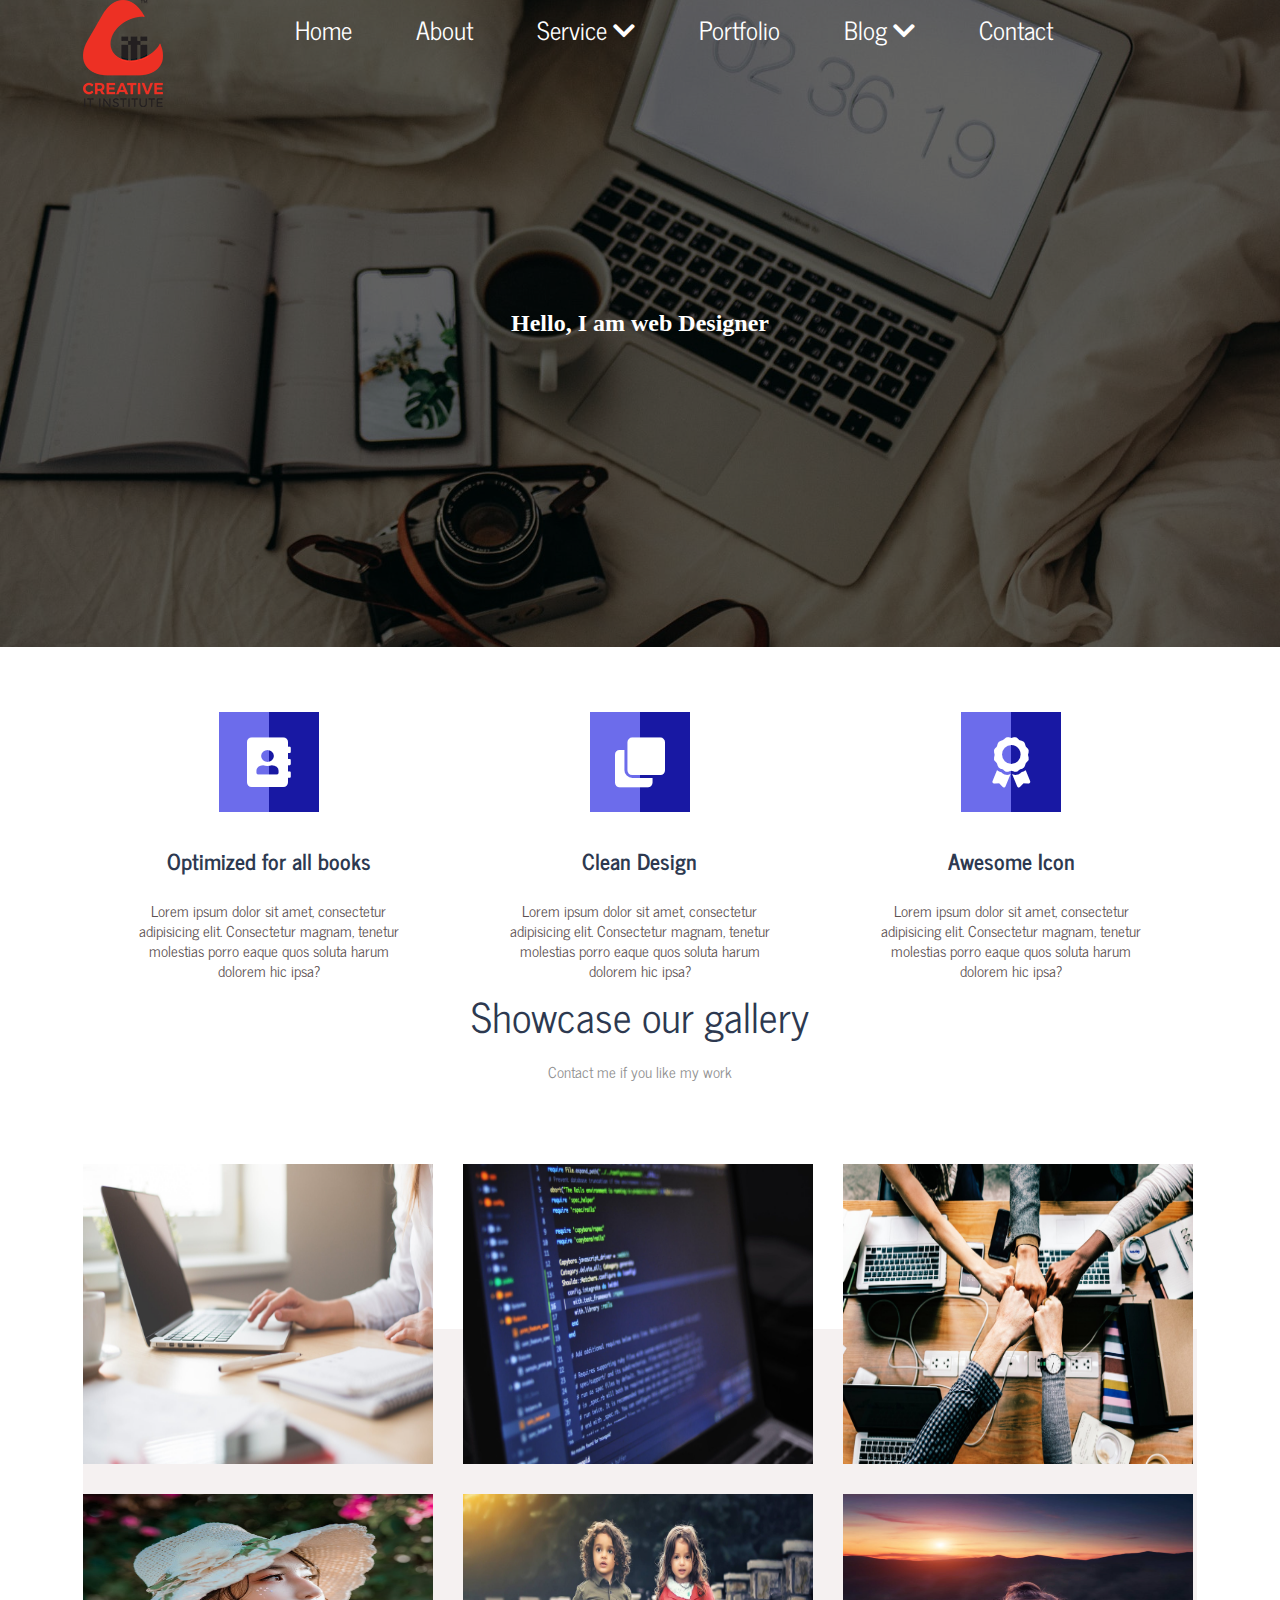
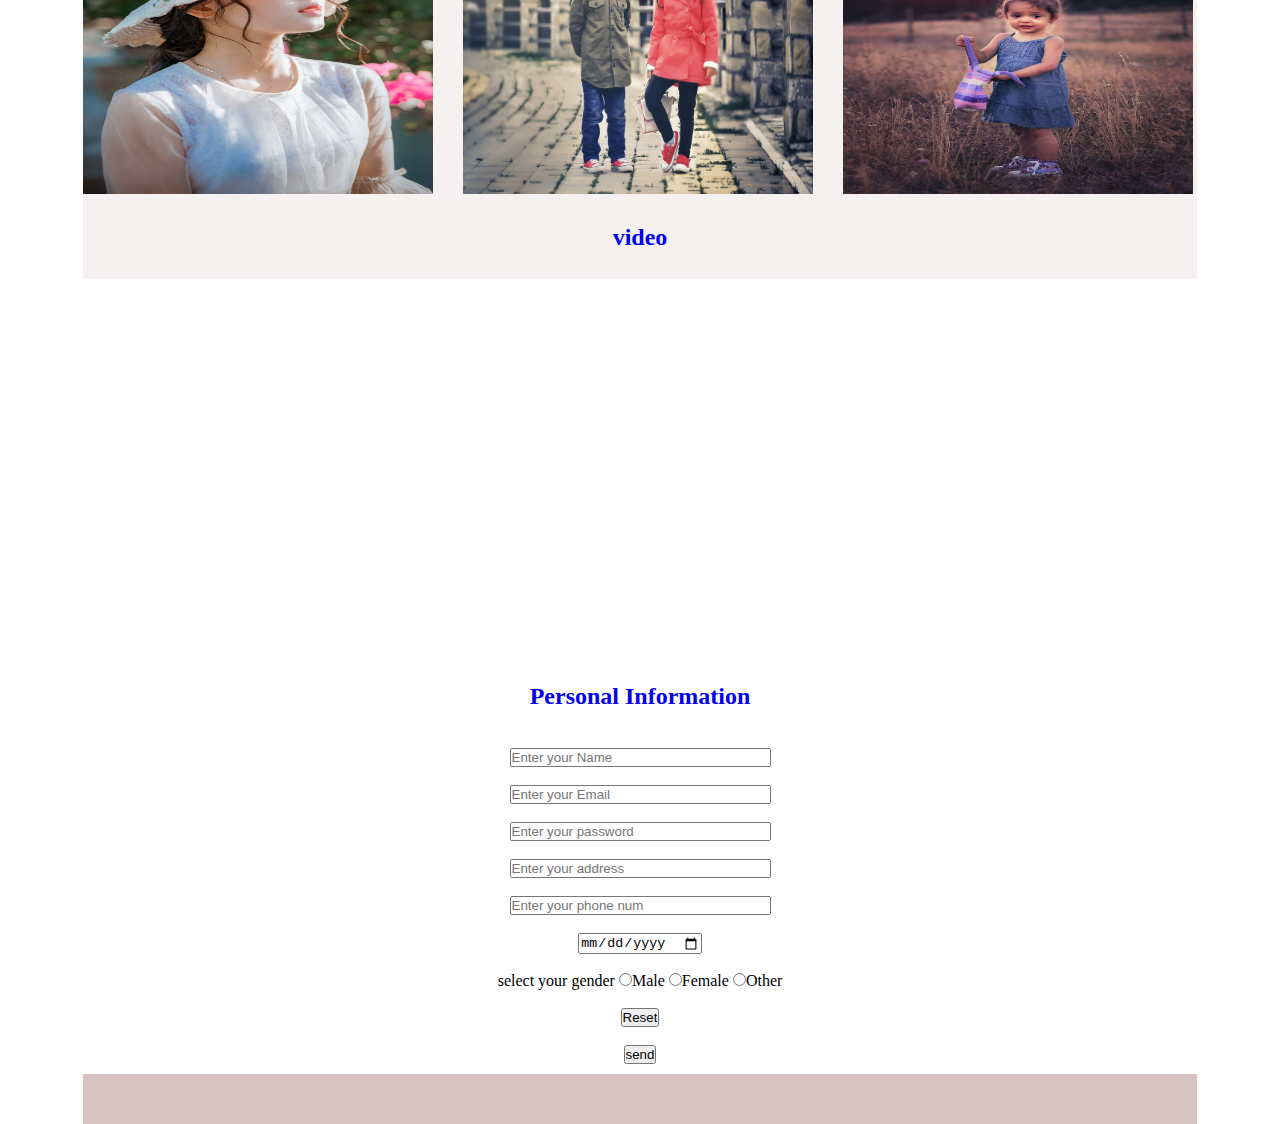
<file: munni 1902 project 2/index.html>
<!DOCTYPE html>
<html lang="en">
<head>
    <meta charset="UTF-8">
    <title>Document</title>
    <link href="https://fonts.googleapis.com/css?family=News+Cycle:400,700" rel="stylesheet">
    <link rel="stylesheet" href="css/all.min.css">
    <link rel="stylesheet" href="css/style.css">
</head>
<body>
   <div class="full-wrapper menu-bg">
       <div class="wrapper">
          <div class="logo">
          <img src="images/logo.png" alt="">
          </div>
           <div class="menu">
               <ul>
                   <li><a href="#">Home</a></li>
                   <li><a href="#">About</a></li>
                   <li><a href="#">Service <i class="fas fa-chevron-down"></i></a>
                   <ul>
                       <li><a href="#">Web Design</a></li>
                       <li><a href="#">Graphics Design <i class="fas fa-chevron-right"></i></a>
                       <ul>
                           <li><a href="#">Flyer</a></li>
                           <li><a href="#">Poster</a></li>
                           <li><a href="#">Motion</a></li>
                       </ul>
                       </li>
                       <li><a href="#">Web Development</a></li>
                    </ul>
                   </li>
                   <li><a href="#">Portfolio</a></li>
                   <li><a href="#">Blog <i class="fas fa-chevron-down"></i></a>
                   <ul>
                       <li><a href="#">Blog1</a></li>
                       <li><a href="#">Blog2</a></li>
                       <li><a href="#">Blog3 <i class="fas fa-chevron-right"></i></a>
                       <ul>
                           <li><a href="#">Blog6</a></li>
                           <li><a href="#">Blog7</a></li>
                           <li><a href="#">Blog8</a></li>
                       </ul>
                       </li>
                       <li><a href="#">Blog4</a></li>
                   </ul>
                   </li>
                   <li><a href="#">Contact</a></li>
               </ul>
           </div>
           <div class="clr"></div>
       </div>
   </div>
<!--banner part start -->    
  
   <div class="full-wrapper banner">
       <div class="wrapper">
        <h2>Hello, I am web Designer</h2>   
       </div>
   </div>
   <div class="clr"></div>
<!--banner part end -->

<!--destrination part start -->   
<div class="full-wrapper">
    <div class="wrapper">
        <div class="service">
          <div class="service-item">
            <div class="service-icon">
              <div class="icon-left"></div>  
              <div class="icon-right"></div>
                <i class="fas fa-address-book"></i>
            </div>
            <h3>Optimized for all books</h3>
            <p>Lorem ipsum dolor sit amet, consectetur adipisicing elit. Consectetur magnam, tenetur molestias porro eaque quos soluta harum dolorem hic ipsa?</p> 
          </div>
          <div class="service-item">
            <div class="service-icon">
              <div class="icon-left"></div>  
              <div class="icon-right"></div>
                <i class="fas fa-clone"></i>
            </div>
            <h3>Clean Design</h3>
            <p>Lorem ipsum dolor sit amet, consectetur adipisicing elit. Consectetur magnam, tenetur molestias porro eaque quos soluta harum dolorem hic ipsa?</p> 
          </div>
          <div class="service-item">
            <div class="service-icon">
              <div class="icon-left"></div>  
              <div class="icon-right"></div>
                <i class="fas fa-award"></i>
            </div>
            <h3>Awesome Icon</h3>
            <p>Lorem ipsum dolor sit amet, consectetur adipisicing elit. Consectetur magnam, tenetur molestias porro eaque quos soluta harum dolorem hic ipsa?</p> 
          </div>
          <div class="clr"></div>
        </div>
    </div>
</div>
<!--destination part end -->

<!--gallery part start -->
     
   <div class="full-wrapper gallery-bg">
       <div class="wrapper">
            <div class="gallery-head">
                <h2>Showcase our gallery</h2>
                <p>Contact me if you like my work</p>
            </div>
            <div class="gallery">
                <div class="gallery-item">
                    <img src="images/gallery1.jpeg" alt="gallery1" width="350" height="300">
                    <div class="overlay">
                        <i class="fas fa-search-plus"></i>
                    </div>
                </div>
                 <div class="gallery-item">
                    <img src="images/gallery2.jpeg" alt="gallery2" width="350" height="300">
                    <div class="overlay">
                        <i class="fas fa-search-plus"></i>
                    </div>
                </div>
                 <div class="gallery-item mr">
                    <img src="images/gallery3.jpeg" alt="gallery3" width="350" height="300">
                    <div class="overlay">
                        <i class="fas fa-search-plus"></i>
                    </div>
                </div>
                <div class="gallery-item">
                    <img src="images/gallery4.jpeg" alt="gallery4" width="350" height="300">
                    <div class="overlay">
                        <i class="fas fa-search-plus"></i>
                    </div>
                </div>
                 <div class="gallery-item">
                    <img src="images/gallery5.jpg" alt="gallery5" width="350" height="300">
                    <div class="overlay">
                        <i class="fas fa-search-plus"></i>
                    </div>
                </div>
                 <div class="gallery-item mr">
                    <img src="images/gallery6.jpg" alt="gallery6" width="350" height="300">
                    <div class="overlay">
                        <i class="fas fa-search-plus"></i>
                    </div>
                </div>
            </div>
            <div class="clr"></div> 
        </div>
   </div>
<!--gallery part end -->
     
<!--vedio part start -->
       
   <div class="full-wrapper">
       <div class="wrapper vedio-bg">
          <div class="eight">
        <h2><a href="#">video</a></h2>
        <br>
   </div>
           <div class="nine">
             <iframe width="550" height="400" src="https://www.youtube.com/embed/8MhZkHrrVSU" frameborder="0" allow="accelerometer; autoplay; encrypted-media; gyroscope; picture-in-picture" allowfullscreen></iframe>
             <iframe width="560" height="400" src="https://www.youtube.com/embed/U6cxYr-9PZQ" frameborder="0" allow="accelerometer; autoplay; encrypted-media; gyroscope; picture-in-picture" allowfullscreen></iframe>  
           </div>
           <div class="clr"></div>
       </div>
   </div>
   
<!--vedio part end -->
   
<!--form part start -->   
   
   <div class="full-wrapper">
       <div class="wrapper form-bg">
           <div class="ten">
              <h2><a href="#">Personal Information</a></h2>
              <br> 
           </div>
           <div class="ten1">
              <form action="" method="">
                  <input type="text" placeholder="Enter your Name" size="30">
                  <br>
                  <br>
                  <input type="email" placeholder="Enter your Email" size="30">
                  <br>
                  <br>
                  <input type="password" placeholder="Enter your password" size="30">
                  <br>
                  <br>
                  <input type="text" placeholder="Enter your address" size="30">
                  <br>
                  <br>
                  <input type="num" placeholder="Enter your phone num" size="30">
                  <br>
                  <br>
                  <input type="date">
                  <br>
                  <br>
                  <label for="">select your gender</label>
                  <input type="radio" name="gender">Male
                  <input type="radio" name="gender">Female
                  <input type="radio" name="gender">Other
                  <br>
                  <br>
                  <input type="reset">
                  <br>
                  <br>
                  <input type="submit" value="send">
              </form> 
           </div>
       </div>
   </div> 
  <!--form part end -->    
   <div class="full-wrapper futter-bg">
       <div class="wrapper">
           <div class="futter"> 
           </div>
       </div>
   </div> 
</body>
</html>
</file>
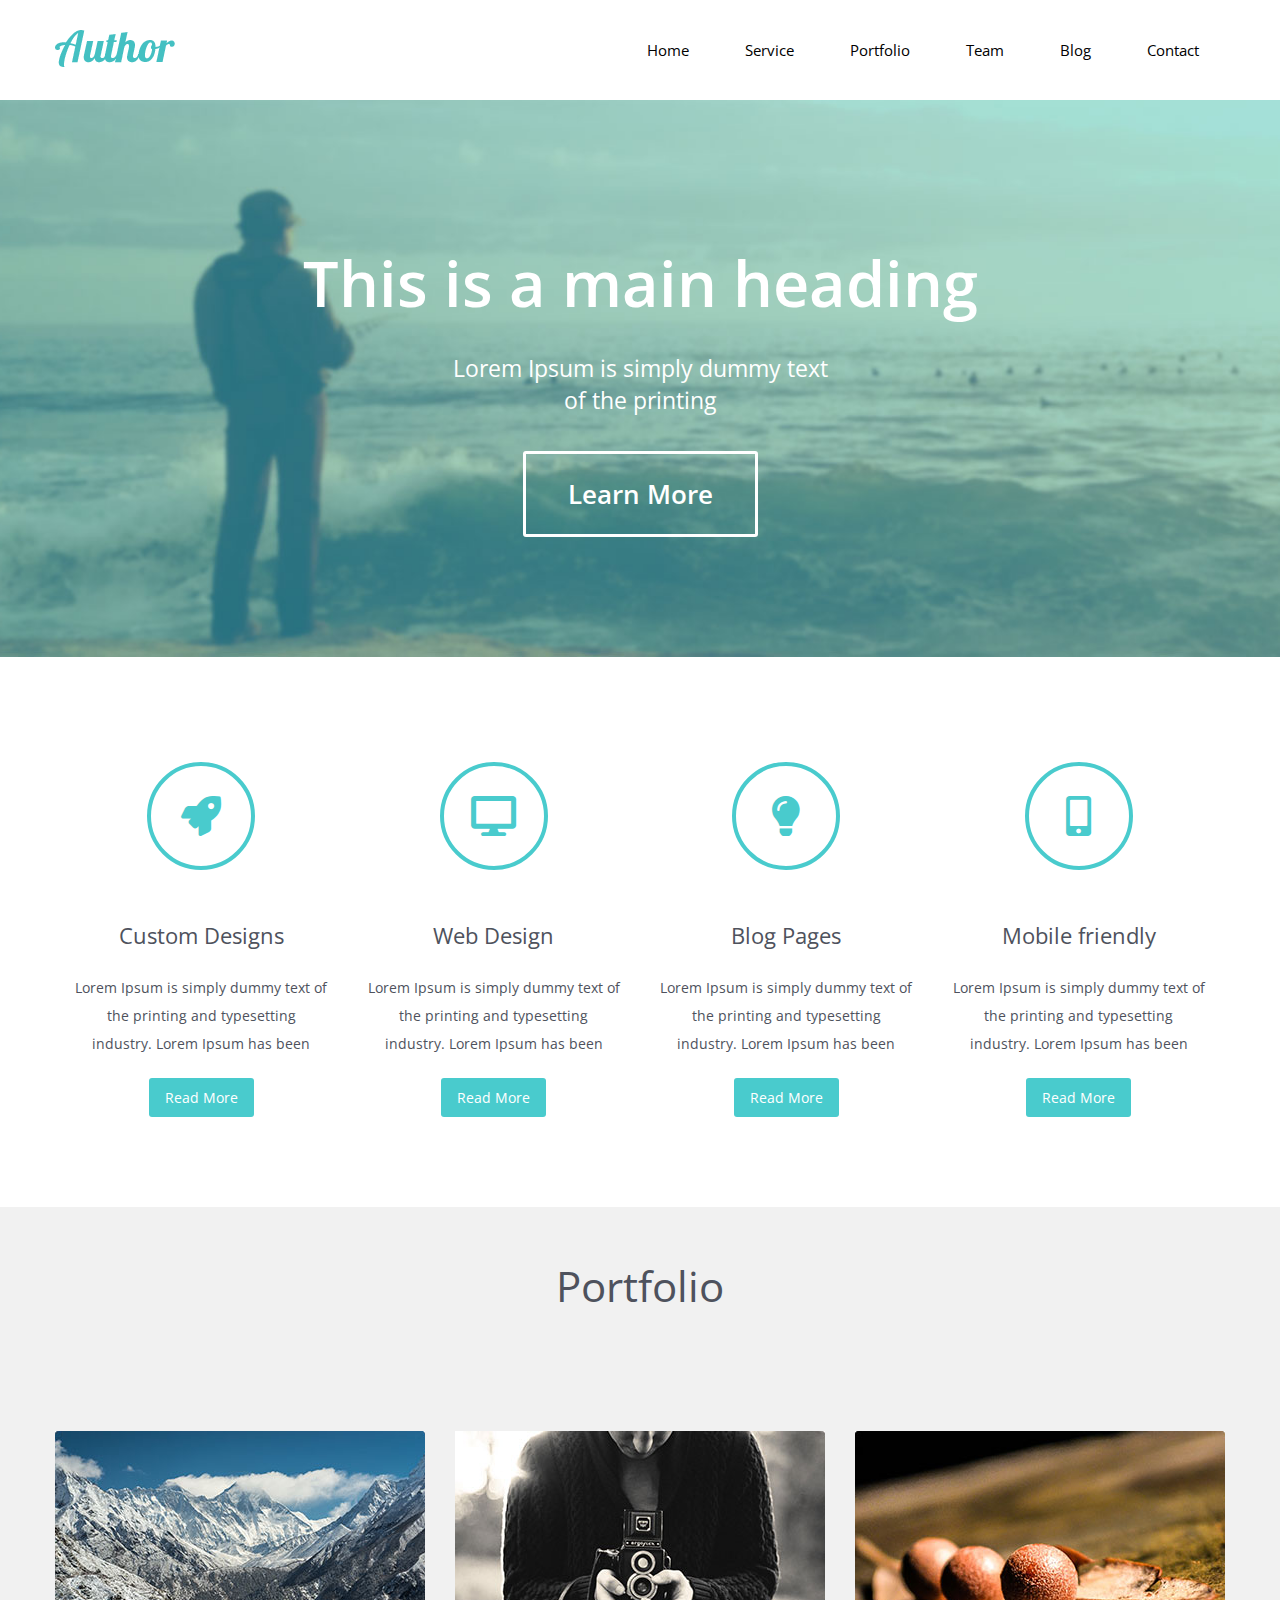
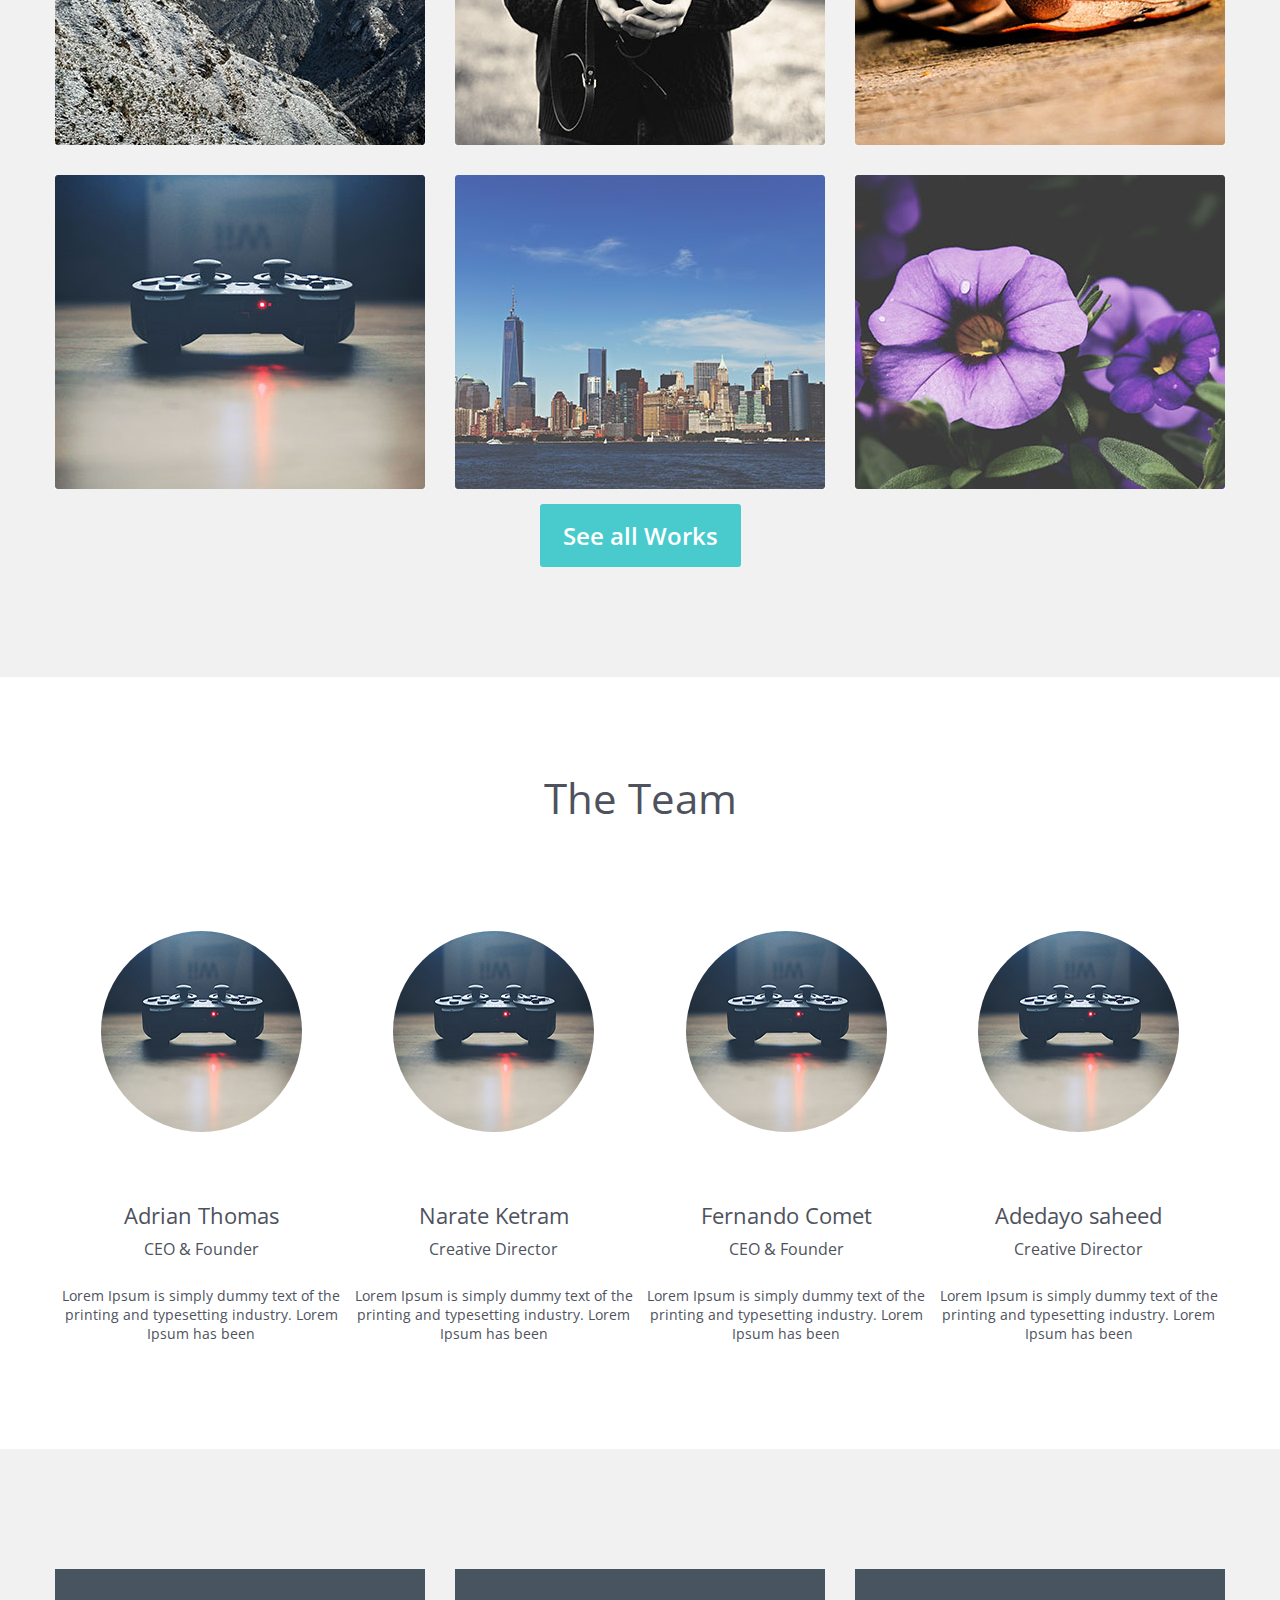
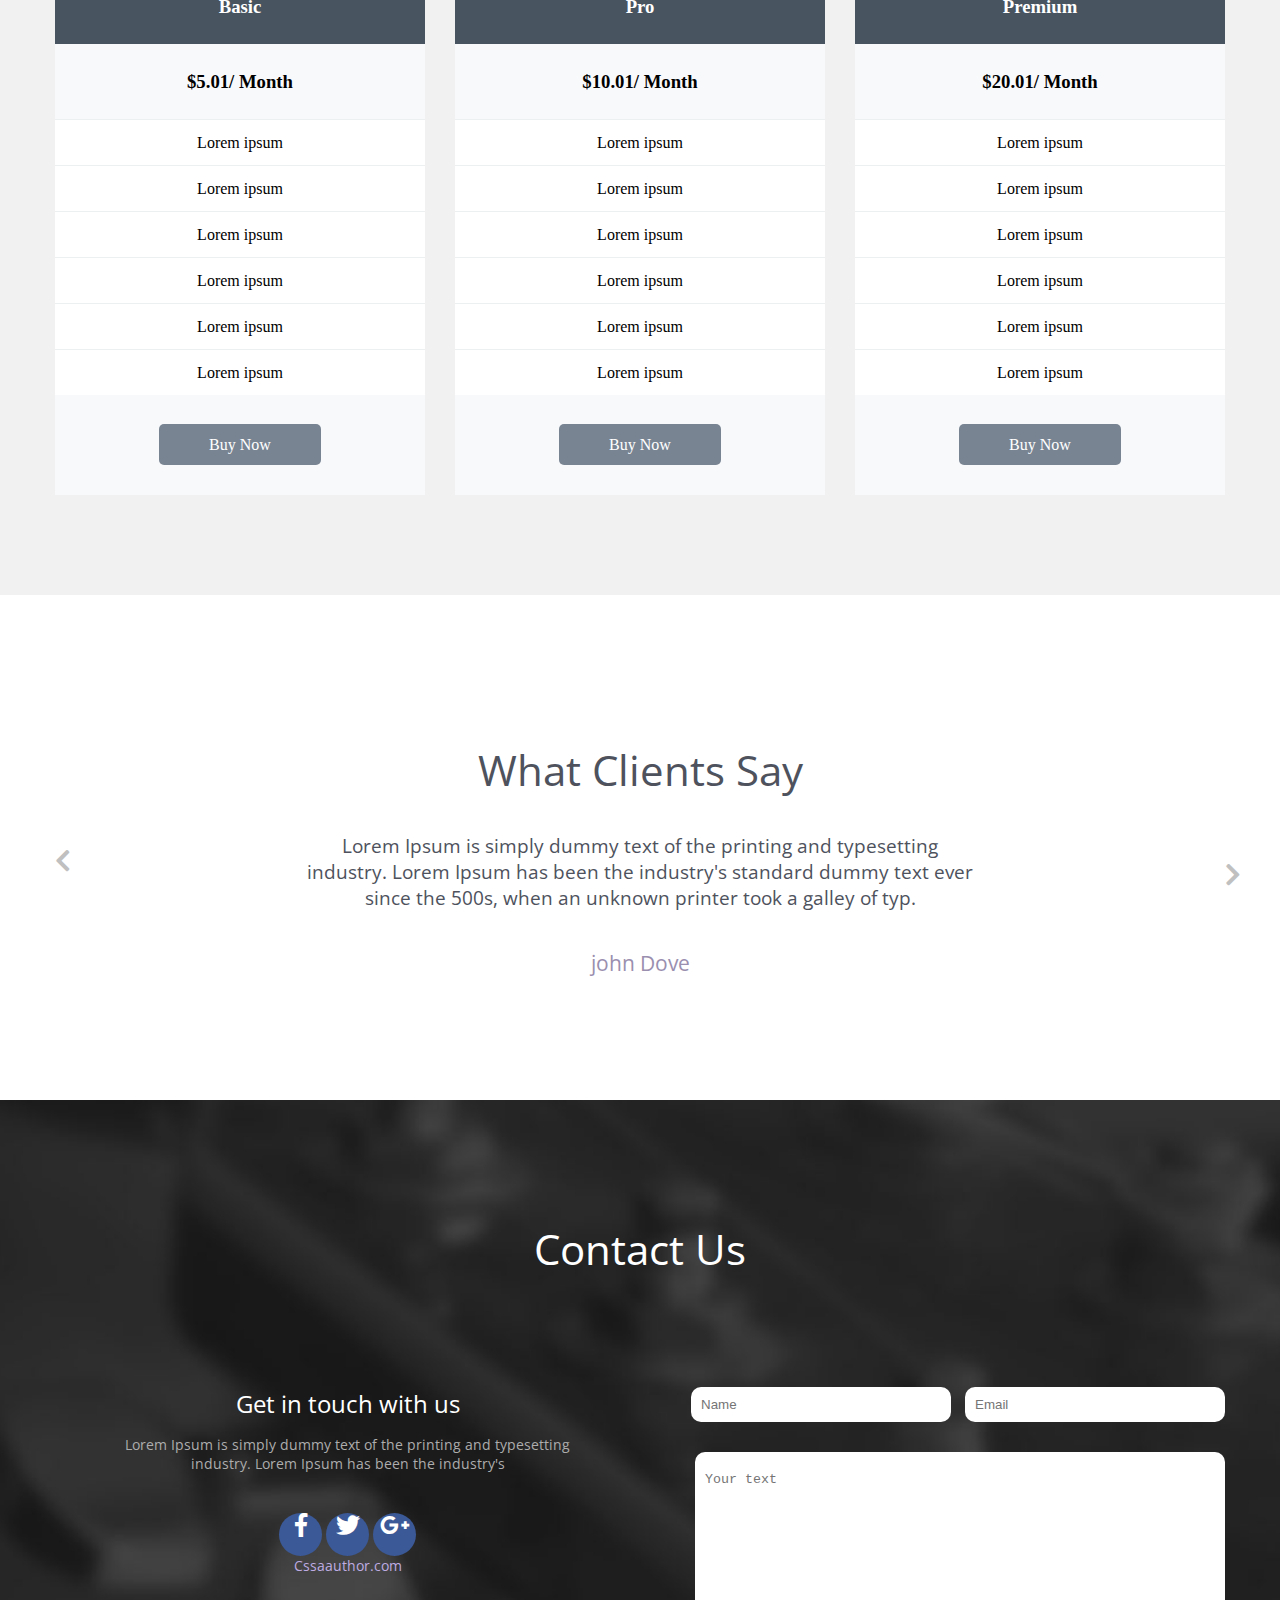
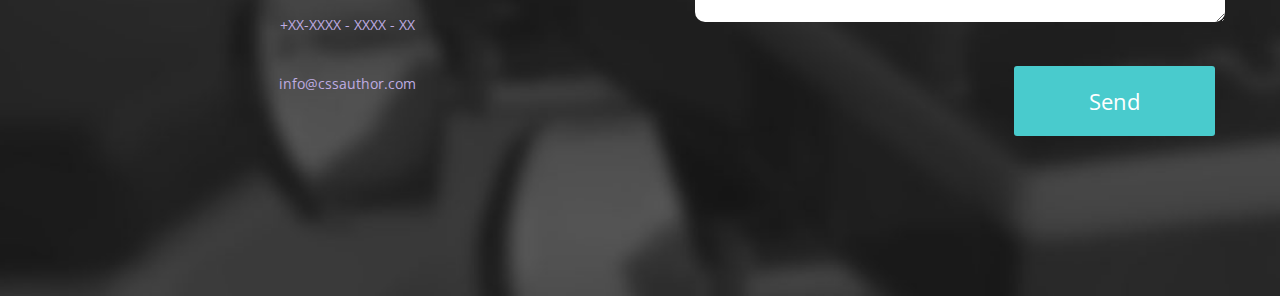
<file: munni Iaw 1902 project 3/index.html>
<!DOCTYPE html>
<html lang="en">
<head>
    <meta charset="UTF-8">
    <title>Document</title>
    <link href="https://fonts.googleapis.com/css?family=Open+Sans:400,600,700,800" rel="stylesheet">
    <link rel="stylesheet" href="css/all.min.css">
    <link rel="stylesheet" href="css/style.css">
</head>
<body>
<!-- header part start -->  
  
   <div class="full-wrapper">
       <div class="wrapper">
           <div class="head">
               <div class="logo">
                  <img src="images/logo.png" alt="logo"> 
               </div>
               <div class="menu">
                   <ul>
                       <li><a href="#">Home</a></li>
                       <li><a href="#">Service</a></li>
                       <li><a href="#">Portfolio</a></li>
                       <li><a href="#">Team</a></li>
                       <li><a href="#">Blog</a></li>
                       <li><a href="#">Contact</a></li>
                   </ul>
               </div>
               <div class="clr"></div>
           </div>
       </div>
   </div>
<!-- header part end -->
    
<!-- banner part start -->

    <div class="full-wrapper banner-bg">
        <div class="wrapper">
           <div class="banner-text">
              <h1>This is a main heading</h1>
              <p>Lorem Ipsum is simply dummy text of the printing</p>
              <a href="#">Learn More</a> 
           </div>
           <div class="clr"></div>
            
        </div>
    </div>    
<!-- banner part end -->
    
<!-- service part start -->

    <div class="full-wrapper">
        <div class="wrapper">
            <div class="service">
                <div class="service-item">
                    <div class="service-icon">
                       <i class="fas fa-rocket"></i>
                    </div>
                    <h3>Custom Designs</h3>
                    <p>Lorem Ipsum is simply dummy text of the printing and typesetting industry. Lorem Ipsum has been</p>
                    <a href="#">Read More</a> 
                </div>
                 <div class="service-item">
                    <div class="service-icon">
                       <i class="fas fa-desktop"></i>
                    </div>
                    <h3>Web Design</h3>
                    <p>Lorem Ipsum is simply dummy text of the printing and typesetting industry. Lorem Ipsum has been</p>
                    <a href="#">Read More</a> 
                </div>
                 <div class="service-item">
                    <div class="service-icon">
                       <i class="fas fa-lightbulb"></i>
                    </div>
                    <h3>Blog Pages</h3>
                    <p>Lorem Ipsum is simply dummy text of the printing and typesetting industry. Lorem Ipsum has been</p>
                    <a href="#">Read More</a> 
                </div>
                 <div class="service-item">
                    <div class="service-icon">
                       <i class="fas fa-mobile-alt"></i>
                    </div>
                    <h3>Mobile friendly</h3>
                    <p>Lorem Ipsum is simply dummy text of the printing and typesetting industry. Lorem Ipsum has been</p>
                    <a href="#">Read More</a> 
                </div>
                <div class="clr"></div>
            </div>
        </div>
    </div>    
<!-- service part end -->
    
<!-- gallery part start --> 

   <div class="full-wrapper gallery-bg">
       <div class="wrapper">
           <div class="gallery-head">
               <h2>Portfolio</h2>
           </div>
           <div class="gallery">
               <div class="gallery-item">
                   <img src="images/gallery1.jpg" alt="gallery1">
                   <div class="overlay"></div>
               </div>
               <div class="gallery-item">
                   <img src="images/gallery2.jpg" alt="gallery2">
                   <div class="overlay"></div>
               </div>
               <div class="gallery-item mr">
                   <img src="images/gallery3.jpg" alt="gallery3">
                   <div class="overlay"></div>
               </div>
               <div class="gallery-item">
                   <img src="images/gallery4.jpg" alt="gallery4">
                   <div class="overlay"></div>
               </div>
               <div class="gallery-item">
                   <img src="images/gallery5.jpg" alt="gallery5">
                   <div class="overlay"></div>
               </div>
               <div class="gallery-item mr">
                   <img src="images/gallery6.jpg" alt="gallery6">
                   <div class="overlay"></div>
               </div>
                <a href="#">See all Works</a>
           </div>
           <div class="clr"></div>
       </div>
   </div>   
<!-- gallery part end -->
<!-- team part start -->
   <div class="full-wrapper">
       <div class="wrapper">
           <div class="team-head">
               <h2>The Team</h2>
           </div>
           <div class="team-main">
               <div class="team-item">
                   <div class="team-img">
                       <img src="images/team1.png" alt="team1">
                   </div>
                   <div class="team-details">
                       <h3>Adrian Thomas</h3>
                       <h5>CEO & Founder</h5>
                       <p>Lorem Ipsum is simply dummy text of the printing and typesetting industry. Lorem Ipsum has been </p>
                   </div>
               </div>
               <div class="team-item">
                   <div class="team-img">
                       <img src="images/team1.png" alt="team1">
                   </div>
                   <div class="team-details">
                       <h3>Narate Ketram</h3>
                       <h5>Creative Director</h5>
                       <p>Lorem Ipsum is simply dummy text of the printing and typesetting industry. Lorem Ipsum has been </p>
                   </div>
               </div>
               <div class="team-item">
                   <div class="team-img">
                       <img src="images/team1.png" alt="team1">
                   </div>
                   <div class="team-details">
                       <h3>Fernando Comet</h3>
                       <h5>CEO & Founder</h5>
                       <p>Lorem Ipsum is simply dummy text of the printing and typesetting industry. Lorem Ipsum has been </p>
                   </div>
               </div>
               <div class="team-item">
                   <div class="team-img">
                       <img src="images/team1.png" alt="team1">
                   </div>
                   <div class="team-details">
                       <h3>Adedayo saheed</h3>
                       <h5>Creative Director</h5>
                       <p>Lorem Ipsum is simply dummy text of the printing and typesetting industry. Lorem Ipsum has been </p>
                   </div>
               </div>
           </div>
           <div class="clr"></div>
       </div>
   </div> 
<!-- team part end -->   
<!-- price part start -->

    <div class="full-wrapper p-bg">
        <div class="wrapper">
            <div class="price-item">
                <div class="p-head">
                    <h3>Basic</h3>
                </div>
                <div class="p-amount">
                    <h3>$5.01/ Month</h3>
                </div>
                <div class="p-details">
                    <p>Lorem ipsum</p>
                    <p>Lorem ipsum</p>
                    <p>Lorem ipsum</p>
                    <p>Lorem ipsum</p>
                    <p>Lorem ipsum</p>
                    <p>Lorem ipsum</p>
                </div>
                <div class="buy">
                    <a href="#">Buy Now</a>
                </div>
            </div>
            <div class="price-item">
                <div class="p-head">
                    <h3>Pro</h3>
                </div>
                <div class="p-amount">
                    <h3>$10.01/ Month</h3>
                </div>
                <div class="p-details">
                    <p>Lorem ipsum</p>
                    <p>Lorem ipsum</p>
                    <p>Lorem ipsum</p>
                    <p>Lorem ipsum</p>
                    <p>Lorem ipsum</p>
                    <p>Lorem ipsum</p>
                </div>
                <div class="buy">
                    <a href="#">Buy Now</a>
                </div>
            </div>
            <div class="price-item mr">
                <div class="p-head">
                    <h3>Premium</h3>
                </div>
                <div class="p-amount">
                    <h3>$20.01/ Month</h3>
                </div>
                <div class="p-details">
                    <p>Lorem ipsum</p>
                    <p>Lorem ipsum</p>
                    <p>Lorem ipsum</p>
                    <p>Lorem ipsum</p>
                    <p>Lorem ipsum</p>
                    <p>Lorem ipsum</p>
                </div>
                <div class="buy">
                    <a href="#">Buy Now</a>
                </div>
            </div>
            <div class="clr"></div>
        </div>
    </div>    
<!-- price part end -->    
<!-- simple part start -->

    <div class="full-wrapper">
        <div class="wrapper">
            <div class="simple">
                <h2>What Clients Say</h2>
                <div class="simple-pa">
                    <p>Lorem Ipsum is simply dummy text of the printing and typesetting industry. Lorem Ipsum has been the industry's standard dummy text ever since the 500s, when an unknown printer took a galley of typ.</p>
                    <h5>john Dove</h5>
                    <i class="fas fa-chevron-left"></i>
                    <h6><i class="fas fa-chevron-right"></i></h6>
                </div>
            </div>
            <div class="clr"></div>
        </div>
    </div>    
<!-- simple part end -->
    
<!-- footer part start -->

    <div class="full-wrapper footer-bg">
        <div class="wrapper">
           <div class="footer-head">
               <h2>Contact Us</h2>
               <div class="footer-left">
                   <h4>Get in touch with us</h4>
                   <p>Lorem Ipsum is simply dummy text of the printing and typesetting industry. Lorem Ipsum has been the industry's</p>
                   <a href="#"><i class="fab fa-facebook-f"></i></a>
                   <a href="#"><i class="fab fa-twitter"></i></a>
                   <a href="#"><i class="fab fa-google-plus-g"></i></a>
                   <div class="footer-text">
                       <p>Cssaauthor.com</p>
                       <p>+XX-XXXX - XXXX - XX</p>
                       <p>info@cssauthor.com</p>
                   </div>
               </div>
               <div class="footer-right">
                   <form action="">
                       <input type="text" placeholder="Name">
                       <input type="email" placeholder="Email">
                       <textarea name="" id="" cols="30" rows="10" placeholder="Your text"></textarea>
                       <div class="send">
                           <buttom><a href="#">Send</a></buttom>
                       </div>
                   </form>
               </div>
               <div class="clr"></div>
           </div>
            
        </div>
    </div>    
<!-- footer part end -->    
</body>
</html>
</file>
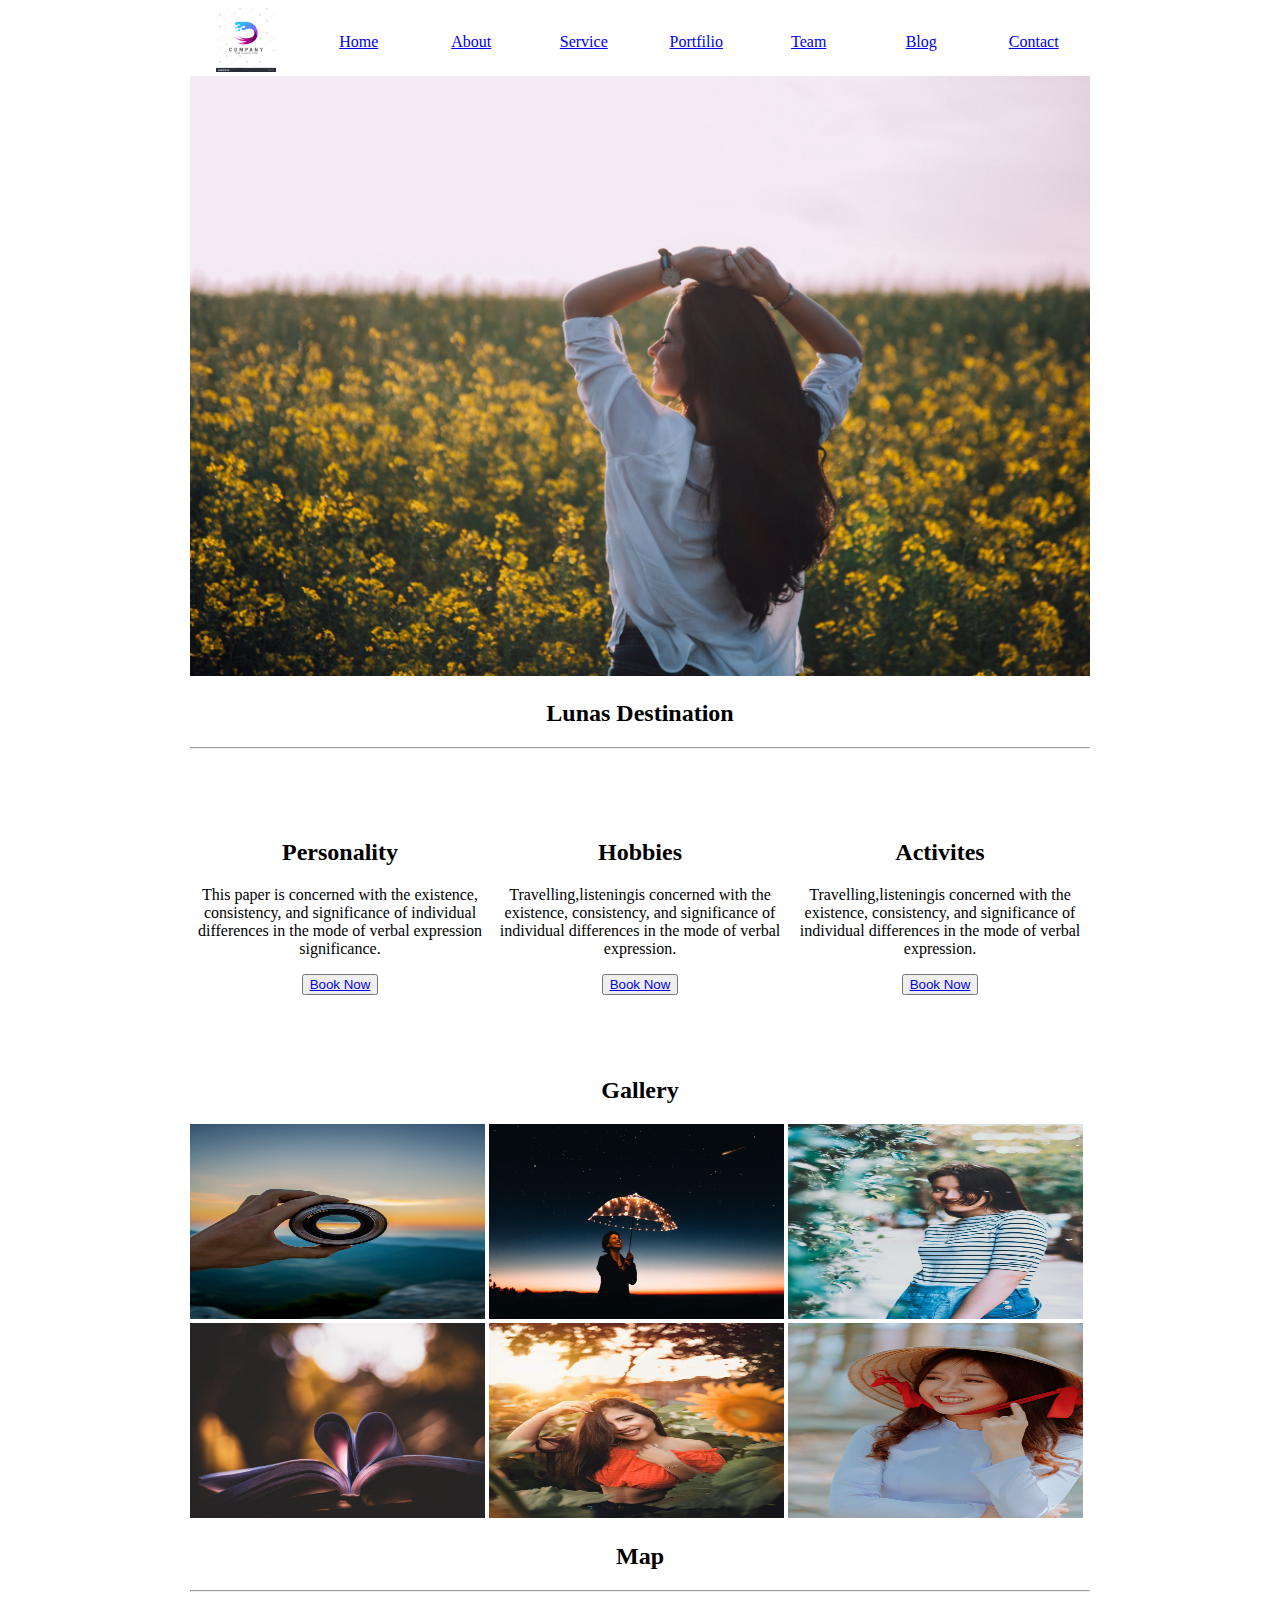
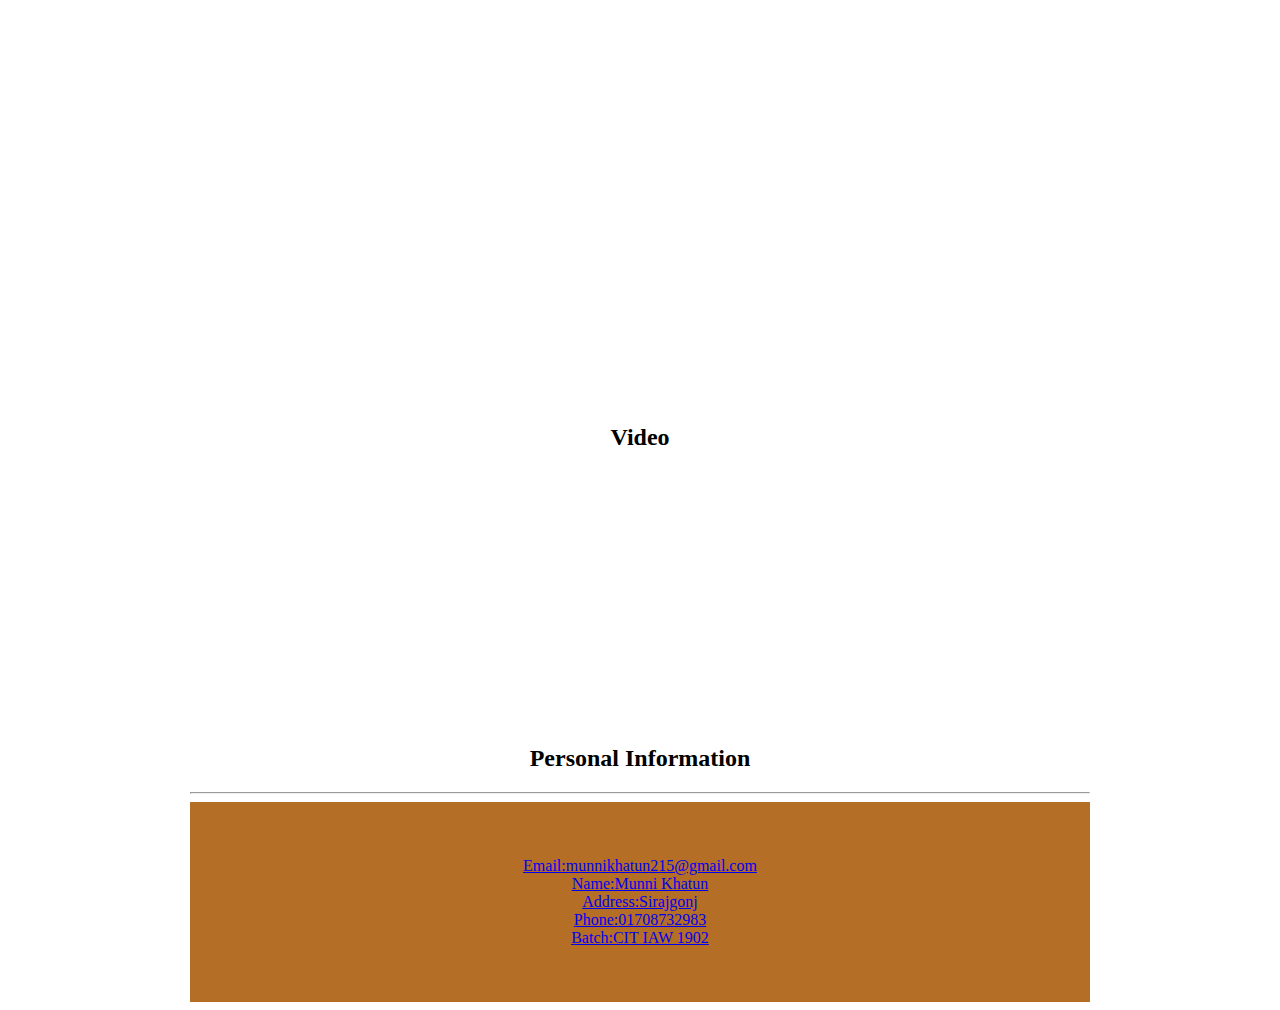
<file: Munni Project Iaw 1902/index.html>
<!DOCTYPE html>
<html lang="en">
<head>
    <meta charset="UTF-8">
    <title>project Iaw 1902</title>
</head>
<body>
   <table width="900" align="center" border="0" cellpadding="0" cellspacing="0">
<!--      -->
       <tr>
           <td>
               <table width="900" height="50" border="0" cellpadding="0" cellspacing="0">
                   <tr>
                       <td width="100" height="50">
                           <center><img src="images/logo.jpg" alt="logo" width="60"></center>
                       </td>
                       <td width="100" height="50">
                           <center><a href="#">Home</a></center>
                       </td>
                       <td width="100" height="50">
                           <center><a href="#">About</a></center>
                       </td>
                       <td width="100" height="50">
                           <center><a href="#">Service</a></center>
                       </td>
                       <td width="100" height="50">
                           <center><a href="#">Portfilio</a></center>
                       </td>
                       <td width="100" height="50">
                           <center><a href="#">Team</a></center>
                       </td>
                       <td width="100" height="50">
                           <center><a href="#">Blog</a></center>
                       </td>
                       <td width="100" height="50">
                           <center><a href="#">Contact</a></center>
                       </td>
                   </tr>
               </table>
           </td>
       </tr>
<!--       -->
  <tr>
      <td width="900" height="350">
          <img src="images/banner.jpeg" alt="banner" width="900">
      </td>
  </tr>
  
  <tr>
      <td width="900" height="50">
          <h2><center>Lunas Destination</center></h2>
          <hr>
      </td>
  </tr>
  
  <tr>
      <td>
          <table width="900" height="300" border="0" cellpadding="0" cellspacing="0">
              <tr>
                  <td width="300" height="300">
                      <center><h2>Personality</h2></center>
                      <center><p>This paper is concerned with the existence, consistency, and significance of individual differences in the mode of verbal expression significance.</p></center>
                      <center><button><a href="#">Book Now</a></button></center>
                  </td>
                  <td width="300" height="300">
                      <center><h2>Hobbies</h2></center>
                      <center><p>Travelling,listeningis concerned with the existence, consistency, and significance of individual differences in the mode of verbal expression.</p></center>
                      <center><button><a href="#">Book Now</a></button></center>
                  </td>
                  <td width="300" height="300">
                      <center><h2>Activites</h2></center>
                      <center><p>Travelling,listeningis concerned with the existence, consistency, and significance of individual differences in the mode of verbal expression.</p></center>
                      <center><button><a href="#">Book Now</a></button></center>
                  </td>
                  
              </tr>
          </table>
      </td>
  </tr>
  <tr>
      <td width="900" height="50">
          <h2><center>Gallery</center></h2>
      </td>
  </tr>
  <tr>
      <td width="900" height="400">
        <img src="images/gallery%20(2).jpeg" alt="gallery" width="295" height="195">
        <img src="images/gallery%20(3).jpeg" alt="gallery" width="295" height="195">
        <img src="images/gallery%20(4).jpeg" alt="gallery" width="295" height="195">
        <img src="images/gallery%20(5).jpeg" alt="gallery" width="295" height="195">  
        <img src="images/gallery%20(6).jpeg" alt="gallery" width="295" height="195">  
        <img src="images/gallery.jpeg" alt="gallery" width="295" height="195">  
      </td>
  </tr>
  <tr>
      <td width="900" height="50">
          <h2><center>Map</center></h2>
          <hr>
      </td>
  </tr>
  <tr>
      <td width="900" height="400">
          <iframe src="https://www.google.com/maps/embed?pb=!1m18!1m12!1m3!1d3651.6930026413675!2d90.38452591398548!3d23.758324594392732!2m3!1f0!2f0!3f0!3m2!1i1024!2i768!4f13.1!3m3!1m2!1s0x3755b8a6670ff7b5%3A0x482860448a3db18b!2sIndira+Rd%2C+Dhaka+1215!5e0!3m2!1sen!2sbd!4v1550085807044" width="900" height="400" frameborder="0" style="border:0" allowfullscreen></iframe>
      </td>
  </tr>
  <tr>
      <td width="900" height="30">
          <h2><center>Video</center></h2>
      </td>
  </tr>
  <tr>
      <td width="900" height="250">
        <iframe width="448" height="250" src="https://www.youtube.com/embed/kP8RcYigdGM" frameborder="0" allow="accelerometer; autoplay; encrypted-media; gyroscope; picture-in-picture" allowfullscreen></iframe>
        <iframe width="448" height="250" src="https://www.youtube.com/embed/faGhRj6otRU" frameborder="0" allow="accelerometer; autoplay; encrypted-media; gyroscope; picture-in-picture" allowfullscreen></iframe>
      </td>
  </tr>
  <tr>
      <td width="900" height="50">
          <h2><center>Personal Information</center></h2>
          <hr>
      </td>
  </tr>
  <tr>
      <td width="900" height="200" bgcolor="#b56e26">
          <center><a href="#">Email:munnikhatun215@gmail.com</a></center>
          <center><a href="#">Name:Munni Khatun</a></center>
          <center><a href="#">Address:Sirajgonj</a></center>
          <center><a href="#">Phone:01708732983</a></center>
          <center><a href="#">Batch:CIT IAW 1902</a></center>
      </td>
  </tr>
   </table>
    
</body>
</html>
</file>
<file: munni 1902 project 2/css/style.css>
* {
    margin: 0;
    padding: 0;
    outline: 0;
}
a {
    text-decoration: none;
}
ul,ol {
    list-style-type: none;
}
img {
    vertical-align: middle;
}
clr {
    clear: both;
}
.full-wrapper {
    width: 100%;
}
.wrapper {
    width: 1114px;
    margin: 0 auto;
}
.logo {
    width: 114px;
    float: left;
    height: 60px;
}
.menu-bg {
    position: absolute;
    top: 0;
    left: 0;
    width: 100%;
    z-index: 99;
}
.menu {
    text-align: right;
    width: 1000px;
}
.menu ul li {
    display: inline-block;
    position: relative;
}
.menu ul li a {
    line-height: 60px;
    font-size: 25px;
    color: #fff;
    font-family: 'News Cycle', sans-serif;
    padding: 0 30px;
    display: block;
}
.menu ul li a:hover {
    color: blue;
}
.menu ul li ul {
    position: absolute;
    width: 250px;
    left: -60px;
    visibility: hidden;
    text-align: center;
}
.menu ul li:hover > ul {
    visibility: visible;
}
.menu ul li ul li {
    width: 100%;
}
.menu ul li ul li a:hover {
    background: gray;
}
.menu ul li ul li ul {
    position: absolute;
    width: 110px;
    left: 100%;
    top: 0;
}
.banner {
    background: url(../images/banner.jpeg);
    background-size: cover;
    background-position: center;
    background-repeat: no-repeat;
    padding: 300px 0;
    position: relative;
}
.banner:after {
    position: absolute;
    content: '';
    width: 100%;
    height: 100%;
    background: rgba(0,0,0,0.6);
    top: 0;
    left: 0;
}
h2{
    color: #fff;
    padding: 10px;
    text-align: center;
    position: relative;
    z-index: 99;
}
.h2:before {
    position: absolute;
    content: '';
}
.service {
    padding: 65px 0;
}
.service-item {
    width: 33.33%;
    float: left;
    text-align: center;
}
.service-icon {
    width: 100px;
    height: 100px;
    position: relative;
    text-align: center;
    margin: 0 auto;
}
.icon-left {
    width: 50px;
    height: 100px;
    background: #6c6ceb;
    float: left;
}
.icon-right {
    width: 50px;
    height: 100px;
    background: #1818a3;
    float: left;
}
.service-icon i {
    position: absolute;
    top: 50%;
    left: 50%;
    transform: translate(-50%,-50%);
    font-size: 50px;
    color: #fff;
}
.service-item h3 {
    padding-top: 30px;
    color: #2d3950;
    font-family: 'News Cycle', sans-serif;
    font-weight: 600;
    font-size: 22px;
}
.service-item p {
    padding: 0 40px;
    padding-top: 22px;
    color: #5d5252;
    font-family: 'News Cycle', sans-serif;
    font-weight: 400;
    font-size: 15px;
    line-height: 20px;
}


.gallery-bg {
    padding-top: 80px;
    background: #fff;
    padding-bottom: 115px;
}
.gallery-head {
    text-align: center;
    padding-bottom: 80px;
}
.gallery-head h2 {
    font-size: 41px;
    font-family: 'News Cycle', sans-serif; 
    color: #2d3950;
    font-weight: 400;
    padding-bottom: 10px;
}
.gallery-head p {
    font-size: 15px;
    font-family: 'News Cycle', sans-serif; 
    color: #909090;
    font-weight: 400;
}
.gallery-item {
    width: 350px;
    float: left;
    margin-right: 30px;
    margin-bottom: 30px;
    position: relative;
}
.gallery-item img {
    width: 100%;
}
.overlay{
    position: absolute;
    width: 100%;
    height: 0;
    top: 0;
    left: 0;
    background: rgba(44, 172, 248,0.75);
    text-align: center;
    opacity: 0;
    transition: all linear .3s;
}
.overlay i {
    width: 40px;
    height: 40px;
    border: 1px solid #fff;
    text-align: center;
    line-height: 40px;
    color: #fff;
    position: relative;
    top: 50%;
    transform: translateY(-50%);
} 
.gallery-item:hover .overlay{
    opacity: 1;
    height: 100%;
}
.mr {
    margin-right: 0;
}
.vedio-bg {
    background: #f5f1f1;
}
.eight {
    margin-top: 50px;
    text-align: center;
}
.nine {
    width: 100%;
    height: 100%;
    float: left;
}
.form-bg {
    background: #fff;
}
.ten {
    margin: 0 auto;
    text-align: center;
}
.ten1 {
    text-align: center;
    margin-top: 10px;
}

.futter {
    width: 1114px;
    height: 50px;
    margin-top: 10px;
    background: #d8c3c3;
    text-align: center;
}
</file>
<file: munni Iaw 1902 project 3/css/style.css>
*{
    margin: 0;
    padding: 0;
    outline: 0;
}
a{
  text-decoration: none;
}
ul,ol{
    list-style-type: none;
}
img{
    vertical-align: middle;
}
.clr{
    clear: both;
}
.full-wrapper {
    width: 100%;
}
.wrapper {
    width: 1170px;
    margin: 0 auto;
}
.logo {
    float: left;
    width: 270px;
}
.logo img {
    padding-top: 30px;
}
.menu {
    float: left;
    width: 900px;
    height: 100px;
    text-align: right;   
}
.menu ul li {
    display: inline-block;
}
.menu ul li a {
    line-height: 100px;
    padding: 0 26px;
    font-family: 'Open Sans', sans-serif;
    font-size: 15px;
    font-weight: 400;
    color: #000000;
}
.menu ul li a:hover {
    background: darkblue;
}
.banner-bg {
    background: url(../images/banner.jpg);
    background-size: cover;
    background-position: center;
    background-repeat: no-repeat;
}
.banner-text {
    padding-top: 140px;
    padding-bottom: 145px;
    text-align: center;
}
.banner-text h1 {
    font-size: 63px;
    font-family: 'Open Sans', sans-serif;
    font-weight: 600;
    color: #fff;
    padding-bottom: 27px;
}
.banner-text p {
    font-size: 23px;
    font-family: 'Open Sans', sans-serif;
    font-weight: 400;
    color: #fff;
    padding: 0 385px;
    padding-bottom: 60px;
}
.banner-text a {
    border: 3px solid #fff;
    padding: 22px 42px;
    border-radius: 3px;
    font-size: 26px;
    font-family: 'Open Sans', sans-serif;
    font-weight: 600;
    color: #fff;
}
.service {
    padding-top: 105px;
    padding-bottom: 100px;
}
.service-item {
    width: 25%;
    float: left;
    text-align: center;
}
.service-icon {
    width: 100px;
    height: 100px;
    border: 4px solid #49cbcd;
    border-radius: 50%;
    left: 50%;
    transform: translateX(-50%);
    position: relative;
}
.service-icon i {
    position: absolute;
    content: '';
    top: 50%;
    left: 50%;
    transform: translate(-50%,-50%);
    font-size: 40px;
    color: #49cbcd;
}
.service-item h3 {
    padding-top: 50px;
    padding-bottom: 24px;
    font-family: 'Open Sans', sans-serif;
    font-size: 22px;
    font-weight: 400;
    color: #4e525d;
    text-align: center;
}
.service-item p {
    padding-top: 24px;
    font-family: 'Open Sans', sans-serif;
    font-size: 14px;
    font-weight: 400;
    line-height: 28px;
    color: #4e525d;
    text-align: center;
    padding: 0 20px;
    padding-bottom: 30px;
}
.service-item a {
    font-family: 'Open Sans', sans-serif;
    font-size: 14px;
    font-weight: 400;
    color: #fff;
    padding: 10px 16px;
    background: #49cbcd;
    border-radius: 3px;
}
.gallery-bg {
    background: #f1f1f1;
    padding-top: 50px;
    padding-bottom: 125px;
}
.gallery-head h2 {
    text-align: center;
    font-family: 'Open Sans', sans-serif;
    font-size: 42px;
    font-weight: 400;
    color: #4e525d;
    padding-bottom: 65px;
}
.gallery-item {
    width: 370px;
    float: left;
    margin-right: 30px;
    margin-bottom: 30px;
    position: relative;
}
.gallery-item img {
    width: 100%;
}
.overlay {
    position: absolute;
    width: 100%;
    height: 100%;
    top: 0;
    left: 0;
    background: rgba(44, 172, 248, 0.65);
    opacity: 0;
    transform: all linear .3s;
}
.gallery-item:hover .overlay {
    opacity: 1;
}
.mr {
    margin-right: 0;
}
.gallery {
    text-align: center;
    padding-top: 52px;
    
}
.gallery a {
    font-family: 'Open Sans', sans-serif;
    font-size: 24px;
    font-weight: 600;
    color: #fff;
    padding: 15px 23px;
    background: #49cbcd;
    border-radius: 3px;
}
.team-head {
    text-align: center;
    padding-top: 92px;
    padding-bottom: 105px;
}
.team-head h2 {
    font-family: 'Open Sans', sans-serif;
    font-size: 42px;
    font-weight: 400;
    color: #4e525d;
}
.team-iteam {
    text-align: center;
    width: 25%;
    float: left;
    display: inline-block;
}

.team-item {
    width: 25%;
    text-align: center;
    float: left;
}
.team-img img {
    border-radius: 50%;
}
.team-details h3 {
    font-family: 'Open Sans', sans-serif;
    font-size: 22px;
    font-weight: 400;
    color: #4e525d;
    padding-top: 68px;
    padding-bottom: 8px;
}
.team-details h5 {
    font-family: 'Open Sans', sans-serif;
    font-size: 16px;
    font-weight: 400;
    color: #4e525d;
    padding-bottom: 26px;
}
.team-details p {
    font-family: 'Open Sans', sans-serif;
    font-size: 14px;
    font-weight: 400;
    color: #4e525d;
    padding-bottom: 106px;
}
.p-bg {
    background: #f1f1f1;
    padding-top: 120px;
    padding-bottom: 100px;
}
.price-item {
    width: 370px;
    float: left;
    margin-right: 30px;
}
.p-head {
    text-align: center;
    background: #485460;
    line-height: 75px;
    color: #fff;
}
.p-amount {
    text-align: center;
    background: #f8f9fb;
    line-height: 75px; 
}
.p-details p {
    line-height: 45px;
    text-align: center;
    border-top: 1px solid #ecf0f1;
    background: #fff;
}
.buy {
    text-align: center;
    line-height: 100px;
    background: #f8f9fb;
}
.buy a {
    padding: 12px 50px;
    background: #788492;
    color: #fff;
    border-radius: 5px;
}
.mr {
    margin-right: 0;
}
.price-item:hover .p-head {
    background: #49cbcd;
}
.price-item:hover .buy a {
    background: #49cbcd;
}
.simple {
    padding-top: 146px;
    padding-bottom: 105px;
    text-align: center;
    position: relative;
}
.simple h2 {
    font-family: 'Open Sans', sans-serif;
    font-size: 42px;
    font-weight: 400;
    color: #4e525d;
    padding-bottom: 35px; 
}
.simple-pa p {
    display: inline-block;
    text-align: center;
}
.simple-pa p {
    font-family: 'Open Sans', sans-serif;
    font-size: 19px;
    font-weight: 400;
    color: #4e525d;
    padding: 0 250px;
}
.simple-pa h5 {
    font-family: 'Open Sans', sans-serif;
    font-size: 21px;
    font-weight: 400;
    color: #9a8faf;
    padding-top: 38px;  
}
.simple-pa i:before {
    position: absolute;
    top: 50%;
    left: 0;
    font-size: 25px;
    color: #c0c0c0;
}
.simple-pa h6 {
    position: absolute;
    top: 50%;
    right: 0;
    font-size: 25px;
    color: #c0c0c0;
}
.footer-bg {
    background: url(../images/footer1.jpg);
    background-size: cover;
    background-position: center;
    background-repeat: no-repeat;
    padding: 80px 0;
}
.footer-head {
    text-align: center;
    padding-top: 20px;
    padding-bottom: 80px;
}
.footer-head h2 {
    font-family: 'Open Sans', sans-serif;
    font-size: 42px;
    font-weight: 400;
    color: #fff;
    padding-top: 20px;
    padding-bottom: 110px;
}
.footer-left {
    width: 50%;
    float: left;
    text-align: center;
}
.footer-left h4 {
    font-family: 'Open Sans', sans-serif;
    font-size: 24px;
    font-weight: 400;
    color: #fff;
    padding-bottom: 15px;
}
.footer-left p {
    font-family: 'Open Sans', sans-serif;
    font-size: 14px;
    font-weight: 400;
    color: #adadad;
    padding: 0 50px;
    padding-bottom: 40px;
}
.footer-left a i {
    width: 43px;
    height: 43px;
    background: #3b5997;
    border-radius: 50%;
    font-size: 24px;
    color: #fff;
    top: 50%;
    left: 0;
}
.footer-text p {
    font-family: 'Open Sans', sans-serif;
    font-size: 14px;
    font-weight: 400;
    color: #bface2;
    padding-top: 20px
    padding-bottom: 12px;
}
.footer-right {
    width: 50%;
    text-align: right;
    float: left;
}
.footer-right input {
    width: 250px;
    height: 35px;
    background: #fff;
    border: none;
    border-radius: 10px;
    padding-left: 10px;
    margin-left: 10px;
}
.footer-right textarea {
    width: 520px;
    height: 150px;
    background: #fff;
    padding-left: 10px;
    border-radius: 10px;
    border: none;
    margin-left: 20px;
    padding-top: 20px;
    margin-top: 30px;
}
.send {
    padding-top: 40px;
    padding-bottom: 10px;
}
.footer-right buttom a {
    font-family: 'Open Sans', sans-serif;
    float: right;
    background: #49cbcd;
    border-radius: 3px;
    font-size: 22px;
    font-weight: 400;
    color: #fff;
    margin-right: 10px;
    padding: 20px 75px;
}
</file>
<file: munni 1902 project 2/css/all.min.css>
.fa,.fab,.fal,.far,.fas{-moz-osx-font-smoothing:grayscale;-webkit-font-smoothing:antialiased;display:inline-block;font-style:normal;font-variant:normal;text-rendering:auto;line-height:1}.fa-lg{font-size:1.33333em;line-height:.75em;vertical-align:-.0667em}.fa-xs{font-size:.75em}.fa-sm{font-size:.875em}.fa-1x{font-size:1em}.fa-2x{font-size:2em}.fa-3x{font-size:3em}.fa-4x{font-size:4em}.fa-5x{font-size:5em}.fa-6x{font-size:6em}.fa-7x{font-size:7em}.fa-8x{font-size:8em}.fa-9x{font-size:9em}.fa-10x{font-size:10em}.fa-fw{text-align:center;width:1.25em}.fa-ul{list-style-type:none;margin-left:2.5em;padding-left:0}.fa-ul>li{position:relative}.fa-li{left:-2em;position:absolute;text-align:center;width:2em;line-height:inherit}.fa-border{border:.08em solid #eee;border-radius:.1em;padding:.2em .25em .15em}.fa-pull-left{float:left}.fa-pull-right{float:right}.fa.fa-pull-left,.fab.fa-pull-left,.fal.fa-pull-left,.far.fa-pull-left,.fas.fa-pull-left{margin-right:.3em}.fa.fa-pull-right,.fab.fa-pull-right,.fal.fa-pull-right,.far.fa-pull-right,.fas.fa-pull-right{margin-left:.3em}.fa-spin{animation:fa-spin 2s infinite linear}.fa-pulse{animation:fa-spin 1s infinite steps(8)}@keyframes fa-spin{0%{transform:rotate(0deg)}to{transform:rotate(1turn)}}.fa-rotate-90{-ms-filter:"progid:DXImageTransform.Microsoft.BasicImage(rotation=1)";transform:rotate(90deg)}.fa-rotate-180{-ms-filter:"progid:DXImageTransform.Microsoft.BasicImage(rotation=2)";transform:rotate(180deg)}.fa-rotate-270{-ms-filter:"progid:DXImageTransform.Microsoft.BasicImage(rotation=3)";transform:rotate(270deg)}.fa-flip-horizontal{-ms-filter:"progid:DXImageTransform.Microsoft.BasicImage(rotation=0, mirror=1)";transform:scaleX(-1)}.fa-flip-vertical{transform:scaleY(-1)}.fa-flip-both,.fa-flip-horizontal.fa-flip-vertical,.fa-flip-vertical{-ms-filter:"progid:DXImageTransform.Microsoft.BasicImage(rotation=2, mirror=1)"}.fa-flip-both,.fa-flip-horizontal.fa-flip-vertical{transform:scale(-1)}:root .fa-flip-both,:root .fa-flip-horizontal,:root .fa-flip-vertical,:root .fa-rotate-90,:root .fa-rotate-180,:root .fa-rotate-270{filter:none}.fa-stack{display:inline-block;height:2em;line-height:2em;position:relative;vertical-align:middle;width:2.5em}.fa-stack-1x,.fa-stack-2x{left:0;position:absolute;text-align:center;width:100%}.fa-stack-1x{line-height:inherit}.fa-stack-2x{font-size:2em}.fa-inverse{color:#fff}.fa-500px:before{content:"\f26e"}.fa-accessible-icon:before{content:"\f368"}.fa-accusoft:before{content:"\f369"}.fa-acquisitions-incorporated:before{content:"\f6af"}.fa-ad:before{content:"\f641"}.fa-address-book:before{content:"\f2b9"}.fa-address-card:before{content:"\f2bb"}.fa-adjust:before{content:"\f042"}.fa-adn:before{content:"\f170"}.fa-adobe:before{content:"\f778"}.fa-adversal:before{content:"\f36a"}.fa-affiliatetheme:before{content:"\f36b"}.fa-air-freshener:before{content:"\f5d0"}.fa-algolia:before{content:"\f36c"}.fa-align-center:before{content:"\f037"}.fa-align-justify:before{content:"\f039"}.fa-align-left:before{content:"\f036"}.fa-align-right:before{content:"\f038"}.fa-alipay:before{content:"\f642"}.fa-allergies:before{content:"\f461"}.fa-amazon:before{content:"\f270"}.fa-amazon-pay:before{content:"\f42c"}.fa-ambulance:before{content:"\f0f9"}.fa-american-sign-language-interpreting:before{content:"\f2a3"}.fa-amilia:before{content:"\f36d"}.fa-anchor:before{content:"\f13d"}.fa-android:before{content:"\f17b"}.fa-angellist:before{content:"\f209"}.fa-angle-double-down:before{content:"\f103"}.fa-angle-double-left:before{content:"\f100"}.fa-angle-double-right:before{content:"\f101"}.fa-angle-double-up:before{content:"\f102"}.fa-angle-down:before{content:"\f107"}.fa-angle-left:before{content:"\f104"}.fa-angle-right:before{content:"\f105"}.fa-angle-up:before{content:"\f106"}.fa-angry:before{content:"\f556"}.fa-angrycreative:before{content:"\f36e"}.fa-angular:before{content:"\f420"}.fa-ankh:before{content:"\f644"}.fa-app-store:before{content:"\f36f"}.fa-app-store-ios:before{content:"\f370"}.fa-apper:before{content:"\f371"}.fa-apple:before{content:"\f179"}.fa-apple-alt:before{content:"\f5d1"}.fa-apple-pay:before{content:"\f415"}.fa-archive:before{content:"\f187"}.fa-archway:before{content:"\f557"}.fa-arrow-alt-circle-down:before{content:"\f358"}.fa-arrow-alt-circle-left:before{content:"\f359"}.fa-arrow-alt-circle-right:before{content:"\f35a"}.fa-arrow-alt-circle-up:before{content:"\f35b"}.fa-arrow-circle-down:before{content:"\f0ab"}.fa-arrow-circle-left:before{content:"\f0a8"}.fa-arrow-circle-right:before{content:"\f0a9"}.fa-arrow-circle-up:before{content:"\f0aa"}.fa-arrow-down:before{content:"\f063"}.fa-arrow-left:before{content:"\f060"}.fa-arrow-right:before{content:"\f061"}.fa-arrow-up:before{content:"\f062"}.fa-arrows-alt:before{content:"\f0b2"}.fa-arrows-alt-h:before{content:"\f337"}.fa-arrows-alt-v:before{content:"\f338"}.fa-artstation:before{content:"\f77a"}.fa-assistive-listening-systems:before{content:"\f2a2"}.fa-asterisk:before{content:"\f069"}.fa-asymmetrik:before{content:"\f372"}.fa-at:before{content:"\f1fa"}.fa-atlas:before{content:"\f558"}.fa-atlassian:before{content:"\f77b"}.fa-atom:before{content:"\f5d2"}.fa-audible:before{content:"\f373"}.fa-audio-description:before{content:"\f29e"}.fa-autoprefixer:before{content:"\f41c"}.fa-avianex:before{content:"\f374"}.fa-aviato:before{content:"\f421"}.fa-award:before{content:"\f559"}.fa-aws:before{content:"\f375"}.fa-baby:before{content:"\f77c"}.fa-baby-carriage:before{content:"\f77d"}.fa-backspace:before{content:"\f55a"}.fa-backward:before{content:"\f04a"}.fa-bacon:before{content:"\f7e5"}.fa-balance-scale:before{content:"\f24e"}.fa-ban:before{content:"\f05e"}.fa-band-aid:before{content:"\f462"}.fa-bandcamp:before{content:"\f2d5"}.fa-barcode:before{content:"\f02a"}.fa-bars:before{content:"\f0c9"}.fa-baseball-ball:before{content:"\f433"}.fa-basketball-ball:before{content:"\f434"}.fa-bath:before{content:"\f2cd"}.fa-battery-empty:before{content:"\f244"}.fa-battery-full:before{content:"\f240"}.fa-battery-half:before{content:"\f242"}.fa-battery-quarter:before{content:"\f243"}.fa-battery-three-quarters:before{content:"\f241"}.fa-bed:before{content:"\f236"}.fa-beer:before{content:"\f0fc"}.fa-behance:before{content:"\f1b4"}.fa-behance-square:before{content:"\f1b5"}.fa-bell:before{content:"\f0f3"}.fa-bell-slash:before{content:"\f1f6"}.fa-bezier-curve:before{content:"\f55b"}.fa-bible:before{content:"\f647"}.fa-bicycle:before{content:"\f206"}.fa-bimobject:before{content:"\f378"}.fa-binoculars:before{content:"\f1e5"}.fa-biohazard:before{content:"\f780"}.fa-birthday-cake:before{content:"\f1fd"}.fa-bitbucket:before{content:"\f171"}.fa-bitcoin:before{content:"\f379"}.fa-bity:before{content:"\f37a"}.fa-black-tie:before{content:"\f27e"}.fa-blackberry:before{content:"\f37b"}.fa-blender:before{content:"\f517"}.fa-blender-phone:before{content:"\f6b6"}.fa-blind:before{content:"\f29d"}.fa-blog:before{content:"\f781"}.fa-blogger:before{content:"\f37c"}.fa-blogger-b:before{content:"\f37d"}.fa-bluetooth:before{content:"\f293"}.fa-bluetooth-b:before{content:"\f294"}.fa-bold:before{content:"\f032"}.fa-bolt:before{content:"\f0e7"}.fa-bomb:before{content:"\f1e2"}.fa-bone:before{content:"\f5d7"}.fa-bong:before{content:"\f55c"}.fa-book:before{content:"\f02d"}.fa-book-dead:before{content:"\f6b7"}.fa-book-medical:before{content:"\f7e6"}.fa-book-open:before{content:"\f518"}.fa-book-reader:before{content:"\f5da"}.fa-bookmark:before{content:"\f02e"}.fa-bowling-ball:before{content:"\f436"}.fa-box:before{content:"\f466"}.fa-box-open:before{content:"\f49e"}.fa-boxes:before{content:"\f468"}.fa-braille:before{content:"\f2a1"}.fa-brain:before{content:"\f5dc"}.fa-bread-slice:before{content:"\f7ec"}.fa-briefcase:before{content:"\f0b1"}.fa-briefcase-medical:before{content:"\f469"}.fa-broadcast-tower:before{content:"\f519"}.fa-broom:before{content:"\f51a"}.fa-brush:before{content:"\f55d"}.fa-btc:before{content:"\f15a"}.fa-bug:before{content:"\f188"}.fa-building:before{content:"\f1ad"}.fa-bullhorn:before{content:"\f0a1"}.fa-bullseye:before{content:"\f140"}.fa-burn:before{content:"\f46a"}.fa-buromobelexperte:before{content:"\f37f"}.fa-bus:before{content:"\f207"}.fa-bus-alt:before{content:"\f55e"}.fa-business-time:before{content:"\f64a"}.fa-buysellads:before{content:"\f20d"}.fa-calculator:before{content:"\f1ec"}.fa-calendar:before{content:"\f133"}.fa-calendar-alt:before{content:"\f073"}.fa-calendar-check:before{content:"\f274"}.fa-calendar-day:before{content:"\f783"}.fa-calendar-minus:before{content:"\f272"}.fa-calendar-plus:before{content:"\f271"}.fa-calendar-times:before{content:"\f273"}.fa-calendar-week:before{content:"\f784"}.fa-camera:before{content:"\f030"}.fa-camera-retro:before{content:"\f083"}.fa-campground:before{content:"\f6bb"}.fa-canadian-maple-leaf:before{content:"\f785"}.fa-candy-cane:before{content:"\f786"}.fa-cannabis:before{content:"\f55f"}.fa-capsules:before{content:"\f46b"}.fa-car:before{content:"\f1b9"}.fa-car-alt:before{content:"\f5de"}.fa-car-battery:before{content:"\f5df"}.fa-car-crash:before{content:"\f5e1"}.fa-car-side:before{content:"\f5e4"}.fa-caret-down:before{content:"\f0d7"}.fa-caret-left:before{content:"\f0d9"}.fa-caret-right:before{content:"\f0da"}.fa-caret-square-down:before{content:"\f150"}.fa-caret-square-left:before{content:"\f191"}.fa-caret-square-right:before{content:"\f152"}.fa-caret-square-up:before{content:"\f151"}.fa-caret-up:before{content:"\f0d8"}.fa-carrot:before{content:"\f787"}.fa-cart-arrow-down:before{content:"\f218"}.fa-cart-plus:before{content:"\f217"}.fa-cash-register:before{content:"\f788"}.fa-cat:before{content:"\f6be"}.fa-cc-amazon-pay:before{content:"\f42d"}.fa-cc-amex:before{content:"\f1f3"}.fa-cc-apple-pay:before{content:"\f416"}.fa-cc-diners-club:before{content:"\f24c"}.fa-cc-discover:before{content:"\f1f2"}.fa-cc-jcb:before{content:"\f24b"}.fa-cc-mastercard:before{content:"\f1f1"}.fa-cc-paypal:before{content:"\f1f4"}.fa-cc-stripe:before{content:"\f1f5"}.fa-cc-visa:before{content:"\f1f0"}.fa-centercode:before{content:"\f380"}.fa-centos:before{content:"\f789"}.fa-certificate:before{content:"\f0a3"}.fa-chair:before{content:"\f6c0"}.fa-chalkboard:before{content:"\f51b"}.fa-chalkboard-teacher:before{content:"\f51c"}.fa-charging-station:before{content:"\f5e7"}.fa-chart-area:before{content:"\f1fe"}.fa-chart-bar:before{content:"\f080"}.fa-chart-line:before{content:"\f201"}.fa-chart-pie:before{content:"\f200"}.fa-check:before{content:"\f00c"}.fa-check-circle:before{content:"\f058"}.fa-check-double:before{content:"\f560"}.fa-check-square:before{content:"\f14a"}.fa-cheese:before{content:"\f7ef"}.fa-chess:before{content:"\f439"}.fa-chess-bishop:before{content:"\f43a"}.fa-chess-board:before{content:"\f43c"}.fa-chess-king:before{content:"\f43f"}.fa-chess-knight:before{content:"\f441"}.fa-chess-pawn:before{content:"\f443"}.fa-chess-queen:before{content:"\f445"}.fa-chess-rook:before{content:"\f447"}.fa-chevron-circle-down:before{content:"\f13a"}.fa-chevron-circle-left:before{content:"\f137"}.fa-chevron-circle-right:before{content:"\f138"}.fa-chevron-circle-up:before{content:"\f139"}.fa-chevron-down:before{content:"\f078"}.fa-chevron-left:before{content:"\f053"}.fa-chevron-right:before{content:"\f054"}.fa-chevron-up:before{content:"\f077"}.fa-child:before{content:"\f1ae"}.fa-chrome:before{content:"\f268"}.fa-church:before{content:"\f51d"}.fa-circle:before{content:"\f111"}.fa-circle-notch:before{content:"\f1ce"}.fa-city:before{content:"\f64f"}.fa-clinic-medical:before{content:"\f7f2"}.fa-clipboard:before{content:"\f328"}.fa-clipboard-check:before{content:"\f46c"}.fa-clipboard-list:before{content:"\f46d"}.fa-clock:before{content:"\f017"}.fa-clone:before{content:"\f24d"}.fa-closed-captioning:before{content:"\f20a"}.fa-cloud:before{content:"\f0c2"}.fa-cloud-download-alt:before{content:"\f381"}.fa-cloud-meatball:before{content:"\f73b"}.fa-cloud-moon:before{content:"\f6c3"}.fa-cloud-moon-rain:before{content:"\f73c"}.fa-cloud-rain:before{content:"\f73d"}.fa-cloud-showers-heavy:before{content:"\f740"}.fa-cloud-sun:before{content:"\f6c4"}.fa-cloud-sun-rain:before{content:"\f743"}.fa-cloud-upload-alt:before{content:"\f382"}.fa-cloudscale:before{content:"\f383"}.fa-cloudsmith:before{content:"\f384"}.fa-cloudversify:before{content:"\f385"}.fa-cocktail:before{content:"\f561"}.fa-code:before{content:"\f121"}.fa-code-branch:before{content:"\f126"}.fa-codepen:before{content:"\f1cb"}.fa-codiepie:before{content:"\f284"}.fa-coffee:before{content:"\f0f4"}.fa-cog:before{content:"\f013"}.fa-cogs:before{content:"\f085"}.fa-coins:before{content:"\f51e"}.fa-columns:before{content:"\f0db"}.fa-comment:before{content:"\f075"}.fa-comment-alt:before{content:"\f27a"}.fa-comment-dollar:before{content:"\f651"}.fa-comment-dots:before{content:"\f4ad"}.fa-comment-medical:before{content:"\f7f5"}.fa-comment-slash:before{content:"\f4b3"}.fa-comments:before{content:"\f086"}.fa-comments-dollar:before{content:"\f653"}.fa-compact-disc:before{content:"\f51f"}.fa-compass:before{content:"\f14e"}.fa-compress:before{content:"\f066"}.fa-compress-arrows-alt:before{content:"\f78c"}.fa-concierge-bell:before{content:"\f562"}.fa-confluence:before{content:"\f78d"}.fa-connectdevelop:before{content:"\f20e"}.fa-contao:before{content:"\f26d"}.fa-cookie:before{content:"\f563"}.fa-cookie-bite:before{content:"\f564"}.fa-copy:before{content:"\f0c5"}.fa-copyright:before{content:"\f1f9"}.fa-couch:before{content:"\f4b8"}.fa-cpanel:before{content:"\f388"}.fa-creative-commons:before{content:"\f25e"}.fa-creative-commons-by:before{content:"\f4e7"}.fa-creative-commons-nc:before{content:"\f4e8"}.fa-creative-commons-nc-eu:before{content:"\f4e9"}.fa-creative-commons-nc-jp:before{content:"\f4ea"}.fa-creative-commons-nd:before{content:"\f4eb"}.fa-creative-commons-pd:before{content:"\f4ec"}.fa-creative-commons-pd-alt:before{content:"\f4ed"}.fa-creative-commons-remix:before{content:"\f4ee"}.fa-creative-commons-sa:before{content:"\f4ef"}.fa-creative-commons-sampling:before{content:"\f4f0"}.fa-creative-commons-sampling-plus:before{content:"\f4f1"}.fa-creative-commons-share:before{content:"\f4f2"}.fa-creative-commons-zero:before{content:"\f4f3"}.fa-credit-card:before{content:"\f09d"}.fa-critical-role:before{content:"\f6c9"}.fa-crop:before{content:"\f125"}.fa-crop-alt:before{content:"\f565"}.fa-cross:before{content:"\f654"}.fa-crosshairs:before{content:"\f05b"}.fa-crow:before{content:"\f520"}.fa-crown:before{content:"\f521"}.fa-crutch:before{content:"\f7f7"}.fa-css3:before{content:"\f13c"}.fa-css3-alt:before{content:"\f38b"}.fa-cube:before{content:"\f1b2"}.fa-cubes:before{content:"\f1b3"}.fa-cut:before{content:"\f0c4"}.fa-cuttlefish:before{content:"\f38c"}.fa-d-and-d:before{content:"\f38d"}.fa-d-and-d-beyond:before{content:"\f6ca"}.fa-dashcube:before{content:"\f210"}.fa-database:before{content:"\f1c0"}.fa-deaf:before{content:"\f2a4"}.fa-delicious:before{content:"\f1a5"}.fa-democrat:before{content:"\f747"}.fa-deploydog:before{content:"\f38e"}.fa-deskpro:before{content:"\f38f"}.fa-desktop:before{content:"\f108"}.fa-dev:before{content:"\f6cc"}.fa-deviantart:before{content:"\f1bd"}.fa-dharmachakra:before{content:"\f655"}.fa-dhl:before{content:"\f790"}.fa-diagnoses:before{content:"\f470"}.fa-diaspora:before{content:"\f791"}.fa-dice:before{content:"\f522"}.fa-dice-d20:before{content:"\f6cf"}.fa-dice-d6:before{content:"\f6d1"}.fa-dice-five:before{content:"\f523"}.fa-dice-four:before{content:"\f524"}.fa-dice-one:before{content:"\f525"}.fa-dice-six:before{content:"\f526"}.fa-dice-three:before{content:"\f527"}.fa-dice-two:before{content:"\f528"}.fa-digg:before{content:"\f1a6"}.fa-digital-ocean:before{content:"\f391"}.fa-digital-tachograph:before{content:"\f566"}.fa-directions:before{content:"\f5eb"}.fa-discord:before{content:"\f392"}.fa-discourse:before{content:"\f393"}.fa-divide:before{content:"\f529"}.fa-dizzy:before{content:"\f567"}.fa-dna:before{content:"\f471"}.fa-dochub:before{content:"\f394"}.fa-docker:before{content:"\f395"}.fa-dog:before{content:"\f6d3"}.fa-dollar-sign:before{content:"\f155"}.fa-dolly:before{content:"\f472"}.fa-dolly-flatbed:before{content:"\f474"}.fa-donate:before{content:"\f4b9"}.fa-door-closed:before{content:"\f52a"}.fa-door-open:before{content:"\f52b"}.fa-dot-circle:before{content:"\f192"}.fa-dove:before{content:"\f4ba"}.fa-download:before{content:"\f019"}.fa-draft2digital:before{content:"\f396"}.fa-drafting-compass:before{content:"\f568"}.fa-dragon:before{content:"\f6d5"}.fa-draw-polygon:before{content:"\f5ee"}.fa-dribbble:before{content:"\f17d"}.fa-dribbble-square:before{content:"\f397"}.fa-dropbox:before{content:"\f16b"}.fa-drum:before{content:"\f569"}.fa-drum-steelpan:before{content:"\f56a"}.fa-drumstick-bite:before{content:"\f6d7"}.fa-drupal:before{content:"\f1a9"}.fa-dumbbell:before{content:"\f44b"}.fa-dumpster:before{content:"\f793"}.fa-dumpster-fire:before{content:"\f794"}.fa-dungeon:before{content:"\f6d9"}.fa-dyalog:before{content:"\f399"}.fa-earlybirds:before{content:"\f39a"}.fa-ebay:before{content:"\f4f4"}.fa-edge:before{content:"\f282"}.fa-edit:before{content:"\f044"}.fa-egg:before{content:"\f7fb"}.fa-eject:before{content:"\f052"}.fa-elementor:before{content:"\f430"}.fa-ellipsis-h:before{content:"\f141"}.fa-ellipsis-v:before{content:"\f142"}.fa-ello:before{content:"\f5f1"}.fa-ember:before{content:"\f423"}.fa-empire:before{content:"\f1d1"}.fa-envelope:before{content:"\f0e0"}.fa-envelope-open:before{content:"\f2b6"}.fa-envelope-open-text:before{content:"\f658"}.fa-envelope-square:before{content:"\f199"}.fa-envira:before{content:"\f299"}.fa-equals:before{content:"\f52c"}.fa-eraser:before{content:"\f12d"}.fa-erlang:before{content:"\f39d"}.fa-ethereum:before{content:"\f42e"}.fa-ethernet:before{content:"\f796"}.fa-etsy:before{content:"\f2d7"}.fa-euro-sign:before{content:"\f153"}.fa-exchange-alt:before{content:"\f362"}.fa-exclamation:before{content:"\f12a"}.fa-exclamation-circle:before{content:"\f06a"}.fa-exclamation-triangle:before{content:"\f071"}.fa-expand:before{content:"\f065"}.fa-expand-arrows-alt:before{content:"\f31e"}.fa-expeditedssl:before{content:"\f23e"}.fa-external-link-alt:before{content:"\f35d"}.fa-external-link-square-alt:before{content:"\f360"}.fa-eye:before{content:"\f06e"}.fa-eye-dropper:before{content:"\f1fb"}.fa-eye-slash:before{content:"\f070"}.fa-facebook:before{content:"\f09a"}.fa-facebook-f:before{content:"\f39e"}.fa-facebook-messenger:before{content:"\f39f"}.fa-facebook-square:before{content:"\f082"}.fa-fantasy-flight-games:before{content:"\f6dc"}.fa-fast-backward:before{content:"\f049"}.fa-fast-forward:before{content:"\f050"}.fa-fax:before{content:"\f1ac"}.fa-feather:before{content:"\f52d"}.fa-feather-alt:before{content:"\f56b"}.fa-fedex:before{content:"\f797"}.fa-fedora:before{content:"\f798"}.fa-female:before{content:"\f182"}.fa-fighter-jet:before{content:"\f0fb"}.fa-figma:before{content:"\f799"}.fa-file:before{content:"\f15b"}.fa-file-alt:before{content:"\f15c"}.fa-file-archive:before{content:"\f1c6"}.fa-file-audio:before{content:"\f1c7"}.fa-file-code:before{content:"\f1c9"}.fa-file-contract:before{content:"\f56c"}.fa-file-csv:before{content:"\f6dd"}.fa-file-download:before{content:"\f56d"}.fa-file-excel:before{content:"\f1c3"}.fa-file-export:before{content:"\f56e"}.fa-file-image:before{content:"\f1c5"}.fa-file-import:before{content:"\f56f"}.fa-file-invoice:before{content:"\f570"}.fa-file-invoice-dollar:before{content:"\f571"}.fa-file-medical:before{content:"\f477"}.fa-file-medical-alt:before{content:"\f478"}.fa-file-pdf:before{content:"\f1c1"}.fa-file-powerpoint:before{content:"\f1c4"}.fa-file-prescription:before{content:"\f572"}.fa-file-signature:before{content:"\f573"}.fa-file-upload:before{content:"\f574"}.fa-file-video:before{content:"\f1c8"}.fa-file-word:before{content:"\f1c2"}.fa-fill:before{content:"\f575"}.fa-fill-drip:before{content:"\f576"}.fa-film:before{content:"\f008"}.fa-filter:before{content:"\f0b0"}.fa-fingerprint:before{content:"\f577"}.fa-fire:before{content:"\f06d"}.fa-fire-alt:before{content:"\f7e4"}.fa-fire-extinguisher:before{content:"\f134"}.fa-firefox:before{content:"\f269"}.fa-first-aid:before{content:"\f479"}.fa-first-order:before{content:"\f2b0"}.fa-first-order-alt:before{content:"\f50a"}.fa-firstdraft:before{content:"\f3a1"}.fa-fish:before{content:"\f578"}.fa-fist-raised:before{content:"\f6de"}.fa-flag:before{content:"\f024"}.fa-flag-checkered:before{content:"\f11e"}.fa-flag-usa:before{content:"\f74d"}.fa-flask:before{content:"\f0c3"}.fa-flickr:before{content:"\f16e"}.fa-flipboard:before{content:"\f44d"}.fa-flushed:before{content:"\f579"}.fa-fly:before{content:"\f417"}.fa-folder:before{content:"\f07b"}.fa-folder-minus:before{content:"\f65d"}.fa-folder-open:before{content:"\f07c"}.fa-folder-plus:before{content:"\f65e"}.fa-font:before{content:"\f031"}.fa-font-awesome:before{content:"\f2b4"}.fa-font-awesome-alt:before{content:"\f35c"}.fa-font-awesome-flag:before{content:"\f425"}.fa-font-awesome-logo-full:before{content:"\f4e6"}.fa-fonticons:before{content:"\f280"}.fa-fonticons-fi:before{content:"\f3a2"}.fa-football-ball:before{content:"\f44e"}.fa-fort-awesome:before{content:"\f286"}.fa-fort-awesome-alt:before{content:"\f3a3"}.fa-forumbee:before{content:"\f211"}.fa-forward:before{content:"\f04e"}.fa-foursquare:before{content:"\f180"}.fa-free-code-camp:before{content:"\f2c5"}.fa-freebsd:before{content:"\f3a4"}.fa-frog:before{content:"\f52e"}.fa-frown:before{content:"\f119"}.fa-frown-open:before{content:"\f57a"}.fa-fulcrum:before{content:"\f50b"}.fa-funnel-dollar:before{content:"\f662"}.fa-futbol:before{content:"\f1e3"}.fa-galactic-republic:before{content:"\f50c"}.fa-galactic-senate:before{content:"\f50d"}.fa-gamepad:before{content:"\f11b"}.fa-gas-pump:before{content:"\f52f"}.fa-gavel:before{content:"\f0e3"}.fa-gem:before{content:"\f3a5"}.fa-genderless:before{content:"\f22d"}.fa-get-pocket:before{content:"\f265"}.fa-gg:before{content:"\f260"}.fa-gg-circle:before{content:"\f261"}.fa-ghost:before{content:"\f6e2"}.fa-gift:before{content:"\f06b"}.fa-gifts:before{content:"\f79c"}.fa-git:before{content:"\f1d3"}.fa-git-square:before{content:"\f1d2"}.fa-github:before{content:"\f09b"}.fa-github-alt:before{content:"\f113"}.fa-github-square:before{content:"\f092"}.fa-gitkraken:before{content:"\f3a6"}.fa-gitlab:before{content:"\f296"}.fa-gitter:before{content:"\f426"}.fa-glass-cheers:before{content:"\f79f"}.fa-glass-martini:before{content:"\f000"}.fa-glass-martini-alt:before{content:"\f57b"}.fa-glass-whiskey:before{content:"\f7a0"}.fa-glasses:before{content:"\f530"}.fa-glide:before{content:"\f2a5"}.fa-glide-g:before{content:"\f2a6"}.fa-globe:before{content:"\f0ac"}.fa-globe-africa:before{content:"\f57c"}.fa-globe-americas:before{content:"\f57d"}.fa-globe-asia:before{content:"\f57e"}.fa-globe-europe:before{content:"\f7a2"}.fa-gofore:before{content:"\f3a7"}.fa-golf-ball:before{content:"\f450"}.fa-goodreads:before{content:"\f3a8"}.fa-goodreads-g:before{content:"\f3a9"}.fa-google:before{content:"\f1a0"}.fa-google-drive:before{content:"\f3aa"}.fa-google-play:before{content:"\f3ab"}.fa-google-plus:before{content:"\f2b3"}.fa-google-plus-g:before{content:"\f0d5"}.fa-google-plus-square:before{content:"\f0d4"}.fa-google-wallet:before{content:"\f1ee"}.fa-gopuram:before{content:"\f664"}.fa-graduation-cap:before{content:"\f19d"}.fa-gratipay:before{content:"\f184"}.fa-grav:before{content:"\f2d6"}.fa-greater-than:before{content:"\f531"}.fa-greater-than-equal:before{content:"\f532"}.fa-grimace:before{content:"\f57f"}.fa-grin:before{content:"\f580"}.fa-grin-alt:before{content:"\f581"}.fa-grin-beam:before{content:"\f582"}.fa-grin-beam-sweat:before{content:"\f583"}.fa-grin-hearts:before{content:"\f584"}.fa-grin-squint:before{content:"\f585"}.fa-grin-squint-tears:before{content:"\f586"}.fa-grin-stars:before{content:"\f587"}.fa-grin-tears:before{content:"\f588"}.fa-grin-tongue:before{content:"\f589"}.fa-grin-tongue-squint:before{content:"\f58a"}.fa-grin-tongue-wink:before{content:"\f58b"}.fa-grin-wink:before{content:"\f58c"}.fa-grip-horizontal:before{content:"\f58d"}.fa-grip-lines:before{content:"\f7a4"}.fa-grip-lines-vertical:before{content:"\f7a5"}.fa-grip-vertical:before{content:"\f58e"}.fa-gripfire:before{content:"\f3ac"}.fa-grunt:before{content:"\f3ad"}.fa-guitar:before{content:"\f7a6"}.fa-gulp:before{content:"\f3ae"}.fa-h-square:before{content:"\f0fd"}.fa-hacker-news:before{content:"\f1d4"}.fa-hacker-news-square:before{content:"\f3af"}.fa-hackerrank:before{content:"\f5f7"}.fa-hamburger:before{content:"\f805"}.fa-hammer:before{content:"\f6e3"}.fa-hamsa:before{content:"\f665"}.fa-hand-holding:before{content:"\f4bd"}.fa-hand-holding-heart:before{content:"\f4be"}.fa-hand-holding-usd:before{content:"\f4c0"}.fa-hand-lizard:before{content:"\f258"}.fa-hand-middle-finger:before{content:"\f806"}.fa-hand-paper:before{content:"\f256"}.fa-hand-peace:before{content:"\f25b"}.fa-hand-point-down:before{content:"\f0a7"}.fa-hand-point-left:before{content:"\f0a5"}.fa-hand-point-right:before{content:"\f0a4"}.fa-hand-point-up:before{content:"\f0a6"}.fa-hand-pointer:before{content:"\f25a"}.fa-hand-rock:before{content:"\f255"}.fa-hand-scissors:before{content:"\f257"}.fa-hand-spock:before{content:"\f259"}.fa-hands:before{content:"\f4c2"}.fa-hands-helping:before{content:"\f4c4"}.fa-handshake:before{content:"\f2b5"}.fa-hanukiah:before{content:"\f6e6"}.fa-hard-hat:before{content:"\f807"}.fa-hashtag:before{content:"\f292"}.fa-hat-wizard:before{content:"\f6e8"}.fa-haykal:before{content:"\f666"}.fa-hdd:before{content:"\f0a0"}.fa-heading:before{content:"\f1dc"}.fa-headphones:before{content:"\f025"}.fa-headphones-alt:before{content:"\f58f"}.fa-headset:before{content:"\f590"}.fa-heart:before{content:"\f004"}.fa-heart-broken:before{content:"\f7a9"}.fa-heartbeat:before{content:"\f21e"}.fa-helicopter:before{content:"\f533"}.fa-highlighter:before{content:"\f591"}.fa-hiking:before{content:"\f6ec"}.fa-hippo:before{content:"\f6ed"}.fa-hips:before{content:"\f452"}.fa-hire-a-helper:before{content:"\f3b0"}.fa-history:before{content:"\f1da"}.fa-hockey-puck:before{content:"\f453"}.fa-holly-berry:before{content:"\f7aa"}.fa-home:before{content:"\f015"}.fa-hooli:before{content:"\f427"}.fa-hornbill:before{content:"\f592"}.fa-horse:before{content:"\f6f0"}.fa-horse-head:before{content:"\f7ab"}.fa-hospital:before{content:"\f0f8"}.fa-hospital-alt:before{content:"\f47d"}.fa-hospital-symbol:before{content:"\f47e"}.fa-hot-tub:before{content:"\f593"}.fa-hotdog:before{content:"\f80f"}.fa-hotel:before{content:"\f594"}.fa-hotjar:before{content:"\f3b1"}.fa-hourglass:before{content:"\f254"}.fa-hourglass-end:before{content:"\f253"}.fa-hourglass-half:before{content:"\f252"}.fa-hourglass-start:before{content:"\f251"}.fa-house-damage:before{content:"\f6f1"}.fa-houzz:before{content:"\f27c"}.fa-hryvnia:before{content:"\f6f2"}.fa-html5:before{content:"\f13b"}.fa-hubspot:before{content:"\f3b2"}.fa-i-cursor:before{content:"\f246"}.fa-ice-cream:before{content:"\f810"}.fa-icicles:before{content:"\f7ad"}.fa-id-badge:before{content:"\f2c1"}.fa-id-card:before{content:"\f2c2"}.fa-id-card-alt:before{content:"\f47f"}.fa-igloo:before{content:"\f7ae"}.fa-image:before{content:"\f03e"}.fa-images:before{content:"\f302"}.fa-imdb:before{content:"\f2d8"}.fa-inbox:before{content:"\f01c"}.fa-indent:before{content:"\f03c"}.fa-industry:before{content:"\f275"}.fa-infinity:before{content:"\f534"}.fa-info:before{content:"\f129"}.fa-info-circle:before{content:"\f05a"}.fa-instagram:before{content:"\f16d"}.fa-intercom:before{content:"\f7af"}.fa-internet-explorer:before{content:"\f26b"}.fa-invision:before{content:"\f7b0"}.fa-ioxhost:before{content:"\f208"}.fa-italic:before{content:"\f033"}.fa-itunes:before{content:"\f3b4"}.fa-itunes-note:before{content:"\f3b5"}.fa-java:before{content:"\f4e4"}.fa-jedi:before{content:"\f669"}.fa-jedi-order:before{content:"\f50e"}.fa-jenkins:before{content:"\f3b6"}.fa-jira:before{content:"\f7b1"}.fa-joget:before{content:"\f3b7"}.fa-joint:before{content:"\f595"}.fa-joomla:before{content:"\f1aa"}.fa-journal-whills:before{content:"\f66a"}.fa-js:before{content:"\f3b8"}.fa-js-square:before{content:"\f3b9"}.fa-jsfiddle:before{content:"\f1cc"}.fa-kaaba:before{content:"\f66b"}.fa-kaggle:before{content:"\f5fa"}.fa-key:before{content:"\f084"}.fa-keybase:before{content:"\f4f5"}.fa-keyboard:before{content:"\f11c"}.fa-keycdn:before{content:"\f3ba"}.fa-khanda:before{content:"\f66d"}.fa-kickstarter:before{content:"\f3bb"}.fa-kickstarter-k:before{content:"\f3bc"}.fa-kiss:before{content:"\f596"}.fa-kiss-beam:before{content:"\f597"}.fa-kiss-wink-heart:before{content:"\f598"}.fa-kiwi-bird:before{content:"\f535"}.fa-korvue:before{content:"\f42f"}.fa-landmark:before{content:"\f66f"}.fa-language:before{content:"\f1ab"}.fa-laptop:before{content:"\f109"}.fa-laptop-code:before{content:"\f5fc"}.fa-laptop-medical:before{content:"\f812"}.fa-laravel:before{content:"\f3bd"}.fa-lastfm:before{content:"\f202"}.fa-lastfm-square:before{content:"\f203"}.fa-laugh:before{content:"\f599"}.fa-laugh-beam:before{content:"\f59a"}.fa-laugh-squint:before{content:"\f59b"}.fa-laugh-wink:before{content:"\f59c"}.fa-layer-group:before{content:"\f5fd"}.fa-leaf:before{content:"\f06c"}.fa-leanpub:before{content:"\f212"}.fa-lemon:before{content:"\f094"}.fa-less:before{content:"\f41d"}.fa-less-than:before{content:"\f536"}.fa-less-than-equal:before{content:"\f537"}.fa-level-down-alt:before{content:"\f3be"}.fa-level-up-alt:before{content:"\f3bf"}.fa-life-ring:before{content:"\f1cd"}.fa-lightbulb:before{content:"\f0eb"}.fa-line:before{content:"\f3c0"}.fa-link:before{content:"\f0c1"}.fa-linkedin:before{content:"\f08c"}.fa-linkedin-in:before{content:"\f0e1"}.fa-linode:before{content:"\f2b8"}.fa-linux:before{content:"\f17c"}.fa-lira-sign:before{content:"\f195"}.fa-list:before{content:"\f03a"}.fa-list-alt:before{content:"\f022"}.fa-list-ol:before{content:"\f0cb"}.fa-list-ul:before{content:"\f0ca"}.fa-location-arrow:before{content:"\f124"}.fa-lock:before{content:"\f023"}.fa-lock-open:before{content:"\f3c1"}.fa-long-arrow-alt-down:before{content:"\f309"}.fa-long-arrow-alt-left:before{content:"\f30a"}.fa-long-arrow-alt-right:before{content:"\f30b"}.fa-long-arrow-alt-up:before{content:"\f30c"}.fa-low-vision:before{content:"\f2a8"}.fa-luggage-cart:before{content:"\f59d"}.fa-lyft:before{content:"\f3c3"}.fa-magento:before{content:"\f3c4"}.fa-magic:before{content:"\f0d0"}.fa-magnet:before{content:"\f076"}.fa-mail-bulk:before{content:"\f674"}.fa-mailchimp:before{content:"\f59e"}.fa-male:before{content:"\f183"}.fa-mandalorian:before{content:"\f50f"}.fa-map:before{content:"\f279"}.fa-map-marked:before{content:"\f59f"}.fa-map-marked-alt:before{content:"\f5a0"}.fa-map-marker:before{content:"\f041"}.fa-map-marker-alt:before{content:"\f3c5"}.fa-map-pin:before{content:"\f276"}.fa-map-signs:before{content:"\f277"}.fa-markdown:before{content:"\f60f"}.fa-marker:before{content:"\f5a1"}.fa-mars:before{content:"\f222"}.fa-mars-double:before{content:"\f227"}.fa-mars-stroke:before{content:"\f229"}.fa-mars-stroke-h:before{content:"\f22b"}.fa-mars-stroke-v:before{content:"\f22a"}.fa-mask:before{content:"\f6fa"}.fa-mastodon:before{content:"\f4f6"}.fa-maxcdn:before{content:"\f136"}.fa-medal:before{content:"\f5a2"}.fa-medapps:before{content:"\f3c6"}.fa-medium:before{content:"\f23a"}.fa-medium-m:before{content:"\f3c7"}.fa-medkit:before{content:"\f0fa"}.fa-medrt:before{content:"\f3c8"}.fa-meetup:before{content:"\f2e0"}.fa-megaport:before{content:"\f5a3"}.fa-meh:before{content:"\f11a"}.fa-meh-blank:before{content:"\f5a4"}.fa-meh-rolling-eyes:before{content:"\f5a5"}.fa-memory:before{content:"\f538"}.fa-mendeley:before{content:"\f7b3"}.fa-menorah:before{content:"\f676"}.fa-mercury:before{content:"\f223"}.fa-meteor:before{content:"\f753"}.fa-microchip:before{content:"\f2db"}.fa-microphone:before{content:"\f130"}.fa-microphone-alt:before{content:"\f3c9"}.fa-microphone-alt-slash:before{content:"\f539"}.fa-microphone-slash:before{content:"\f131"}.fa-microscope:before{content:"\f610"}.fa-microsoft:before{content:"\f3ca"}.fa-minus:before{content:"\f068"}.fa-minus-circle:before{content:"\f056"}.fa-minus-square:before{content:"\f146"}.fa-mitten:before{content:"\f7b5"}.fa-mix:before{content:"\f3cb"}.fa-mixcloud:before{content:"\f289"}.fa-mizuni:before{content:"\f3cc"}.fa-mobile:before{content:"\f10b"}.fa-mobile-alt:before{content:"\f3cd"}.fa-modx:before{content:"\f285"}.fa-monero:before{content:"\f3d0"}.fa-money-bill:before{content:"\f0d6"}.fa-money-bill-alt:before{content:"\f3d1"}.fa-money-bill-wave:before{content:"\f53a"}.fa-money-bill-wave-alt:before{content:"\f53b"}.fa-money-check:before{content:"\f53c"}.fa-money-check-alt:before{content:"\f53d"}.fa-monument:before{content:"\f5a6"}.fa-moon:before{content:"\f186"}.fa-mortar-pestle:before{content:"\f5a7"}.fa-mosque:before{content:"\f678"}.fa-motorcycle:before{content:"\f21c"}.fa-mountain:before{content:"\f6fc"}.fa-mouse-pointer:before{content:"\f245"}.fa-mug-hot:before{content:"\f7b6"}.fa-music:before{content:"\f001"}.fa-napster:before{content:"\f3d2"}.fa-neos:before{content:"\f612"}.fa-network-wired:before{content:"\f6ff"}.fa-neuter:before{content:"\f22c"}.fa-newspaper:before{content:"\f1ea"}.fa-nimblr:before{content:"\f5a8"}.fa-nintendo-switch:before{content:"\f418"}.fa-node:before{content:"\f419"}.fa-node-js:before{content:"\f3d3"}.fa-not-equal:before{content:"\f53e"}.fa-notes-medical:before{content:"\f481"}.fa-npm:before{content:"\f3d4"}.fa-ns8:before{content:"\f3d5"}.fa-nutritionix:before{content:"\f3d6"}.fa-object-group:before{content:"\f247"}.fa-object-ungroup:before{content:"\f248"}.fa-odnoklassniki:before{content:"\f263"}.fa-odnoklassniki-square:before{content:"\f264"}.fa-oil-can:before{content:"\f613"}.fa-old-republic:before{content:"\f510"}.fa-om:before{content:"\f679"}.fa-opencart:before{content:"\f23d"}.fa-openid:before{content:"\f19b"}.fa-opera:before{content:"\f26a"}.fa-optin-monster:before{content:"\f23c"}.fa-osi:before{content:"\f41a"}.fa-otter:before{content:"\f700"}.fa-outdent:before{content:"\f03b"}.fa-page4:before{content:"\f3d7"}.fa-pagelines:before{content:"\f18c"}.fa-pager:before{content:"\f815"}.fa-paint-brush:before{content:"\f1fc"}.fa-paint-roller:before{content:"\f5aa"}.fa-palette:before{content:"\f53f"}.fa-palfed:before{content:"\f3d8"}.fa-pallet:before{content:"\f482"}.fa-paper-plane:before{content:"\f1d8"}.fa-paperclip:before{content:"\f0c6"}.fa-parachute-box:before{content:"\f4cd"}.fa-paragraph:before{content:"\f1dd"}.fa-parking:before{content:"\f540"}.fa-passport:before{content:"\f5ab"}.fa-pastafarianism:before{content:"\f67b"}.fa-paste:before{content:"\f0ea"}.fa-patreon:before{content:"\f3d9"}.fa-pause:before{content:"\f04c"}.fa-pause-circle:before{content:"\f28b"}.fa-paw:before{content:"\f1b0"}.fa-paypal:before{content:"\f1ed"}.fa-peace:before{content:"\f67c"}.fa-pen:before{content:"\f304"}.fa-pen-alt:before{content:"\f305"}.fa-pen-fancy:before{content:"\f5ac"}.fa-pen-nib:before{content:"\f5ad"}.fa-pen-square:before{content:"\f14b"}.fa-pencil-alt:before{content:"\f303"}.fa-pencil-ruler:before{content:"\f5ae"}.fa-penny-arcade:before{content:"\f704"}.fa-people-carry:before{content:"\f4ce"}.fa-pepper-hot:before{content:"\f816"}.fa-percent:before{content:"\f295"}.fa-percentage:before{content:"\f541"}.fa-periscope:before{content:"\f3da"}.fa-person-booth:before{content:"\f756"}.fa-phabricator:before{content:"\f3db"}.fa-phoenix-framework:before{content:"\f3dc"}.fa-phoenix-squadron:before{content:"\f511"}.fa-phone:before{content:"\f095"}.fa-phone-slash:before{content:"\f3dd"}.fa-phone-square:before{content:"\f098"}.fa-phone-volume:before{content:"\f2a0"}.fa-php:before{content:"\f457"}.fa-pied-piper:before{content:"\f2ae"}.fa-pied-piper-alt:before{content:"\f1a8"}.fa-pied-piper-hat:before{content:"\f4e5"}.fa-pied-piper-pp:before{content:"\f1a7"}.fa-piggy-bank:before{content:"\f4d3"}.fa-pills:before{content:"\f484"}.fa-pinterest:before{content:"\f0d2"}.fa-pinterest-p:before{content:"\f231"}.fa-pinterest-square:before{content:"\f0d3"}.fa-pizza-slice:before{content:"\f818"}.fa-place-of-worship:before{content:"\f67f"}.fa-plane:before{content:"\f072"}.fa-plane-arrival:before{content:"\f5af"}.fa-plane-departure:before{content:"\f5b0"}.fa-play:before{content:"\f04b"}.fa-play-circle:before{content:"\f144"}.fa-playstation:before{content:"\f3df"}.fa-plug:before{content:"\f1e6"}.fa-plus:before{content:"\f067"}.fa-plus-circle:before{content:"\f055"}.fa-plus-square:before{content:"\f0fe"}.fa-podcast:before{content:"\f2ce"}.fa-poll:before{content:"\f681"}.fa-poll-h:before{content:"\f682"}.fa-poo:before{content:"\f2fe"}.fa-poo-storm:before{content:"\f75a"}.fa-poop:before{content:"\f619"}.fa-portrait:before{content:"\f3e0"}.fa-pound-sign:before{content:"\f154"}.fa-power-off:before{content:"\f011"}.fa-pray:before{content:"\f683"}.fa-praying-hands:before{content:"\f684"}.fa-prescription:before{content:"\f5b1"}.fa-prescription-bottle:before{content:"\f485"}.fa-prescription-bottle-alt:before{content:"\f486"}.fa-print:before{content:"\f02f"}.fa-procedures:before{content:"\f487"}.fa-product-hunt:before{content:"\f288"}.fa-project-diagram:before{content:"\f542"}.fa-pushed:before{content:"\f3e1"}.fa-puzzle-piece:before{content:"\f12e"}.fa-python:before{content:"\f3e2"}.fa-qq:before{content:"\f1d6"}.fa-qrcode:before{content:"\f029"}.fa-question:before{content:"\f128"}.fa-question-circle:before{content:"\f059"}.fa-quidditch:before{content:"\f458"}.fa-quinscape:before{content:"\f459"}.fa-quora:before{content:"\f2c4"}.fa-quote-left:before{content:"\f10d"}.fa-quote-right:before{content:"\f10e"}.fa-quran:before{content:"\f687"}.fa-r-project:before{content:"\f4f7"}.fa-radiation:before{content:"\f7b9"}.fa-radiation-alt:before{content:"\f7ba"}.fa-rainbow:before{content:"\f75b"}.fa-random:before{content:"\f074"}.fa-raspberry-pi:before{content:"\f7bb"}.fa-ravelry:before{content:"\f2d9"}.fa-react:before{content:"\f41b"}.fa-reacteurope:before{content:"\f75d"}.fa-readme:before{content:"\f4d5"}.fa-rebel:before{content:"\f1d0"}.fa-receipt:before{content:"\f543"}.fa-recycle:before{content:"\f1b8"}.fa-red-river:before{content:"\f3e3"}.fa-reddit:before{content:"\f1a1"}.fa-reddit-alien:before{content:"\f281"}.fa-reddit-square:before{content:"\f1a2"}.fa-redhat:before{content:"\f7bc"}.fa-redo:before{content:"\f01e"}.fa-redo-alt:before{content:"\f2f9"}.fa-registered:before{content:"\f25d"}.fa-renren:before{content:"\f18b"}.fa-reply:before{content:"\f3e5"}.fa-reply-all:before{content:"\f122"}.fa-replyd:before{content:"\f3e6"}.fa-republican:before{content:"\f75e"}.fa-researchgate:before{content:"\f4f8"}.fa-resolving:before{content:"\f3e7"}.fa-restroom:before{content:"\f7bd"}.fa-retweet:before{content:"\f079"}.fa-rev:before{content:"\f5b2"}.fa-ribbon:before{content:"\f4d6"}.fa-ring:before{content:"\f70b"}.fa-road:before{content:"\f018"}.fa-robot:before{content:"\f544"}.fa-rocket:before{content:"\f135"}.fa-rocketchat:before{content:"\f3e8"}.fa-rockrms:before{content:"\f3e9"}.fa-route:before{content:"\f4d7"}.fa-rss:before{content:"\f09e"}.fa-rss-square:before{content:"\f143"}.fa-ruble-sign:before{content:"\f158"}.fa-ruler:before{content:"\f545"}.fa-ruler-combined:before{content:"\f546"}.fa-ruler-horizontal:before{content:"\f547"}.fa-ruler-vertical:before{content:"\f548"}.fa-running:before{content:"\f70c"}.fa-rupee-sign:before{content:"\f156"}.fa-sad-cry:before{content:"\f5b3"}.fa-sad-tear:before{content:"\f5b4"}.fa-safari:before{content:"\f267"}.fa-sass:before{content:"\f41e"}.fa-satellite:before{content:"\f7bf"}.fa-satellite-dish:before{content:"\f7c0"}.fa-save:before{content:"\f0c7"}.fa-schlix:before{content:"\f3ea"}.fa-school:before{content:"\f549"}.fa-screwdriver:before{content:"\f54a"}.fa-scribd:before{content:"\f28a"}.fa-scroll:before{content:"\f70e"}.fa-sd-card:before{content:"\f7c2"}.fa-search:before{content:"\f002"}.fa-search-dollar:before{content:"\f688"}.fa-search-location:before{content:"\f689"}.fa-search-minus:before{content:"\f010"}.fa-search-plus:before{content:"\f00e"}.fa-searchengin:before{content:"\f3eb"}.fa-seedling:before{content:"\f4d8"}.fa-sellcast:before{content:"\f2da"}.fa-sellsy:before{content:"\f213"}.fa-server:before{content:"\f233"}.fa-servicestack:before{content:"\f3ec"}.fa-shapes:before{content:"\f61f"}.fa-share:before{content:"\f064"}.fa-share-alt:before{content:"\f1e0"}.fa-share-alt-square:before{content:"\f1e1"}.fa-share-square:before{content:"\f14d"}.fa-shekel-sign:before{content:"\f20b"}.fa-shield-alt:before{content:"\f3ed"}.fa-ship:before{content:"\f21a"}.fa-shipping-fast:before{content:"\f48b"}.fa-shirtsinbulk:before{content:"\f214"}.fa-shoe-prints:before{content:"\f54b"}.fa-shopping-bag:before{content:"\f290"}.fa-shopping-basket:before{content:"\f291"}.fa-shopping-cart:before{content:"\f07a"}.fa-shopware:before{content:"\f5b5"}.fa-shower:before{content:"\f2cc"}.fa-shuttle-van:before{content:"\f5b6"}.fa-sign:before{content:"\f4d9"}.fa-sign-in-alt:before{content:"\f2f6"}.fa-sign-language:before{content:"\f2a7"}.fa-sign-out-alt:before{content:"\f2f5"}.fa-signal:before{content:"\f012"}.fa-signature:before{content:"\f5b7"}.fa-sim-card:before{content:"\f7c4"}.fa-simplybuilt:before{content:"\f215"}.fa-sistrix:before{content:"\f3ee"}.fa-sitemap:before{content:"\f0e8"}.fa-sith:before{content:"\f512"}.fa-skating:before{content:"\f7c5"}.fa-sketch:before{content:"\f7c6"}.fa-skiing:before{content:"\f7c9"}.fa-skiing-nordic:before{content:"\f7ca"}.fa-skull:before{content:"\f54c"}.fa-skull-crossbones:before{content:"\f714"}.fa-skyatlas:before{content:"\f216"}.fa-skype:before{content:"\f17e"}.fa-slack:before{content:"\f198"}.fa-slack-hash:before{content:"\f3ef"}.fa-slash:before{content:"\f715"}.fa-sleigh:before{content:"\f7cc"}.fa-sliders-h:before{content:"\f1de"}.fa-slideshare:before{content:"\f1e7"}.fa-smile:before{content:"\f118"}.fa-smile-beam:before{content:"\f5b8"}.fa-smile-wink:before{content:"\f4da"}.fa-smog:before{content:"\f75f"}.fa-smoking:before{content:"\f48d"}.fa-smoking-ban:before{content:"\f54d"}.fa-sms:before{content:"\f7cd"}.fa-snapchat:before{content:"\f2ab"}.fa-snapchat-ghost:before{content:"\f2ac"}.fa-snapchat-square:before{content:"\f2ad"}.fa-snowboarding:before{content:"\f7ce"}.fa-snowflake:before{content:"\f2dc"}.fa-snowman:before{content:"\f7d0"}.fa-snowplow:before{content:"\f7d2"}.fa-socks:before{content:"\f696"}.fa-solar-panel:before{content:"\f5ba"}.fa-sort:before{content:"\f0dc"}.fa-sort-alpha-down:before{content:"\f15d"}.fa-sort-alpha-up:before{content:"\f15e"}.fa-sort-amount-down:before{content:"\f160"}.fa-sort-amount-up:before{content:"\f161"}.fa-sort-down:before{content:"\f0dd"}.fa-sort-numeric-down:before{content:"\f162"}.fa-sort-numeric-up:before{content:"\f163"}.fa-sort-up:before{content:"\f0de"}.fa-soundcloud:before{content:"\f1be"}.fa-sourcetree:before{content:"\f7d3"}.fa-spa:before{content:"\f5bb"}.fa-space-shuttle:before{content:"\f197"}.fa-speakap:before{content:"\f3f3"}.fa-spider:before{content:"\f717"}.fa-spinner:before{content:"\f110"}.fa-splotch:before{content:"\f5bc"}.fa-spotify:before{content:"\f1bc"}.fa-spray-can:before{content:"\f5bd"}.fa-square:before{content:"\f0c8"}.fa-square-full:before{content:"\f45c"}.fa-square-root-alt:before{content:"\f698"}.fa-squarespace:before{content:"\f5be"}.fa-stack-exchange:before{content:"\f18d"}.fa-stack-overflow:before{content:"\f16c"}.fa-stamp:before{content:"\f5bf"}.fa-star:before{content:"\f005"}.fa-star-and-crescent:before{content:"\f699"}.fa-star-half:before{content:"\f089"}.fa-star-half-alt:before{content:"\f5c0"}.fa-star-of-david:before{content:"\f69a"}.fa-star-of-life:before{content:"\f621"}.fa-staylinked:before{content:"\f3f5"}.fa-steam:before{content:"\f1b6"}.fa-steam-square:before{content:"\f1b7"}.fa-steam-symbol:before{content:"\f3f6"}.fa-step-backward:before{content:"\f048"}.fa-step-forward:before{content:"\f051"}.fa-stethoscope:before{content:"\f0f1"}.fa-sticker-mule:before{content:"\f3f7"}.fa-sticky-note:before{content:"\f249"}.fa-stop:before{content:"\f04d"}.fa-stop-circle:before{content:"\f28d"}.fa-stopwatch:before{content:"\f2f2"}.fa-store:before{content:"\f54e"}.fa-store-alt:before{content:"\f54f"}.fa-strava:before{content:"\f428"}.fa-stream:before{content:"\f550"}.fa-street-view:before{content:"\f21d"}.fa-strikethrough:before{content:"\f0cc"}.fa-stripe:before{content:"\f429"}.fa-stripe-s:before{content:"\f42a"}.fa-stroopwafel:before{content:"\f551"}.fa-studiovinari:before{content:"\f3f8"}.fa-stumbleupon:before{content:"\f1a4"}.fa-stumbleupon-circle:before{content:"\f1a3"}.fa-subscript:before{content:"\f12c"}.fa-subway:before{content:"\f239"}.fa-suitcase:before{content:"\f0f2"}.fa-suitcase-rolling:before{content:"\f5c1"}.fa-sun:before{content:"\f185"}.fa-superpowers:before{content:"\f2dd"}.fa-superscript:before{content:"\f12b"}.fa-supple:before{content:"\f3f9"}.fa-surprise:before{content:"\f5c2"}.fa-suse:before{content:"\f7d6"}.fa-swatchbook:before{content:"\f5c3"}.fa-swimmer:before{content:"\f5c4"}.fa-swimming-pool:before{content:"\f5c5"}.fa-synagogue:before{content:"\f69b"}.fa-sync:before{content:"\f021"}.fa-sync-alt:before{content:"\f2f1"}.fa-syringe:before{content:"\f48e"}.fa-table:before{content:"\f0ce"}.fa-table-tennis:before{content:"\f45d"}.fa-tablet:before{content:"\f10a"}.fa-tablet-alt:before{content:"\f3fa"}.fa-tablets:before{content:"\f490"}.fa-tachometer-alt:before{content:"\f3fd"}.fa-tag:before{content:"\f02b"}.fa-tags:before{content:"\f02c"}.fa-tape:before{content:"\f4db"}.fa-tasks:before{content:"\f0ae"}.fa-taxi:before{content:"\f1ba"}.fa-teamspeak:before{content:"\f4f9"}.fa-teeth:before{content:"\f62e"}.fa-teeth-open:before{content:"\f62f"}.fa-telegram:before{content:"\f2c6"}.fa-telegram-plane:before{content:"\f3fe"}.fa-temperature-high:before{content:"\f769"}.fa-temperature-low:before{content:"\f76b"}.fa-tencent-weibo:before{content:"\f1d5"}.fa-tenge:before{content:"\f7d7"}.fa-terminal:before{content:"\f120"}.fa-text-height:before{content:"\f034"}.fa-text-width:before{content:"\f035"}.fa-th:before{content:"\f00a"}.fa-th-large:before{content:"\f009"}.fa-th-list:before{content:"\f00b"}.fa-the-red-yeti:before{content:"\f69d"}.fa-theater-masks:before{content:"\f630"}.fa-themeco:before{content:"\f5c6"}.fa-themeisle:before{content:"\f2b2"}.fa-thermometer:before{content:"\f491"}.fa-thermometer-empty:before{content:"\f2cb"}.fa-thermometer-full:before{content:"\f2c7"}.fa-thermometer-half:before{content:"\f2c9"}.fa-thermometer-quarter:before{content:"\f2ca"}.fa-thermometer-three-quarters:before{content:"\f2c8"}.fa-think-peaks:before{content:"\f731"}.fa-thumbs-down:before{content:"\f165"}.fa-thumbs-up:before{content:"\f164"}.fa-thumbtack:before{content:"\f08d"}.fa-ticket-alt:before{content:"\f3ff"}.fa-times:before{content:"\f00d"}.fa-times-circle:before{content:"\f057"}.fa-tint:before{content:"\f043"}.fa-tint-slash:before{content:"\f5c7"}.fa-tired:before{content:"\f5c8"}.fa-toggle-off:before{content:"\f204"}.fa-toggle-on:before{content:"\f205"}.fa-toilet:before{content:"\f7d8"}.fa-toilet-paper:before{content:"\f71e"}.fa-toolbox:before{content:"\f552"}.fa-tools:before{content:"\f7d9"}.fa-tooth:before{content:"\f5c9"}.fa-torah:before{content:"\f6a0"}.fa-torii-gate:before{content:"\f6a1"}.fa-tractor:before{content:"\f722"}.fa-trade-federation:before{content:"\f513"}.fa-trademark:before{content:"\f25c"}.fa-traffic-light:before{content:"\f637"}.fa-train:before{content:"\f238"}.fa-tram:before{content:"\f7da"}.fa-transgender:before{content:"\f224"}.fa-transgender-alt:before{content:"\f225"}.fa-trash:before{content:"\f1f8"}.fa-trash-alt:before{content:"\f2ed"}.fa-trash-restore:before{content:"\f829"}.fa-trash-restore-alt:before{content:"\f82a"}.fa-tree:before{content:"\f1bb"}.fa-trello:before{content:"\f181"}.fa-tripadvisor:before{content:"\f262"}.fa-trophy:before{content:"\f091"}.fa-truck:before{content:"\f0d1"}.fa-truck-loading:before{content:"\f4de"}.fa-truck-monster:before{content:"\f63b"}.fa-truck-moving:before{content:"\f4df"}.fa-truck-pickup:before{content:"\f63c"}.fa-tshirt:before{content:"\f553"}.fa-tty:before{content:"\f1e4"}.fa-tumblr:before{content:"\f173"}.fa-tumblr-square:before{content:"\f174"}.fa-tv:before{content:"\f26c"}.fa-twitch:before{content:"\f1e8"}.fa-twitter:before{content:"\f099"}.fa-twitter-square:before{content:"\f081"}.fa-typo3:before{content:"\f42b"}.fa-uber:before{content:"\f402"}.fa-ubuntu:before{content:"\f7df"}.fa-uikit:before{content:"\f403"}.fa-umbrella:before{content:"\f0e9"}.fa-umbrella-beach:before{content:"\f5ca"}.fa-underline:before{content:"\f0cd"}.fa-undo:before{content:"\f0e2"}.fa-undo-alt:before{content:"\f2ea"}.fa-uniregistry:before{content:"\f404"}.fa-universal-access:before{content:"\f29a"}.fa-university:before{content:"\f19c"}.fa-unlink:before{content:"\f127"}.fa-unlock:before{content:"\f09c"}.fa-unlock-alt:before{content:"\f13e"}.fa-untappd:before{content:"\f405"}.fa-upload:before{content:"\f093"}.fa-ups:before{content:"\f7e0"}.fa-usb:before{content:"\f287"}.fa-user:before{content:"\f007"}.fa-user-alt:before{content:"\f406"}.fa-user-alt-slash:before{content:"\f4fa"}.fa-user-astronaut:before{content:"\f4fb"}.fa-user-check:before{content:"\f4fc"}.fa-user-circle:before{content:"\f2bd"}.fa-user-clock:before{content:"\f4fd"}.fa-user-cog:before{content:"\f4fe"}.fa-user-edit:before{content:"\f4ff"}.fa-user-friends:before{content:"\f500"}.fa-user-graduate:before{content:"\f501"}.fa-user-injured:before{content:"\f728"}.fa-user-lock:before{content:"\f502"}.fa-user-md:before{content:"\f0f0"}.fa-user-minus:before{content:"\f503"}.fa-user-ninja:before{content:"\f504"}.fa-user-nurse:before{content:"\f82f"}.fa-user-plus:before{content:"\f234"}.fa-user-secret:before{content:"\f21b"}.fa-user-shield:before{content:"\f505"}.fa-user-slash:before{content:"\f506"}.fa-user-tag:before{content:"\f507"}.fa-user-tie:before{content:"\f508"}.fa-user-times:before{content:"\f235"}.fa-users:before{content:"\f0c0"}.fa-users-cog:before{content:"\f509"}.fa-usps:before{content:"\f7e1"}.fa-ussunnah:before{content:"\f407"}.fa-utensil-spoon:before{content:"\f2e5"}.fa-utensils:before{content:"\f2e7"}.fa-vaadin:before{content:"\f408"}.fa-vector-square:before{content:"\f5cb"}.fa-venus:before{content:"\f221"}.fa-venus-double:before{content:"\f226"}.fa-venus-mars:before{content:"\f228"}.fa-viacoin:before{content:"\f237"}.fa-viadeo:before{content:"\f2a9"}.fa-viadeo-square:before{content:"\f2aa"}.fa-vial:before{content:"\f492"}.fa-vials:before{content:"\f493"}.fa-viber:before{content:"\f409"}.fa-video:before{content:"\f03d"}.fa-video-slash:before{content:"\f4e2"}.fa-vihara:before{content:"\f6a7"}.fa-vimeo:before{content:"\f40a"}.fa-vimeo-square:before{content:"\f194"}.fa-vimeo-v:before{content:"\f27d"}.fa-vine:before{content:"\f1ca"}.fa-vk:before{content:"\f189"}.fa-vnv:before{content:"\f40b"}.fa-volleyball-ball:before{content:"\f45f"}.fa-volume-down:before{content:"\f027"}.fa-volume-mute:before{content:"\f6a9"}.fa-volume-off:before{content:"\f026"}.fa-volume-up:before{content:"\f028"}.fa-vote-yea:before{content:"\f772"}.fa-vr-cardboard:before{content:"\f729"}.fa-vuejs:before{content:"\f41f"}.fa-walking:before{content:"\f554"}.fa-wallet:before{content:"\f555"}.fa-warehouse:before{content:"\f494"}.fa-water:before{content:"\f773"}.fa-weebly:before{content:"\f5cc"}.fa-weibo:before{content:"\f18a"}.fa-weight:before{content:"\f496"}.fa-weight-hanging:before{content:"\f5cd"}.fa-weixin:before{content:"\f1d7"}.fa-whatsapp:before{content:"\f232"}.fa-whatsapp-square:before{content:"\f40c"}.fa-wheelchair:before{content:"\f193"}.fa-whmcs:before{content:"\f40d"}.fa-wifi:before{content:"\f1eb"}.fa-wikipedia-w:before{content:"\f266"}.fa-wind:before{content:"\f72e"}.fa-window-close:before{content:"\f410"}.fa-window-maximize:before{content:"\f2d0"}.fa-window-minimize:before{content:"\f2d1"}.fa-window-restore:before{content:"\f2d2"}.fa-windows:before{content:"\f17a"}.fa-wine-bottle:before{content:"\f72f"}.fa-wine-glass:before{content:"\f4e3"}.fa-wine-glass-alt:before{content:"\f5ce"}.fa-wix:before{content:"\f5cf"}.fa-wizards-of-the-coast:before{content:"\f730"}.fa-wolf-pack-battalion:before{content:"\f514"}.fa-won-sign:before{content:"\f159"}.fa-wordpress:before{content:"\f19a"}.fa-wordpress-simple:before{content:"\f411"}.fa-wpbeginner:before{content:"\f297"}.fa-wpexplorer:before{content:"\f2de"}.fa-wpforms:before{content:"\f298"}.fa-wpressr:before{content:"\f3e4"}.fa-wrench:before{content:"\f0ad"}.fa-x-ray:before{content:"\f497"}.fa-xbox:before{content:"\f412"}.fa-xing:before{content:"\f168"}.fa-xing-square:before{content:"\f169"}.fa-y-combinator:before{content:"\f23b"}.fa-yahoo:before{content:"\f19e"}.fa-yandex:before{content:"\f413"}.fa-yandex-international:before{content:"\f414"}.fa-yarn:before{content:"\f7e3"}.fa-yelp:before{content:"\f1e9"}.fa-yen-sign:before{content:"\f157"}.fa-yin-yang:before{content:"\f6ad"}.fa-yoast:before{content:"\f2b1"}.fa-youtube:before{content:"\f167"}.fa-youtube-square:before{content:"\f431"}.fa-zhihu:before{content:"\f63f"}.sr-only{border:0;clip:rect(0,0,0,0);height:1px;margin:-1px;overflow:hidden;padding:0;position:absolute;width:1px}.sr-only-focusable:active,.sr-only-focusable:focus{clip:auto;height:auto;margin:0;overflow:visible;position:static;width:auto}@font-face{font-family:"Font Awesome 5 Brands";font-style:normal;font-weight:normal;font-display:auto;src:url(../webfonts/fa-brands-400.eot);src:url(../webfonts/fa-brands-400.eot?#iefix) format("embedded-opentype"),url(../webfonts/fa-brands-400.woff2) format("woff2"),url(../webfonts/fa-brands-400.woff) format("woff"),url(../webfonts/fa-brands-400.ttf) format("truetype"),url(../webfonts/fa-brands-400.svg#fontawesome) format("svg")}.fab{font-family:"Font Awesome 5 Brands"}@font-face{font-family:"Font Awesome 5 Free";font-style:normal;font-weight:400;font-display:auto;src:url(../webfonts/fa-regular-400.eot);src:url(../webfonts/fa-regular-400.eot?#iefix) format("embedded-opentype"),url(../webfonts/fa-regular-400.woff2) format("woff2"),url(../webfonts/fa-regular-400.woff) format("woff"),url(../webfonts/fa-regular-400.ttf) format("truetype"),url(../webfonts/fa-regular-400.svg#fontawesome) format("svg")}.far{font-weight:400}@font-face{font-family:"Font Awesome 5 Free";font-style:normal;font-weight:900;font-display:auto;src:url(../webfonts/fa-solid-900.eot);src:url(../webfonts/fa-solid-900.eot?#iefix) format("embedded-opentype"),url(../webfonts/fa-solid-900.woff2) format("woff2"),url(../webfonts/fa-solid-900.woff) format("woff"),url(../webfonts/fa-solid-900.ttf) format("truetype"),url(../webfonts/fa-solid-900.svg#fontawesome) format("svg")}.fa,.far,.fas{font-family:"Font Awesome 5 Free"}.fa,.fas{font-weight:900}
</file>
<file: munni Iaw 1902 project 3/css/all.min.css>
.fa,.fab,.fal,.far,.fas{-moz-osx-font-smoothing:grayscale;-webkit-font-smoothing:antialiased;display:inline-block;font-style:normal;font-variant:normal;text-rendering:auto;line-height:1}.fa-lg{font-size:1.33333em;line-height:.75em;vertical-align:-.0667em}.fa-xs{font-size:.75em}.fa-sm{font-size:.875em}.fa-1x{font-size:1em}.fa-2x{font-size:2em}.fa-3x{font-size:3em}.fa-4x{font-size:4em}.fa-5x{font-size:5em}.fa-6x{font-size:6em}.fa-7x{font-size:7em}.fa-8x{font-size:8em}.fa-9x{font-size:9em}.fa-10x{font-size:10em}.fa-fw{text-align:center;width:1.25em}.fa-ul{list-style-type:none;margin-left:2.5em;padding-left:0}.fa-ul>li{position:relative}.fa-li{left:-2em;position:absolute;text-align:center;width:2em;line-height:inherit}.fa-border{border:.08em solid #eee;border-radius:.1em;padding:.2em .25em .15em}.fa-pull-left{float:left}.fa-pull-right{float:right}.fa.fa-pull-left,.fab.fa-pull-left,.fal.fa-pull-left,.far.fa-pull-left,.fas.fa-pull-left{margin-right:.3em}.fa.fa-pull-right,.fab.fa-pull-right,.fal.fa-pull-right,.far.fa-pull-right,.fas.fa-pull-right{margin-left:.3em}.fa-spin{animation:fa-spin 2s infinite linear}.fa-pulse{animation:fa-spin 1s infinite steps(8)}@keyframes fa-spin{0%{transform:rotate(0deg)}to{transform:rotate(1turn)}}.fa-rotate-90{-ms-filter:"progid:DXImageTransform.Microsoft.BasicImage(rotation=1)";transform:rotate(90deg)}.fa-rotate-180{-ms-filter:"progid:DXImageTransform.Microsoft.BasicImage(rotation=2)";transform:rotate(180deg)}.fa-rotate-270{-ms-filter:"progid:DXImageTransform.Microsoft.BasicImage(rotation=3)";transform:rotate(270deg)}.fa-flip-horizontal{-ms-filter:"progid:DXImageTransform.Microsoft.BasicImage(rotation=0, mirror=1)";transform:scaleX(-1)}.fa-flip-vertical{transform:scaleY(-1)}.fa-flip-both,.fa-flip-horizontal.fa-flip-vertical,.fa-flip-vertical{-ms-filter:"progid:DXImageTransform.Microsoft.BasicImage(rotation=2, mirror=1)"}.fa-flip-both,.fa-flip-horizontal.fa-flip-vertical{transform:scale(-1)}:root .fa-flip-both,:root .fa-flip-horizontal,:root .fa-flip-vertical,:root .fa-rotate-90,:root .fa-rotate-180,:root .fa-rotate-270{filter:none}.fa-stack{display:inline-block;height:2em;line-height:2em;position:relative;vertical-align:middle;width:2.5em}.fa-stack-1x,.fa-stack-2x{left:0;position:absolute;text-align:center;width:100%}.fa-stack-1x{line-height:inherit}.fa-stack-2x{font-size:2em}.fa-inverse{color:#fff}.fa-500px:before{content:"\f26e"}.fa-accessible-icon:before{content:"\f368"}.fa-accusoft:before{content:"\f369"}.fa-acquisitions-incorporated:before{content:"\f6af"}.fa-ad:before{content:"\f641"}.fa-address-book:before{content:"\f2b9"}.fa-address-card:before{content:"\f2bb"}.fa-adjust:before{content:"\f042"}.fa-adn:before{content:"\f170"}.fa-adobe:before{content:"\f778"}.fa-adversal:before{content:"\f36a"}.fa-affiliatetheme:before{content:"\f36b"}.fa-air-freshener:before{content:"\f5d0"}.fa-algolia:before{content:"\f36c"}.fa-align-center:before{content:"\f037"}.fa-align-justify:before{content:"\f039"}.fa-align-left:before{content:"\f036"}.fa-align-right:before{content:"\f038"}.fa-alipay:before{content:"\f642"}.fa-allergies:before{content:"\f461"}.fa-amazon:before{content:"\f270"}.fa-amazon-pay:before{content:"\f42c"}.fa-ambulance:before{content:"\f0f9"}.fa-american-sign-language-interpreting:before{content:"\f2a3"}.fa-amilia:before{content:"\f36d"}.fa-anchor:before{content:"\f13d"}.fa-android:before{content:"\f17b"}.fa-angellist:before{content:"\f209"}.fa-angle-double-down:before{content:"\f103"}.fa-angle-double-left:before{content:"\f100"}.fa-angle-double-right:before{content:"\f101"}.fa-angle-double-up:before{content:"\f102"}.fa-angle-down:before{content:"\f107"}.fa-angle-left:before{content:"\f104"}.fa-angle-right:before{content:"\f105"}.fa-angle-up:before{content:"\f106"}.fa-angry:before{content:"\f556"}.fa-angrycreative:before{content:"\f36e"}.fa-angular:before{content:"\f420"}.fa-ankh:before{content:"\f644"}.fa-app-store:before{content:"\f36f"}.fa-app-store-ios:before{content:"\f370"}.fa-apper:before{content:"\f371"}.fa-apple:before{content:"\f179"}.fa-apple-alt:before{content:"\f5d1"}.fa-apple-pay:before{content:"\f415"}.fa-archive:before{content:"\f187"}.fa-archway:before{content:"\f557"}.fa-arrow-alt-circle-down:before{content:"\f358"}.fa-arrow-alt-circle-left:before{content:"\f359"}.fa-arrow-alt-circle-right:before{content:"\f35a"}.fa-arrow-alt-circle-up:before{content:"\f35b"}.fa-arrow-circle-down:before{content:"\f0ab"}.fa-arrow-circle-left:before{content:"\f0a8"}.fa-arrow-circle-right:before{content:"\f0a9"}.fa-arrow-circle-up:before{content:"\f0aa"}.fa-arrow-down:before{content:"\f063"}.fa-arrow-left:before{content:"\f060"}.fa-arrow-right:before{content:"\f061"}.fa-arrow-up:before{content:"\f062"}.fa-arrows-alt:before{content:"\f0b2"}.fa-arrows-alt-h:before{content:"\f337"}.fa-arrows-alt-v:before{content:"\f338"}.fa-artstation:before{content:"\f77a"}.fa-assistive-listening-systems:before{content:"\f2a2"}.fa-asterisk:before{content:"\f069"}.fa-asymmetrik:before{content:"\f372"}.fa-at:before{content:"\f1fa"}.fa-atlas:before{content:"\f558"}.fa-atlassian:before{content:"\f77b"}.fa-atom:before{content:"\f5d2"}.fa-audible:before{content:"\f373"}.fa-audio-description:before{content:"\f29e"}.fa-autoprefixer:before{content:"\f41c"}.fa-avianex:before{content:"\f374"}.fa-aviato:before{content:"\f421"}.fa-award:before{content:"\f559"}.fa-aws:before{content:"\f375"}.fa-baby:before{content:"\f77c"}.fa-baby-carriage:before{content:"\f77d"}.fa-backspace:before{content:"\f55a"}.fa-backward:before{content:"\f04a"}.fa-bacon:before{content:"\f7e5"}.fa-balance-scale:before{content:"\f24e"}.fa-ban:before{content:"\f05e"}.fa-band-aid:before{content:"\f462"}.fa-bandcamp:before{content:"\f2d5"}.fa-barcode:before{content:"\f02a"}.fa-bars:before{content:"\f0c9"}.fa-baseball-ball:before{content:"\f433"}.fa-basketball-ball:before{content:"\f434"}.fa-bath:before{content:"\f2cd"}.fa-battery-empty:before{content:"\f244"}.fa-battery-full:before{content:"\f240"}.fa-battery-half:before{content:"\f242"}.fa-battery-quarter:before{content:"\f243"}.fa-battery-three-quarters:before{content:"\f241"}.fa-bed:before{content:"\f236"}.fa-beer:before{content:"\f0fc"}.fa-behance:before{content:"\f1b4"}.fa-behance-square:before{content:"\f1b5"}.fa-bell:before{content:"\f0f3"}.fa-bell-slash:before{content:"\f1f6"}.fa-bezier-curve:before{content:"\f55b"}.fa-bible:before{content:"\f647"}.fa-bicycle:before{content:"\f206"}.fa-bimobject:before{content:"\f378"}.fa-binoculars:before{content:"\f1e5"}.fa-biohazard:before{content:"\f780"}.fa-birthday-cake:before{content:"\f1fd"}.fa-bitbucket:before{content:"\f171"}.fa-bitcoin:before{content:"\f379"}.fa-bity:before{content:"\f37a"}.fa-black-tie:before{content:"\f27e"}.fa-blackberry:before{content:"\f37b"}.fa-blender:before{content:"\f517"}.fa-blender-phone:before{content:"\f6b6"}.fa-blind:before{content:"\f29d"}.fa-blog:before{content:"\f781"}.fa-blogger:before{content:"\f37c"}.fa-blogger-b:before{content:"\f37d"}.fa-bluetooth:before{content:"\f293"}.fa-bluetooth-b:before{content:"\f294"}.fa-bold:before{content:"\f032"}.fa-bolt:before{content:"\f0e7"}.fa-bomb:before{content:"\f1e2"}.fa-bone:before{content:"\f5d7"}.fa-bong:before{content:"\f55c"}.fa-book:before{content:"\f02d"}.fa-book-dead:before{content:"\f6b7"}.fa-book-medical:before{content:"\f7e6"}.fa-book-open:before{content:"\f518"}.fa-book-reader:before{content:"\f5da"}.fa-bookmark:before{content:"\f02e"}.fa-bowling-ball:before{content:"\f436"}.fa-box:before{content:"\f466"}.fa-box-open:before{content:"\f49e"}.fa-boxes:before{content:"\f468"}.fa-braille:before{content:"\f2a1"}.fa-brain:before{content:"\f5dc"}.fa-bread-slice:before{content:"\f7ec"}.fa-briefcase:before{content:"\f0b1"}.fa-briefcase-medical:before{content:"\f469"}.fa-broadcast-tower:before{content:"\f519"}.fa-broom:before{content:"\f51a"}.fa-brush:before{content:"\f55d"}.fa-btc:before{content:"\f15a"}.fa-bug:before{content:"\f188"}.fa-building:before{content:"\f1ad"}.fa-bullhorn:before{content:"\f0a1"}.fa-bullseye:before{content:"\f140"}.fa-burn:before{content:"\f46a"}.fa-buromobelexperte:before{content:"\f37f"}.fa-bus:before{content:"\f207"}.fa-bus-alt:before{content:"\f55e"}.fa-business-time:before{content:"\f64a"}.fa-buysellads:before{content:"\f20d"}.fa-calculator:before{content:"\f1ec"}.fa-calendar:before{content:"\f133"}.fa-calendar-alt:before{content:"\f073"}.fa-calendar-check:before{content:"\f274"}.fa-calendar-day:before{content:"\f783"}.fa-calendar-minus:before{content:"\f272"}.fa-calendar-plus:before{content:"\f271"}.fa-calendar-times:before{content:"\f273"}.fa-calendar-week:before{content:"\f784"}.fa-camera:before{content:"\f030"}.fa-camera-retro:before{content:"\f083"}.fa-campground:before{content:"\f6bb"}.fa-canadian-maple-leaf:before{content:"\f785"}.fa-candy-cane:before{content:"\f786"}.fa-cannabis:before{content:"\f55f"}.fa-capsules:before{content:"\f46b"}.fa-car:before{content:"\f1b9"}.fa-car-alt:before{content:"\f5de"}.fa-car-battery:before{content:"\f5df"}.fa-car-crash:before{content:"\f5e1"}.fa-car-side:before{content:"\f5e4"}.fa-caret-down:before{content:"\f0d7"}.fa-caret-left:before{content:"\f0d9"}.fa-caret-right:before{content:"\f0da"}.fa-caret-square-down:before{content:"\f150"}.fa-caret-square-left:before{content:"\f191"}.fa-caret-square-right:before{content:"\f152"}.fa-caret-square-up:before{content:"\f151"}.fa-caret-up:before{content:"\f0d8"}.fa-carrot:before{content:"\f787"}.fa-cart-arrow-down:before{content:"\f218"}.fa-cart-plus:before{content:"\f217"}.fa-cash-register:before{content:"\f788"}.fa-cat:before{content:"\f6be"}.fa-cc-amazon-pay:before{content:"\f42d"}.fa-cc-amex:before{content:"\f1f3"}.fa-cc-apple-pay:before{content:"\f416"}.fa-cc-diners-club:before{content:"\f24c"}.fa-cc-discover:before{content:"\f1f2"}.fa-cc-jcb:before{content:"\f24b"}.fa-cc-mastercard:before{content:"\f1f1"}.fa-cc-paypal:before{content:"\f1f4"}.fa-cc-stripe:before{content:"\f1f5"}.fa-cc-visa:before{content:"\f1f0"}.fa-centercode:before{content:"\f380"}.fa-centos:before{content:"\f789"}.fa-certificate:before{content:"\f0a3"}.fa-chair:before{content:"\f6c0"}.fa-chalkboard:before{content:"\f51b"}.fa-chalkboard-teacher:before{content:"\f51c"}.fa-charging-station:before{content:"\f5e7"}.fa-chart-area:before{content:"\f1fe"}.fa-chart-bar:before{content:"\f080"}.fa-chart-line:before{content:"\f201"}.fa-chart-pie:before{content:"\f200"}.fa-check:before{content:"\f00c"}.fa-check-circle:before{content:"\f058"}.fa-check-double:before{content:"\f560"}.fa-check-square:before{content:"\f14a"}.fa-cheese:before{content:"\f7ef"}.fa-chess:before{content:"\f439"}.fa-chess-bishop:before{content:"\f43a"}.fa-chess-board:before{content:"\f43c"}.fa-chess-king:before{content:"\f43f"}.fa-chess-knight:before{content:"\f441"}.fa-chess-pawn:before{content:"\f443"}.fa-chess-queen:before{content:"\f445"}.fa-chess-rook:before{content:"\f447"}.fa-chevron-circle-down:before{content:"\f13a"}.fa-chevron-circle-left:before{content:"\f137"}.fa-chevron-circle-right:before{content:"\f138"}.fa-chevron-circle-up:before{content:"\f139"}.fa-chevron-down:before{content:"\f078"}.fa-chevron-left:before{content:"\f053"}.fa-chevron-right:before{content:"\f054"}.fa-chevron-up:before{content:"\f077"}.fa-child:before{content:"\f1ae"}.fa-chrome:before{content:"\f268"}.fa-church:before{content:"\f51d"}.fa-circle:before{content:"\f111"}.fa-circle-notch:before{content:"\f1ce"}.fa-city:before{content:"\f64f"}.fa-clinic-medical:before{content:"\f7f2"}.fa-clipboard:before{content:"\f328"}.fa-clipboard-check:before{content:"\f46c"}.fa-clipboard-list:before{content:"\f46d"}.fa-clock:before{content:"\f017"}.fa-clone:before{content:"\f24d"}.fa-closed-captioning:before{content:"\f20a"}.fa-cloud:before{content:"\f0c2"}.fa-cloud-download-alt:before{content:"\f381"}.fa-cloud-meatball:before{content:"\f73b"}.fa-cloud-moon:before{content:"\f6c3"}.fa-cloud-moon-rain:before{content:"\f73c"}.fa-cloud-rain:before{content:"\f73d"}.fa-cloud-showers-heavy:before{content:"\f740"}.fa-cloud-sun:before{content:"\f6c4"}.fa-cloud-sun-rain:before{content:"\f743"}.fa-cloud-upload-alt:before{content:"\f382"}.fa-cloudscale:before{content:"\f383"}.fa-cloudsmith:before{content:"\f384"}.fa-cloudversify:before{content:"\f385"}.fa-cocktail:before{content:"\f561"}.fa-code:before{content:"\f121"}.fa-code-branch:before{content:"\f126"}.fa-codepen:before{content:"\f1cb"}.fa-codiepie:before{content:"\f284"}.fa-coffee:before{content:"\f0f4"}.fa-cog:before{content:"\f013"}.fa-cogs:before{content:"\f085"}.fa-coins:before{content:"\f51e"}.fa-columns:before{content:"\f0db"}.fa-comment:before{content:"\f075"}.fa-comment-alt:before{content:"\f27a"}.fa-comment-dollar:before{content:"\f651"}.fa-comment-dots:before{content:"\f4ad"}.fa-comment-medical:before{content:"\f7f5"}.fa-comment-slash:before{content:"\f4b3"}.fa-comments:before{content:"\f086"}.fa-comments-dollar:before{content:"\f653"}.fa-compact-disc:before{content:"\f51f"}.fa-compass:before{content:"\f14e"}.fa-compress:before{content:"\f066"}.fa-compress-arrows-alt:before{content:"\f78c"}.fa-concierge-bell:before{content:"\f562"}.fa-confluence:before{content:"\f78d"}.fa-connectdevelop:before{content:"\f20e"}.fa-contao:before{content:"\f26d"}.fa-cookie:before{content:"\f563"}.fa-cookie-bite:before{content:"\f564"}.fa-copy:before{content:"\f0c5"}.fa-copyright:before{content:"\f1f9"}.fa-couch:before{content:"\f4b8"}.fa-cpanel:before{content:"\f388"}.fa-creative-commons:before{content:"\f25e"}.fa-creative-commons-by:before{content:"\f4e7"}.fa-creative-commons-nc:before{content:"\f4e8"}.fa-creative-commons-nc-eu:before{content:"\f4e9"}.fa-creative-commons-nc-jp:before{content:"\f4ea"}.fa-creative-commons-nd:before{content:"\f4eb"}.fa-creative-commons-pd:before{content:"\f4ec"}.fa-creative-commons-pd-alt:before{content:"\f4ed"}.fa-creative-commons-remix:before{content:"\f4ee"}.fa-creative-commons-sa:before{content:"\f4ef"}.fa-creative-commons-sampling:before{content:"\f4f0"}.fa-creative-commons-sampling-plus:before{content:"\f4f1"}.fa-creative-commons-share:before{content:"\f4f2"}.fa-creative-commons-zero:before{content:"\f4f3"}.fa-credit-card:before{content:"\f09d"}.fa-critical-role:before{content:"\f6c9"}.fa-crop:before{content:"\f125"}.fa-crop-alt:before{content:"\f565"}.fa-cross:before{content:"\f654"}.fa-crosshairs:before{content:"\f05b"}.fa-crow:before{content:"\f520"}.fa-crown:before{content:"\f521"}.fa-crutch:before{content:"\f7f7"}.fa-css3:before{content:"\f13c"}.fa-css3-alt:before{content:"\f38b"}.fa-cube:before{content:"\f1b2"}.fa-cubes:before{content:"\f1b3"}.fa-cut:before{content:"\f0c4"}.fa-cuttlefish:before{content:"\f38c"}.fa-d-and-d:before{content:"\f38d"}.fa-d-and-d-beyond:before{content:"\f6ca"}.fa-dashcube:before{content:"\f210"}.fa-database:before{content:"\f1c0"}.fa-deaf:before{content:"\f2a4"}.fa-delicious:before{content:"\f1a5"}.fa-democrat:before{content:"\f747"}.fa-deploydog:before{content:"\f38e"}.fa-deskpro:before{content:"\f38f"}.fa-desktop:before{content:"\f108"}.fa-dev:before{content:"\f6cc"}.fa-deviantart:before{content:"\f1bd"}.fa-dharmachakra:before{content:"\f655"}.fa-dhl:before{content:"\f790"}.fa-diagnoses:before{content:"\f470"}.fa-diaspora:before{content:"\f791"}.fa-dice:before{content:"\f522"}.fa-dice-d20:before{content:"\f6cf"}.fa-dice-d6:before{content:"\f6d1"}.fa-dice-five:before{content:"\f523"}.fa-dice-four:before{content:"\f524"}.fa-dice-one:before{content:"\f525"}.fa-dice-six:before{content:"\f526"}.fa-dice-three:before{content:"\f527"}.fa-dice-two:before{content:"\f528"}.fa-digg:before{content:"\f1a6"}.fa-digital-ocean:before{content:"\f391"}.fa-digital-tachograph:before{content:"\f566"}.fa-directions:before{content:"\f5eb"}.fa-discord:before{content:"\f392"}.fa-discourse:before{content:"\f393"}.fa-divide:before{content:"\f529"}.fa-dizzy:before{content:"\f567"}.fa-dna:before{content:"\f471"}.fa-dochub:before{content:"\f394"}.fa-docker:before{content:"\f395"}.fa-dog:before{content:"\f6d3"}.fa-dollar-sign:before{content:"\f155"}.fa-dolly:before{content:"\f472"}.fa-dolly-flatbed:before{content:"\f474"}.fa-donate:before{content:"\f4b9"}.fa-door-closed:before{content:"\f52a"}.fa-door-open:before{content:"\f52b"}.fa-dot-circle:before{content:"\f192"}.fa-dove:before{content:"\f4ba"}.fa-download:before{content:"\f019"}.fa-draft2digital:before{content:"\f396"}.fa-drafting-compass:before{content:"\f568"}.fa-dragon:before{content:"\f6d5"}.fa-draw-polygon:before{content:"\f5ee"}.fa-dribbble:before{content:"\f17d"}.fa-dribbble-square:before{content:"\f397"}.fa-dropbox:before{content:"\f16b"}.fa-drum:before{content:"\f569"}.fa-drum-steelpan:before{content:"\f56a"}.fa-drumstick-bite:before{content:"\f6d7"}.fa-drupal:before{content:"\f1a9"}.fa-dumbbell:before{content:"\f44b"}.fa-dumpster:before{content:"\f793"}.fa-dumpster-fire:before{content:"\f794"}.fa-dungeon:before{content:"\f6d9"}.fa-dyalog:before{content:"\f399"}.fa-earlybirds:before{content:"\f39a"}.fa-ebay:before{content:"\f4f4"}.fa-edge:before{content:"\f282"}.fa-edit:before{content:"\f044"}.fa-egg:before{content:"\f7fb"}.fa-eject:before{content:"\f052"}.fa-elementor:before{content:"\f430"}.fa-ellipsis-h:before{content:"\f141"}.fa-ellipsis-v:before{content:"\f142"}.fa-ello:before{content:"\f5f1"}.fa-ember:before{content:"\f423"}.fa-empire:before{content:"\f1d1"}.fa-envelope:before{content:"\f0e0"}.fa-envelope-open:before{content:"\f2b6"}.fa-envelope-open-text:before{content:"\f658"}.fa-envelope-square:before{content:"\f199"}.fa-envira:before{content:"\f299"}.fa-equals:before{content:"\f52c"}.fa-eraser:before{content:"\f12d"}.fa-erlang:before{content:"\f39d"}.fa-ethereum:before{content:"\f42e"}.fa-ethernet:before{content:"\f796"}.fa-etsy:before{content:"\f2d7"}.fa-euro-sign:before{content:"\f153"}.fa-exchange-alt:before{content:"\f362"}.fa-exclamation:before{content:"\f12a"}.fa-exclamation-circle:before{content:"\f06a"}.fa-exclamation-triangle:before{content:"\f071"}.fa-expand:before{content:"\f065"}.fa-expand-arrows-alt:before{content:"\f31e"}.fa-expeditedssl:before{content:"\f23e"}.fa-external-link-alt:before{content:"\f35d"}.fa-external-link-square-alt:before{content:"\f360"}.fa-eye:before{content:"\f06e"}.fa-eye-dropper:before{content:"\f1fb"}.fa-eye-slash:before{content:"\f070"}.fa-facebook:before{content:"\f09a"}.fa-facebook-f:before{content:"\f39e"}.fa-facebook-messenger:before{content:"\f39f"}.fa-facebook-square:before{content:"\f082"}.fa-fantasy-flight-games:before{content:"\f6dc"}.fa-fast-backward:before{content:"\f049"}.fa-fast-forward:before{content:"\f050"}.fa-fax:before{content:"\f1ac"}.fa-feather:before{content:"\f52d"}.fa-feather-alt:before{content:"\f56b"}.fa-fedex:before{content:"\f797"}.fa-fedora:before{content:"\f798"}.fa-female:before{content:"\f182"}.fa-fighter-jet:before{content:"\f0fb"}.fa-figma:before{content:"\f799"}.fa-file:before{content:"\f15b"}.fa-file-alt:before{content:"\f15c"}.fa-file-archive:before{content:"\f1c6"}.fa-file-audio:before{content:"\f1c7"}.fa-file-code:before{content:"\f1c9"}.fa-file-contract:before{content:"\f56c"}.fa-file-csv:before{content:"\f6dd"}.fa-file-download:before{content:"\f56d"}.fa-file-excel:before{content:"\f1c3"}.fa-file-export:before{content:"\f56e"}.fa-file-image:before{content:"\f1c5"}.fa-file-import:before{content:"\f56f"}.fa-file-invoice:before{content:"\f570"}.fa-file-invoice-dollar:before{content:"\f571"}.fa-file-medical:before{content:"\f477"}.fa-file-medical-alt:before{content:"\f478"}.fa-file-pdf:before{content:"\f1c1"}.fa-file-powerpoint:before{content:"\f1c4"}.fa-file-prescription:before{content:"\f572"}.fa-file-signature:before{content:"\f573"}.fa-file-upload:before{content:"\f574"}.fa-file-video:before{content:"\f1c8"}.fa-file-word:before{content:"\f1c2"}.fa-fill:before{content:"\f575"}.fa-fill-drip:before{content:"\f576"}.fa-film:before{content:"\f008"}.fa-filter:before{content:"\f0b0"}.fa-fingerprint:before{content:"\f577"}.fa-fire:before{content:"\f06d"}.fa-fire-alt:before{content:"\f7e4"}.fa-fire-extinguisher:before{content:"\f134"}.fa-firefox:before{content:"\f269"}.fa-first-aid:before{content:"\f479"}.fa-first-order:before{content:"\f2b0"}.fa-first-order-alt:before{content:"\f50a"}.fa-firstdraft:before{content:"\f3a1"}.fa-fish:before{content:"\f578"}.fa-fist-raised:before{content:"\f6de"}.fa-flag:before{content:"\f024"}.fa-flag-checkered:before{content:"\f11e"}.fa-flag-usa:before{content:"\f74d"}.fa-flask:before{content:"\f0c3"}.fa-flickr:before{content:"\f16e"}.fa-flipboard:before{content:"\f44d"}.fa-flushed:before{content:"\f579"}.fa-fly:before{content:"\f417"}.fa-folder:before{content:"\f07b"}.fa-folder-minus:before{content:"\f65d"}.fa-folder-open:before{content:"\f07c"}.fa-folder-plus:before{content:"\f65e"}.fa-font:before{content:"\f031"}.fa-font-awesome:before{content:"\f2b4"}.fa-font-awesome-alt:before{content:"\f35c"}.fa-font-awesome-flag:before{content:"\f425"}.fa-font-awesome-logo-full:before{content:"\f4e6"}.fa-fonticons:before{content:"\f280"}.fa-fonticons-fi:before{content:"\f3a2"}.fa-football-ball:before{content:"\f44e"}.fa-fort-awesome:before{content:"\f286"}.fa-fort-awesome-alt:before{content:"\f3a3"}.fa-forumbee:before{content:"\f211"}.fa-forward:before{content:"\f04e"}.fa-foursquare:before{content:"\f180"}.fa-free-code-camp:before{content:"\f2c5"}.fa-freebsd:before{content:"\f3a4"}.fa-frog:before{content:"\f52e"}.fa-frown:before{content:"\f119"}.fa-frown-open:before{content:"\f57a"}.fa-fulcrum:before{content:"\f50b"}.fa-funnel-dollar:before{content:"\f662"}.fa-futbol:before{content:"\f1e3"}.fa-galactic-republic:before{content:"\f50c"}.fa-galactic-senate:before{content:"\f50d"}.fa-gamepad:before{content:"\f11b"}.fa-gas-pump:before{content:"\f52f"}.fa-gavel:before{content:"\f0e3"}.fa-gem:before{content:"\f3a5"}.fa-genderless:before{content:"\f22d"}.fa-get-pocket:before{content:"\f265"}.fa-gg:before{content:"\f260"}.fa-gg-circle:before{content:"\f261"}.fa-ghost:before{content:"\f6e2"}.fa-gift:before{content:"\f06b"}.fa-gifts:before{content:"\f79c"}.fa-git:before{content:"\f1d3"}.fa-git-square:before{content:"\f1d2"}.fa-github:before{content:"\f09b"}.fa-github-alt:before{content:"\f113"}.fa-github-square:before{content:"\f092"}.fa-gitkraken:before{content:"\f3a6"}.fa-gitlab:before{content:"\f296"}.fa-gitter:before{content:"\f426"}.fa-glass-cheers:before{content:"\f79f"}.fa-glass-martini:before{content:"\f000"}.fa-glass-martini-alt:before{content:"\f57b"}.fa-glass-whiskey:before{content:"\f7a0"}.fa-glasses:before{content:"\f530"}.fa-glide:before{content:"\f2a5"}.fa-glide-g:before{content:"\f2a6"}.fa-globe:before{content:"\f0ac"}.fa-globe-africa:before{content:"\f57c"}.fa-globe-americas:before{content:"\f57d"}.fa-globe-asia:before{content:"\f57e"}.fa-globe-europe:before{content:"\f7a2"}.fa-gofore:before{content:"\f3a7"}.fa-golf-ball:before{content:"\f450"}.fa-goodreads:before{content:"\f3a8"}.fa-goodreads-g:before{content:"\f3a9"}.fa-google:before{content:"\f1a0"}.fa-google-drive:before{content:"\f3aa"}.fa-google-play:before{content:"\f3ab"}.fa-google-plus:before{content:"\f2b3"}.fa-google-plus-g:before{content:"\f0d5"}.fa-google-plus-square:before{content:"\f0d4"}.fa-google-wallet:before{content:"\f1ee"}.fa-gopuram:before{content:"\f664"}.fa-graduation-cap:before{content:"\f19d"}.fa-gratipay:before{content:"\f184"}.fa-grav:before{content:"\f2d6"}.fa-greater-than:before{content:"\f531"}.fa-greater-than-equal:before{content:"\f532"}.fa-grimace:before{content:"\f57f"}.fa-grin:before{content:"\f580"}.fa-grin-alt:before{content:"\f581"}.fa-grin-beam:before{content:"\f582"}.fa-grin-beam-sweat:before{content:"\f583"}.fa-grin-hearts:before{content:"\f584"}.fa-grin-squint:before{content:"\f585"}.fa-grin-squint-tears:before{content:"\f586"}.fa-grin-stars:before{content:"\f587"}.fa-grin-tears:before{content:"\f588"}.fa-grin-tongue:before{content:"\f589"}.fa-grin-tongue-squint:before{content:"\f58a"}.fa-grin-tongue-wink:before{content:"\f58b"}.fa-grin-wink:before{content:"\f58c"}.fa-grip-horizontal:before{content:"\f58d"}.fa-grip-lines:before{content:"\f7a4"}.fa-grip-lines-vertical:before{content:"\f7a5"}.fa-grip-vertical:before{content:"\f58e"}.fa-gripfire:before{content:"\f3ac"}.fa-grunt:before{content:"\f3ad"}.fa-guitar:before{content:"\f7a6"}.fa-gulp:before{content:"\f3ae"}.fa-h-square:before{content:"\f0fd"}.fa-hacker-news:before{content:"\f1d4"}.fa-hacker-news-square:before{content:"\f3af"}.fa-hackerrank:before{content:"\f5f7"}.fa-hamburger:before{content:"\f805"}.fa-hammer:before{content:"\f6e3"}.fa-hamsa:before{content:"\f665"}.fa-hand-holding:before{content:"\f4bd"}.fa-hand-holding-heart:before{content:"\f4be"}.fa-hand-holding-usd:before{content:"\f4c0"}.fa-hand-lizard:before{content:"\f258"}.fa-hand-middle-finger:before{content:"\f806"}.fa-hand-paper:before{content:"\f256"}.fa-hand-peace:before{content:"\f25b"}.fa-hand-point-down:before{content:"\f0a7"}.fa-hand-point-left:before{content:"\f0a5"}.fa-hand-point-right:before{content:"\f0a4"}.fa-hand-point-up:before{content:"\f0a6"}.fa-hand-pointer:before{content:"\f25a"}.fa-hand-rock:before{content:"\f255"}.fa-hand-scissors:before{content:"\f257"}.fa-hand-spock:before{content:"\f259"}.fa-hands:before{content:"\f4c2"}.fa-hands-helping:before{content:"\f4c4"}.fa-handshake:before{content:"\f2b5"}.fa-hanukiah:before{content:"\f6e6"}.fa-hard-hat:before{content:"\f807"}.fa-hashtag:before{content:"\f292"}.fa-hat-wizard:before{content:"\f6e8"}.fa-haykal:before{content:"\f666"}.fa-hdd:before{content:"\f0a0"}.fa-heading:before{content:"\f1dc"}.fa-headphones:before{content:"\f025"}.fa-headphones-alt:before{content:"\f58f"}.fa-headset:before{content:"\f590"}.fa-heart:before{content:"\f004"}.fa-heart-broken:before{content:"\f7a9"}.fa-heartbeat:before{content:"\f21e"}.fa-helicopter:before{content:"\f533"}.fa-highlighter:before{content:"\f591"}.fa-hiking:before{content:"\f6ec"}.fa-hippo:before{content:"\f6ed"}.fa-hips:before{content:"\f452"}.fa-hire-a-helper:before{content:"\f3b0"}.fa-history:before{content:"\f1da"}.fa-hockey-puck:before{content:"\f453"}.fa-holly-berry:before{content:"\f7aa"}.fa-home:before{content:"\f015"}.fa-hooli:before{content:"\f427"}.fa-hornbill:before{content:"\f592"}.fa-horse:before{content:"\f6f0"}.fa-horse-head:before{content:"\f7ab"}.fa-hospital:before{content:"\f0f8"}.fa-hospital-alt:before{content:"\f47d"}.fa-hospital-symbol:before{content:"\f47e"}.fa-hot-tub:before{content:"\f593"}.fa-hotdog:before{content:"\f80f"}.fa-hotel:before{content:"\f594"}.fa-hotjar:before{content:"\f3b1"}.fa-hourglass:before{content:"\f254"}.fa-hourglass-end:before{content:"\f253"}.fa-hourglass-half:before{content:"\f252"}.fa-hourglass-start:before{content:"\f251"}.fa-house-damage:before{content:"\f6f1"}.fa-houzz:before{content:"\f27c"}.fa-hryvnia:before{content:"\f6f2"}.fa-html5:before{content:"\f13b"}.fa-hubspot:before{content:"\f3b2"}.fa-i-cursor:before{content:"\f246"}.fa-ice-cream:before{content:"\f810"}.fa-icicles:before{content:"\f7ad"}.fa-id-badge:before{content:"\f2c1"}.fa-id-card:before{content:"\f2c2"}.fa-id-card-alt:before{content:"\f47f"}.fa-igloo:before{content:"\f7ae"}.fa-image:before{content:"\f03e"}.fa-images:before{content:"\f302"}.fa-imdb:before{content:"\f2d8"}.fa-inbox:before{content:"\f01c"}.fa-indent:before{content:"\f03c"}.fa-industry:before{content:"\f275"}.fa-infinity:before{content:"\f534"}.fa-info:before{content:"\f129"}.fa-info-circle:before{content:"\f05a"}.fa-instagram:before{content:"\f16d"}.fa-intercom:before{content:"\f7af"}.fa-internet-explorer:before{content:"\f26b"}.fa-invision:before{content:"\f7b0"}.fa-ioxhost:before{content:"\f208"}.fa-italic:before{content:"\f033"}.fa-itunes:before{content:"\f3b4"}.fa-itunes-note:before{content:"\f3b5"}.fa-java:before{content:"\f4e4"}.fa-jedi:before{content:"\f669"}.fa-jedi-order:before{content:"\f50e"}.fa-jenkins:before{content:"\f3b6"}.fa-jira:before{content:"\f7b1"}.fa-joget:before{content:"\f3b7"}.fa-joint:before{content:"\f595"}.fa-joomla:before{content:"\f1aa"}.fa-journal-whills:before{content:"\f66a"}.fa-js:before{content:"\f3b8"}.fa-js-square:before{content:"\f3b9"}.fa-jsfiddle:before{content:"\f1cc"}.fa-kaaba:before{content:"\f66b"}.fa-kaggle:before{content:"\f5fa"}.fa-key:before{content:"\f084"}.fa-keybase:before{content:"\f4f5"}.fa-keyboard:before{content:"\f11c"}.fa-keycdn:before{content:"\f3ba"}.fa-khanda:before{content:"\f66d"}.fa-kickstarter:before{content:"\f3bb"}.fa-kickstarter-k:before{content:"\f3bc"}.fa-kiss:before{content:"\f596"}.fa-kiss-beam:before{content:"\f597"}.fa-kiss-wink-heart:before{content:"\f598"}.fa-kiwi-bird:before{content:"\f535"}.fa-korvue:before{content:"\f42f"}.fa-landmark:before{content:"\f66f"}.fa-language:before{content:"\f1ab"}.fa-laptop:before{content:"\f109"}.fa-laptop-code:before{content:"\f5fc"}.fa-laptop-medical:before{content:"\f812"}.fa-laravel:before{content:"\f3bd"}.fa-lastfm:before{content:"\f202"}.fa-lastfm-square:before{content:"\f203"}.fa-laugh:before{content:"\f599"}.fa-laugh-beam:before{content:"\f59a"}.fa-laugh-squint:before{content:"\f59b"}.fa-laugh-wink:before{content:"\f59c"}.fa-layer-group:before{content:"\f5fd"}.fa-leaf:before{content:"\f06c"}.fa-leanpub:before{content:"\f212"}.fa-lemon:before{content:"\f094"}.fa-less:before{content:"\f41d"}.fa-less-than:before{content:"\f536"}.fa-less-than-equal:before{content:"\f537"}.fa-level-down-alt:before{content:"\f3be"}.fa-level-up-alt:before{content:"\f3bf"}.fa-life-ring:before{content:"\f1cd"}.fa-lightbulb:before{content:"\f0eb"}.fa-line:before{content:"\f3c0"}.fa-link:before{content:"\f0c1"}.fa-linkedin:before{content:"\f08c"}.fa-linkedin-in:before{content:"\f0e1"}.fa-linode:before{content:"\f2b8"}.fa-linux:before{content:"\f17c"}.fa-lira-sign:before{content:"\f195"}.fa-list:before{content:"\f03a"}.fa-list-alt:before{content:"\f022"}.fa-list-ol:before{content:"\f0cb"}.fa-list-ul:before{content:"\f0ca"}.fa-location-arrow:before{content:"\f124"}.fa-lock:before{content:"\f023"}.fa-lock-open:before{content:"\f3c1"}.fa-long-arrow-alt-down:before{content:"\f309"}.fa-long-arrow-alt-left:before{content:"\f30a"}.fa-long-arrow-alt-right:before{content:"\f30b"}.fa-long-arrow-alt-up:before{content:"\f30c"}.fa-low-vision:before{content:"\f2a8"}.fa-luggage-cart:before{content:"\f59d"}.fa-lyft:before{content:"\f3c3"}.fa-magento:before{content:"\f3c4"}.fa-magic:before{content:"\f0d0"}.fa-magnet:before{content:"\f076"}.fa-mail-bulk:before{content:"\f674"}.fa-mailchimp:before{content:"\f59e"}.fa-male:before{content:"\f183"}.fa-mandalorian:before{content:"\f50f"}.fa-map:before{content:"\f279"}.fa-map-marked:before{content:"\f59f"}.fa-map-marked-alt:before{content:"\f5a0"}.fa-map-marker:before{content:"\f041"}.fa-map-marker-alt:before{content:"\f3c5"}.fa-map-pin:before{content:"\f276"}.fa-map-signs:before{content:"\f277"}.fa-markdown:before{content:"\f60f"}.fa-marker:before{content:"\f5a1"}.fa-mars:before{content:"\f222"}.fa-mars-double:before{content:"\f227"}.fa-mars-stroke:before{content:"\f229"}.fa-mars-stroke-h:before{content:"\f22b"}.fa-mars-stroke-v:before{content:"\f22a"}.fa-mask:before{content:"\f6fa"}.fa-mastodon:before{content:"\f4f6"}.fa-maxcdn:before{content:"\f136"}.fa-medal:before{content:"\f5a2"}.fa-medapps:before{content:"\f3c6"}.fa-medium:before{content:"\f23a"}.fa-medium-m:before{content:"\f3c7"}.fa-medkit:before{content:"\f0fa"}.fa-medrt:before{content:"\f3c8"}.fa-meetup:before{content:"\f2e0"}.fa-megaport:before{content:"\f5a3"}.fa-meh:before{content:"\f11a"}.fa-meh-blank:before{content:"\f5a4"}.fa-meh-rolling-eyes:before{content:"\f5a5"}.fa-memory:before{content:"\f538"}.fa-mendeley:before{content:"\f7b3"}.fa-menorah:before{content:"\f676"}.fa-mercury:before{content:"\f223"}.fa-meteor:before{content:"\f753"}.fa-microchip:before{content:"\f2db"}.fa-microphone:before{content:"\f130"}.fa-microphone-alt:before{content:"\f3c9"}.fa-microphone-alt-slash:before{content:"\f539"}.fa-microphone-slash:before{content:"\f131"}.fa-microscope:before{content:"\f610"}.fa-microsoft:before{content:"\f3ca"}.fa-minus:before{content:"\f068"}.fa-minus-circle:before{content:"\f056"}.fa-minus-square:before{content:"\f146"}.fa-mitten:before{content:"\f7b5"}.fa-mix:before{content:"\f3cb"}.fa-mixcloud:before{content:"\f289"}.fa-mizuni:before{content:"\f3cc"}.fa-mobile:before{content:"\f10b"}.fa-mobile-alt:before{content:"\f3cd"}.fa-modx:before{content:"\f285"}.fa-monero:before{content:"\f3d0"}.fa-money-bill:before{content:"\f0d6"}.fa-money-bill-alt:before{content:"\f3d1"}.fa-money-bill-wave:before{content:"\f53a"}.fa-money-bill-wave-alt:before{content:"\f53b"}.fa-money-check:before{content:"\f53c"}.fa-money-check-alt:before{content:"\f53d"}.fa-monument:before{content:"\f5a6"}.fa-moon:before{content:"\f186"}.fa-mortar-pestle:before{content:"\f5a7"}.fa-mosque:before{content:"\f678"}.fa-motorcycle:before{content:"\f21c"}.fa-mountain:before{content:"\f6fc"}.fa-mouse-pointer:before{content:"\f245"}.fa-mug-hot:before{content:"\f7b6"}.fa-music:before{content:"\f001"}.fa-napster:before{content:"\f3d2"}.fa-neos:before{content:"\f612"}.fa-network-wired:before{content:"\f6ff"}.fa-neuter:before{content:"\f22c"}.fa-newspaper:before{content:"\f1ea"}.fa-nimblr:before{content:"\f5a8"}.fa-nintendo-switch:before{content:"\f418"}.fa-node:before{content:"\f419"}.fa-node-js:before{content:"\f3d3"}.fa-not-equal:before{content:"\f53e"}.fa-notes-medical:before{content:"\f481"}.fa-npm:before{content:"\f3d4"}.fa-ns8:before{content:"\f3d5"}.fa-nutritionix:before{content:"\f3d6"}.fa-object-group:before{content:"\f247"}.fa-object-ungroup:before{content:"\f248"}.fa-odnoklassniki:before{content:"\f263"}.fa-odnoklassniki-square:before{content:"\f264"}.fa-oil-can:before{content:"\f613"}.fa-old-republic:before{content:"\f510"}.fa-om:before{content:"\f679"}.fa-opencart:before{content:"\f23d"}.fa-openid:before{content:"\f19b"}.fa-opera:before{content:"\f26a"}.fa-optin-monster:before{content:"\f23c"}.fa-osi:before{content:"\f41a"}.fa-otter:before{content:"\f700"}.fa-outdent:before{content:"\f03b"}.fa-page4:before{content:"\f3d7"}.fa-pagelines:before{content:"\f18c"}.fa-pager:before{content:"\f815"}.fa-paint-brush:before{content:"\f1fc"}.fa-paint-roller:before{content:"\f5aa"}.fa-palette:before{content:"\f53f"}.fa-palfed:before{content:"\f3d8"}.fa-pallet:before{content:"\f482"}.fa-paper-plane:before{content:"\f1d8"}.fa-paperclip:before{content:"\f0c6"}.fa-parachute-box:before{content:"\f4cd"}.fa-paragraph:before{content:"\f1dd"}.fa-parking:before{content:"\f540"}.fa-passport:before{content:"\f5ab"}.fa-pastafarianism:before{content:"\f67b"}.fa-paste:before{content:"\f0ea"}.fa-patreon:before{content:"\f3d9"}.fa-pause:before{content:"\f04c"}.fa-pause-circle:before{content:"\f28b"}.fa-paw:before{content:"\f1b0"}.fa-paypal:before{content:"\f1ed"}.fa-peace:before{content:"\f67c"}.fa-pen:before{content:"\f304"}.fa-pen-alt:before{content:"\f305"}.fa-pen-fancy:before{content:"\f5ac"}.fa-pen-nib:before{content:"\f5ad"}.fa-pen-square:before{content:"\f14b"}.fa-pencil-alt:before{content:"\f303"}.fa-pencil-ruler:before{content:"\f5ae"}.fa-penny-arcade:before{content:"\f704"}.fa-people-carry:before{content:"\f4ce"}.fa-pepper-hot:before{content:"\f816"}.fa-percent:before{content:"\f295"}.fa-percentage:before{content:"\f541"}.fa-periscope:before{content:"\f3da"}.fa-person-booth:before{content:"\f756"}.fa-phabricator:before{content:"\f3db"}.fa-phoenix-framework:before{content:"\f3dc"}.fa-phoenix-squadron:before{content:"\f511"}.fa-phone:before{content:"\f095"}.fa-phone-slash:before{content:"\f3dd"}.fa-phone-square:before{content:"\f098"}.fa-phone-volume:before{content:"\f2a0"}.fa-php:before{content:"\f457"}.fa-pied-piper:before{content:"\f2ae"}.fa-pied-piper-alt:before{content:"\f1a8"}.fa-pied-piper-hat:before{content:"\f4e5"}.fa-pied-piper-pp:before{content:"\f1a7"}.fa-piggy-bank:before{content:"\f4d3"}.fa-pills:before{content:"\f484"}.fa-pinterest:before{content:"\f0d2"}.fa-pinterest-p:before{content:"\f231"}.fa-pinterest-square:before{content:"\f0d3"}.fa-pizza-slice:before{content:"\f818"}.fa-place-of-worship:before{content:"\f67f"}.fa-plane:before{content:"\f072"}.fa-plane-arrival:before{content:"\f5af"}.fa-plane-departure:before{content:"\f5b0"}.fa-play:before{content:"\f04b"}.fa-play-circle:before{content:"\f144"}.fa-playstation:before{content:"\f3df"}.fa-plug:before{content:"\f1e6"}.fa-plus:before{content:"\f067"}.fa-plus-circle:before{content:"\f055"}.fa-plus-square:before{content:"\f0fe"}.fa-podcast:before{content:"\f2ce"}.fa-poll:before{content:"\f681"}.fa-poll-h:before{content:"\f682"}.fa-poo:before{content:"\f2fe"}.fa-poo-storm:before{content:"\f75a"}.fa-poop:before{content:"\f619"}.fa-portrait:before{content:"\f3e0"}.fa-pound-sign:before{content:"\f154"}.fa-power-off:before{content:"\f011"}.fa-pray:before{content:"\f683"}.fa-praying-hands:before{content:"\f684"}.fa-prescription:before{content:"\f5b1"}.fa-prescription-bottle:before{content:"\f485"}.fa-prescription-bottle-alt:before{content:"\f486"}.fa-print:before{content:"\f02f"}.fa-procedures:before{content:"\f487"}.fa-product-hunt:before{content:"\f288"}.fa-project-diagram:before{content:"\f542"}.fa-pushed:before{content:"\f3e1"}.fa-puzzle-piece:before{content:"\f12e"}.fa-python:before{content:"\f3e2"}.fa-qq:before{content:"\f1d6"}.fa-qrcode:before{content:"\f029"}.fa-question:before{content:"\f128"}.fa-question-circle:before{content:"\f059"}.fa-quidditch:before{content:"\f458"}.fa-quinscape:before{content:"\f459"}.fa-quora:before{content:"\f2c4"}.fa-quote-left:before{content:"\f10d"}.fa-quote-right:before{content:"\f10e"}.fa-quran:before{content:"\f687"}.fa-r-project:before{content:"\f4f7"}.fa-radiation:before{content:"\f7b9"}.fa-radiation-alt:before{content:"\f7ba"}.fa-rainbow:before{content:"\f75b"}.fa-random:before{content:"\f074"}.fa-raspberry-pi:before{content:"\f7bb"}.fa-ravelry:before{content:"\f2d9"}.fa-react:before{content:"\f41b"}.fa-reacteurope:before{content:"\f75d"}.fa-readme:before{content:"\f4d5"}.fa-rebel:before{content:"\f1d0"}.fa-receipt:before{content:"\f543"}.fa-recycle:before{content:"\f1b8"}.fa-red-river:before{content:"\f3e3"}.fa-reddit:before{content:"\f1a1"}.fa-reddit-alien:before{content:"\f281"}.fa-reddit-square:before{content:"\f1a2"}.fa-redhat:before{content:"\f7bc"}.fa-redo:before{content:"\f01e"}.fa-redo-alt:before{content:"\f2f9"}.fa-registered:before{content:"\f25d"}.fa-renren:before{content:"\f18b"}.fa-reply:before{content:"\f3e5"}.fa-reply-all:before{content:"\f122"}.fa-replyd:before{content:"\f3e6"}.fa-republican:before{content:"\f75e"}.fa-researchgate:before{content:"\f4f8"}.fa-resolving:before{content:"\f3e7"}.fa-restroom:before{content:"\f7bd"}.fa-retweet:before{content:"\f079"}.fa-rev:before{content:"\f5b2"}.fa-ribbon:before{content:"\f4d6"}.fa-ring:before{content:"\f70b"}.fa-road:before{content:"\f018"}.fa-robot:before{content:"\f544"}.fa-rocket:before{content:"\f135"}.fa-rocketchat:before{content:"\f3e8"}.fa-rockrms:before{content:"\f3e9"}.fa-route:before{content:"\f4d7"}.fa-rss:before{content:"\f09e"}.fa-rss-square:before{content:"\f143"}.fa-ruble-sign:before{content:"\f158"}.fa-ruler:before{content:"\f545"}.fa-ruler-combined:before{content:"\f546"}.fa-ruler-horizontal:before{content:"\f547"}.fa-ruler-vertical:before{content:"\f548"}.fa-running:before{content:"\f70c"}.fa-rupee-sign:before{content:"\f156"}.fa-sad-cry:before{content:"\f5b3"}.fa-sad-tear:before{content:"\f5b4"}.fa-safari:before{content:"\f267"}.fa-sass:before{content:"\f41e"}.fa-satellite:before{content:"\f7bf"}.fa-satellite-dish:before{content:"\f7c0"}.fa-save:before{content:"\f0c7"}.fa-schlix:before{content:"\f3ea"}.fa-school:before{content:"\f549"}.fa-screwdriver:before{content:"\f54a"}.fa-scribd:before{content:"\f28a"}.fa-scroll:before{content:"\f70e"}.fa-sd-card:before{content:"\f7c2"}.fa-search:before{content:"\f002"}.fa-search-dollar:before{content:"\f688"}.fa-search-location:before{content:"\f689"}.fa-search-minus:before{content:"\f010"}.fa-search-plus:before{content:"\f00e"}.fa-searchengin:before{content:"\f3eb"}.fa-seedling:before{content:"\f4d8"}.fa-sellcast:before{content:"\f2da"}.fa-sellsy:before{content:"\f213"}.fa-server:before{content:"\f233"}.fa-servicestack:before{content:"\f3ec"}.fa-shapes:before{content:"\f61f"}.fa-share:before{content:"\f064"}.fa-share-alt:before{content:"\f1e0"}.fa-share-alt-square:before{content:"\f1e1"}.fa-share-square:before{content:"\f14d"}.fa-shekel-sign:before{content:"\f20b"}.fa-shield-alt:before{content:"\f3ed"}.fa-ship:before{content:"\f21a"}.fa-shipping-fast:before{content:"\f48b"}.fa-shirtsinbulk:before{content:"\f214"}.fa-shoe-prints:before{content:"\f54b"}.fa-shopping-bag:before{content:"\f290"}.fa-shopping-basket:before{content:"\f291"}.fa-shopping-cart:before{content:"\f07a"}.fa-shopware:before{content:"\f5b5"}.fa-shower:before{content:"\f2cc"}.fa-shuttle-van:before{content:"\f5b6"}.fa-sign:before{content:"\f4d9"}.fa-sign-in-alt:before{content:"\f2f6"}.fa-sign-language:before{content:"\f2a7"}.fa-sign-out-alt:before{content:"\f2f5"}.fa-signal:before{content:"\f012"}.fa-signature:before{content:"\f5b7"}.fa-sim-card:before{content:"\f7c4"}.fa-simplybuilt:before{content:"\f215"}.fa-sistrix:before{content:"\f3ee"}.fa-sitemap:before{content:"\f0e8"}.fa-sith:before{content:"\f512"}.fa-skating:before{content:"\f7c5"}.fa-sketch:before{content:"\f7c6"}.fa-skiing:before{content:"\f7c9"}.fa-skiing-nordic:before{content:"\f7ca"}.fa-skull:before{content:"\f54c"}.fa-skull-crossbones:before{content:"\f714"}.fa-skyatlas:before{content:"\f216"}.fa-skype:before{content:"\f17e"}.fa-slack:before{content:"\f198"}.fa-slack-hash:before{content:"\f3ef"}.fa-slash:before{content:"\f715"}.fa-sleigh:before{content:"\f7cc"}.fa-sliders-h:before{content:"\f1de"}.fa-slideshare:before{content:"\f1e7"}.fa-smile:before{content:"\f118"}.fa-smile-beam:before{content:"\f5b8"}.fa-smile-wink:before{content:"\f4da"}.fa-smog:before{content:"\f75f"}.fa-smoking:before{content:"\f48d"}.fa-smoking-ban:before{content:"\f54d"}.fa-sms:before{content:"\f7cd"}.fa-snapchat:before{content:"\f2ab"}.fa-snapchat-ghost:before{content:"\f2ac"}.fa-snapchat-square:before{content:"\f2ad"}.fa-snowboarding:before{content:"\f7ce"}.fa-snowflake:before{content:"\f2dc"}.fa-snowman:before{content:"\f7d0"}.fa-snowplow:before{content:"\f7d2"}.fa-socks:before{content:"\f696"}.fa-solar-panel:before{content:"\f5ba"}.fa-sort:before{content:"\f0dc"}.fa-sort-alpha-down:before{content:"\f15d"}.fa-sort-alpha-up:before{content:"\f15e"}.fa-sort-amount-down:before{content:"\f160"}.fa-sort-amount-up:before{content:"\f161"}.fa-sort-down:before{content:"\f0dd"}.fa-sort-numeric-down:before{content:"\f162"}.fa-sort-numeric-up:before{content:"\f163"}.fa-sort-up:before{content:"\f0de"}.fa-soundcloud:before{content:"\f1be"}.fa-sourcetree:before{content:"\f7d3"}.fa-spa:before{content:"\f5bb"}.fa-space-shuttle:before{content:"\f197"}.fa-speakap:before{content:"\f3f3"}.fa-spider:before{content:"\f717"}.fa-spinner:before{content:"\f110"}.fa-splotch:before{content:"\f5bc"}.fa-spotify:before{content:"\f1bc"}.fa-spray-can:before{content:"\f5bd"}.fa-square:before{content:"\f0c8"}.fa-square-full:before{content:"\f45c"}.fa-square-root-alt:before{content:"\f698"}.fa-squarespace:before{content:"\f5be"}.fa-stack-exchange:before{content:"\f18d"}.fa-stack-overflow:before{content:"\f16c"}.fa-stamp:before{content:"\f5bf"}.fa-star:before{content:"\f005"}.fa-star-and-crescent:before{content:"\f699"}.fa-star-half:before{content:"\f089"}.fa-star-half-alt:before{content:"\f5c0"}.fa-star-of-david:before{content:"\f69a"}.fa-star-of-life:before{content:"\f621"}.fa-staylinked:before{content:"\f3f5"}.fa-steam:before{content:"\f1b6"}.fa-steam-square:before{content:"\f1b7"}.fa-steam-symbol:before{content:"\f3f6"}.fa-step-backward:before{content:"\f048"}.fa-step-forward:before{content:"\f051"}.fa-stethoscope:before{content:"\f0f1"}.fa-sticker-mule:before{content:"\f3f7"}.fa-sticky-note:before{content:"\f249"}.fa-stop:before{content:"\f04d"}.fa-stop-circle:before{content:"\f28d"}.fa-stopwatch:before{content:"\f2f2"}.fa-store:before{content:"\f54e"}.fa-store-alt:before{content:"\f54f"}.fa-strava:before{content:"\f428"}.fa-stream:before{content:"\f550"}.fa-street-view:before{content:"\f21d"}.fa-strikethrough:before{content:"\f0cc"}.fa-stripe:before{content:"\f429"}.fa-stripe-s:before{content:"\f42a"}.fa-stroopwafel:before{content:"\f551"}.fa-studiovinari:before{content:"\f3f8"}.fa-stumbleupon:before{content:"\f1a4"}.fa-stumbleupon-circle:before{content:"\f1a3"}.fa-subscript:before{content:"\f12c"}.fa-subway:before{content:"\f239"}.fa-suitcase:before{content:"\f0f2"}.fa-suitcase-rolling:before{content:"\f5c1"}.fa-sun:before{content:"\f185"}.fa-superpowers:before{content:"\f2dd"}.fa-superscript:before{content:"\f12b"}.fa-supple:before{content:"\f3f9"}.fa-surprise:before{content:"\f5c2"}.fa-suse:before{content:"\f7d6"}.fa-swatchbook:before{content:"\f5c3"}.fa-swimmer:before{content:"\f5c4"}.fa-swimming-pool:before{content:"\f5c5"}.fa-synagogue:before{content:"\f69b"}.fa-sync:before{content:"\f021"}.fa-sync-alt:before{content:"\f2f1"}.fa-syringe:before{content:"\f48e"}.fa-table:before{content:"\f0ce"}.fa-table-tennis:before{content:"\f45d"}.fa-tablet:before{content:"\f10a"}.fa-tablet-alt:before{content:"\f3fa"}.fa-tablets:before{content:"\f490"}.fa-tachometer-alt:before{content:"\f3fd"}.fa-tag:before{content:"\f02b"}.fa-tags:before{content:"\f02c"}.fa-tape:before{content:"\f4db"}.fa-tasks:before{content:"\f0ae"}.fa-taxi:before{content:"\f1ba"}.fa-teamspeak:before{content:"\f4f9"}.fa-teeth:before{content:"\f62e"}.fa-teeth-open:before{content:"\f62f"}.fa-telegram:before{content:"\f2c6"}.fa-telegram-plane:before{content:"\f3fe"}.fa-temperature-high:before{content:"\f769"}.fa-temperature-low:before{content:"\f76b"}.fa-tencent-weibo:before{content:"\f1d5"}.fa-tenge:before{content:"\f7d7"}.fa-terminal:before{content:"\f120"}.fa-text-height:before{content:"\f034"}.fa-text-width:before{content:"\f035"}.fa-th:before{content:"\f00a"}.fa-th-large:before{content:"\f009"}.fa-th-list:before{content:"\f00b"}.fa-the-red-yeti:before{content:"\f69d"}.fa-theater-masks:before{content:"\f630"}.fa-themeco:before{content:"\f5c6"}.fa-themeisle:before{content:"\f2b2"}.fa-thermometer:before{content:"\f491"}.fa-thermometer-empty:before{content:"\f2cb"}.fa-thermometer-full:before{content:"\f2c7"}.fa-thermometer-half:before{content:"\f2c9"}.fa-thermometer-quarter:before{content:"\f2ca"}.fa-thermometer-three-quarters:before{content:"\f2c8"}.fa-think-peaks:before{content:"\f731"}.fa-thumbs-down:before{content:"\f165"}.fa-thumbs-up:before{content:"\f164"}.fa-thumbtack:before{content:"\f08d"}.fa-ticket-alt:before{content:"\f3ff"}.fa-times:before{content:"\f00d"}.fa-times-circle:before{content:"\f057"}.fa-tint:before{content:"\f043"}.fa-tint-slash:before{content:"\f5c7"}.fa-tired:before{content:"\f5c8"}.fa-toggle-off:before{content:"\f204"}.fa-toggle-on:before{content:"\f205"}.fa-toilet:before{content:"\f7d8"}.fa-toilet-paper:before{content:"\f71e"}.fa-toolbox:before{content:"\f552"}.fa-tools:before{content:"\f7d9"}.fa-tooth:before{content:"\f5c9"}.fa-torah:before{content:"\f6a0"}.fa-torii-gate:before{content:"\f6a1"}.fa-tractor:before{content:"\f722"}.fa-trade-federation:before{content:"\f513"}.fa-trademark:before{content:"\f25c"}.fa-traffic-light:before{content:"\f637"}.fa-train:before{content:"\f238"}.fa-tram:before{content:"\f7da"}.fa-transgender:before{content:"\f224"}.fa-transgender-alt:before{content:"\f225"}.fa-trash:before{content:"\f1f8"}.fa-trash-alt:before{content:"\f2ed"}.fa-trash-restore:before{content:"\f829"}.fa-trash-restore-alt:before{content:"\f82a"}.fa-tree:before{content:"\f1bb"}.fa-trello:before{content:"\f181"}.fa-tripadvisor:before{content:"\f262"}.fa-trophy:before{content:"\f091"}.fa-truck:before{content:"\f0d1"}.fa-truck-loading:before{content:"\f4de"}.fa-truck-monster:before{content:"\f63b"}.fa-truck-moving:before{content:"\f4df"}.fa-truck-pickup:before{content:"\f63c"}.fa-tshirt:before{content:"\f553"}.fa-tty:before{content:"\f1e4"}.fa-tumblr:before{content:"\f173"}.fa-tumblr-square:before{content:"\f174"}.fa-tv:before{content:"\f26c"}.fa-twitch:before{content:"\f1e8"}.fa-twitter:before{content:"\f099"}.fa-twitter-square:before{content:"\f081"}.fa-typo3:before{content:"\f42b"}.fa-uber:before{content:"\f402"}.fa-ubuntu:before{content:"\f7df"}.fa-uikit:before{content:"\f403"}.fa-umbrella:before{content:"\f0e9"}.fa-umbrella-beach:before{content:"\f5ca"}.fa-underline:before{content:"\f0cd"}.fa-undo:before{content:"\f0e2"}.fa-undo-alt:before{content:"\f2ea"}.fa-uniregistry:before{content:"\f404"}.fa-universal-access:before{content:"\f29a"}.fa-university:before{content:"\f19c"}.fa-unlink:before{content:"\f127"}.fa-unlock:before{content:"\f09c"}.fa-unlock-alt:before{content:"\f13e"}.fa-untappd:before{content:"\f405"}.fa-upload:before{content:"\f093"}.fa-ups:before{content:"\f7e0"}.fa-usb:before{content:"\f287"}.fa-user:before{content:"\f007"}.fa-user-alt:before{content:"\f406"}.fa-user-alt-slash:before{content:"\f4fa"}.fa-user-astronaut:before{content:"\f4fb"}.fa-user-check:before{content:"\f4fc"}.fa-user-circle:before{content:"\f2bd"}.fa-user-clock:before{content:"\f4fd"}.fa-user-cog:before{content:"\f4fe"}.fa-user-edit:before{content:"\f4ff"}.fa-user-friends:before{content:"\f500"}.fa-user-graduate:before{content:"\f501"}.fa-user-injured:before{content:"\f728"}.fa-user-lock:before{content:"\f502"}.fa-user-md:before{content:"\f0f0"}.fa-user-minus:before{content:"\f503"}.fa-user-ninja:before{content:"\f504"}.fa-user-nurse:before{content:"\f82f"}.fa-user-plus:before{content:"\f234"}.fa-user-secret:before{content:"\f21b"}.fa-user-shield:before{content:"\f505"}.fa-user-slash:before{content:"\f506"}.fa-user-tag:before{content:"\f507"}.fa-user-tie:before{content:"\f508"}.fa-user-times:before{content:"\f235"}.fa-users:before{content:"\f0c0"}.fa-users-cog:before{content:"\f509"}.fa-usps:before{content:"\f7e1"}.fa-ussunnah:before{content:"\f407"}.fa-utensil-spoon:before{content:"\f2e5"}.fa-utensils:before{content:"\f2e7"}.fa-vaadin:before{content:"\f408"}.fa-vector-square:before{content:"\f5cb"}.fa-venus:before{content:"\f221"}.fa-venus-double:before{content:"\f226"}.fa-venus-mars:before{content:"\f228"}.fa-viacoin:before{content:"\f237"}.fa-viadeo:before{content:"\f2a9"}.fa-viadeo-square:before{content:"\f2aa"}.fa-vial:before{content:"\f492"}.fa-vials:before{content:"\f493"}.fa-viber:before{content:"\f409"}.fa-video:before{content:"\f03d"}.fa-video-slash:before{content:"\f4e2"}.fa-vihara:before{content:"\f6a7"}.fa-vimeo:before{content:"\f40a"}.fa-vimeo-square:before{content:"\f194"}.fa-vimeo-v:before{content:"\f27d"}.fa-vine:before{content:"\f1ca"}.fa-vk:before{content:"\f189"}.fa-vnv:before{content:"\f40b"}.fa-volleyball-ball:before{content:"\f45f"}.fa-volume-down:before{content:"\f027"}.fa-volume-mute:before{content:"\f6a9"}.fa-volume-off:before{content:"\f026"}.fa-volume-up:before{content:"\f028"}.fa-vote-yea:before{content:"\f772"}.fa-vr-cardboard:before{content:"\f729"}.fa-vuejs:before{content:"\f41f"}.fa-walking:before{content:"\f554"}.fa-wallet:before{content:"\f555"}.fa-warehouse:before{content:"\f494"}.fa-water:before{content:"\f773"}.fa-weebly:before{content:"\f5cc"}.fa-weibo:before{content:"\f18a"}.fa-weight:before{content:"\f496"}.fa-weight-hanging:before{content:"\f5cd"}.fa-weixin:before{content:"\f1d7"}.fa-whatsapp:before{content:"\f232"}.fa-whatsapp-square:before{content:"\f40c"}.fa-wheelchair:before{content:"\f193"}.fa-whmcs:before{content:"\f40d"}.fa-wifi:before{content:"\f1eb"}.fa-wikipedia-w:before{content:"\f266"}.fa-wind:before{content:"\f72e"}.fa-window-close:before{content:"\f410"}.fa-window-maximize:before{content:"\f2d0"}.fa-window-minimize:before{content:"\f2d1"}.fa-window-restore:before{content:"\f2d2"}.fa-windows:before{content:"\f17a"}.fa-wine-bottle:before{content:"\f72f"}.fa-wine-glass:before{content:"\f4e3"}.fa-wine-glass-alt:before{content:"\f5ce"}.fa-wix:before{content:"\f5cf"}.fa-wizards-of-the-coast:before{content:"\f730"}.fa-wolf-pack-battalion:before{content:"\f514"}.fa-won-sign:before{content:"\f159"}.fa-wordpress:before{content:"\f19a"}.fa-wordpress-simple:before{content:"\f411"}.fa-wpbeginner:before{content:"\f297"}.fa-wpexplorer:before{content:"\f2de"}.fa-wpforms:before{content:"\f298"}.fa-wpressr:before{content:"\f3e4"}.fa-wrench:before{content:"\f0ad"}.fa-x-ray:before{content:"\f497"}.fa-xbox:before{content:"\f412"}.fa-xing:before{content:"\f168"}.fa-xing-square:before{content:"\f169"}.fa-y-combinator:before{content:"\f23b"}.fa-yahoo:before{content:"\f19e"}.fa-yandex:before{content:"\f413"}.fa-yandex-international:before{content:"\f414"}.fa-yarn:before{content:"\f7e3"}.fa-yelp:before{content:"\f1e9"}.fa-yen-sign:before{content:"\f157"}.fa-yin-yang:before{content:"\f6ad"}.fa-yoast:before{content:"\f2b1"}.fa-youtube:before{content:"\f167"}.fa-youtube-square:before{content:"\f431"}.fa-zhihu:before{content:"\f63f"}.sr-only{border:0;clip:rect(0,0,0,0);height:1px;margin:-1px;overflow:hidden;padding:0;position:absolute;width:1px}.sr-only-focusable:active,.sr-only-focusable:focus{clip:auto;height:auto;margin:0;overflow:visible;position:static;width:auto}@font-face{font-family:"Font Awesome 5 Brands";font-style:normal;font-weight:normal;font-display:auto;src:url(../webfonts/fa-brands-400.eot);src:url(../webfonts/fa-brands-400.eot?#iefix) format("embedded-opentype"),url(../webfonts/fa-brands-400.woff2) format("woff2"),url(../webfonts/fa-brands-400.woff) format("woff"),url(../webfonts/fa-brands-400.ttf) format("truetype"),url(../webfonts/fa-brands-400.svg#fontawesome) format("svg")}.fab{font-family:"Font Awesome 5 Brands"}@font-face{font-family:"Font Awesome 5 Free";font-style:normal;font-weight:400;font-display:auto;src:url(../webfonts/fa-regular-400.eot);src:url(../webfonts/fa-regular-400.eot?#iefix) format("embedded-opentype"),url(../webfonts/fa-regular-400.woff2) format("woff2"),url(../webfonts/fa-regular-400.woff) format("woff"),url(../webfonts/fa-regular-400.ttf) format("truetype"),url(../webfonts/fa-regular-400.svg#fontawesome) format("svg")}.far{font-weight:400}@font-face{font-family:"Font Awesome 5 Free";font-style:normal;font-weight:900;font-display:auto;src:url(../webfonts/fa-solid-900.eot);src:url(../webfonts/fa-solid-900.eot?#iefix) format("embedded-opentype"),url(../webfonts/fa-solid-900.woff2) format("woff2"),url(../webfonts/fa-solid-900.woff) format("woff"),url(../webfonts/fa-solid-900.ttf) format("truetype"),url(../webfonts/fa-solid-900.svg#fontawesome) format("svg")}.fa,.far,.fas{font-family:"Font Awesome 5 Free"}.fa,.fas{font-weight:900}
</file>
